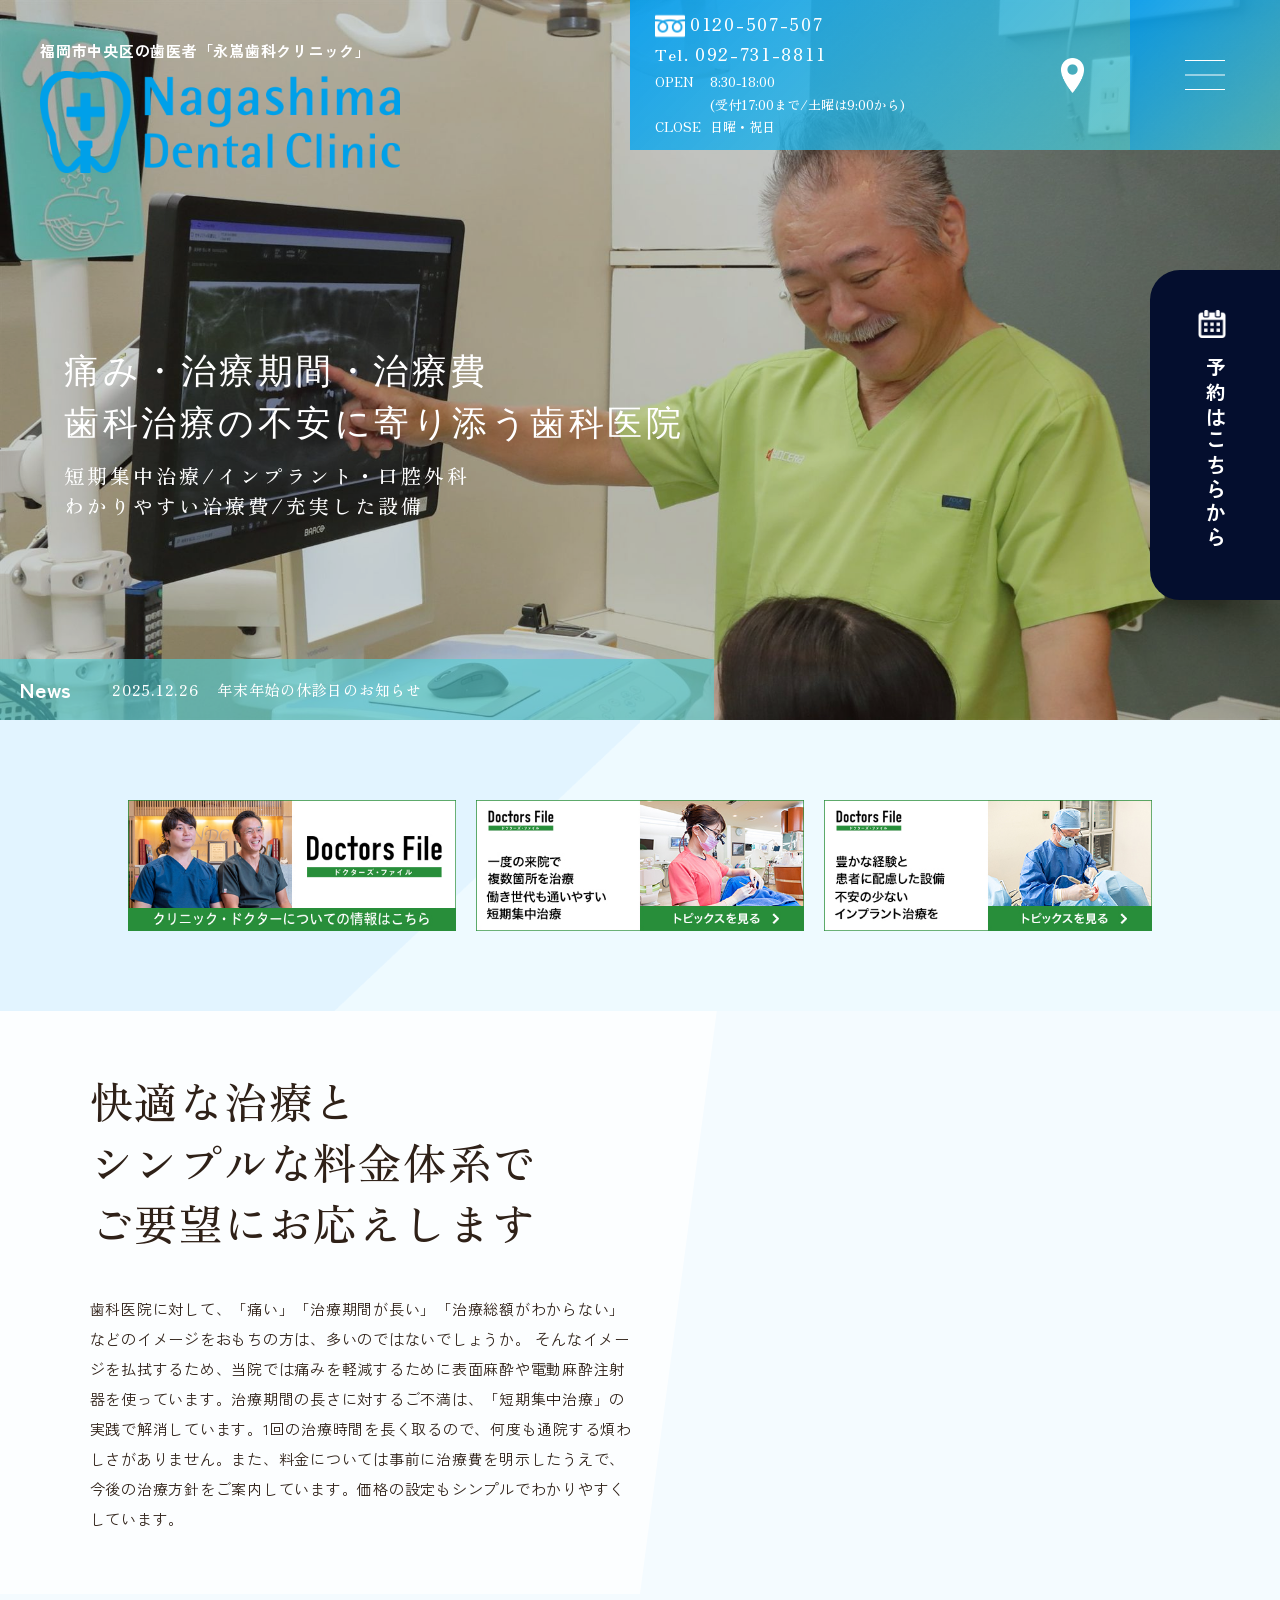
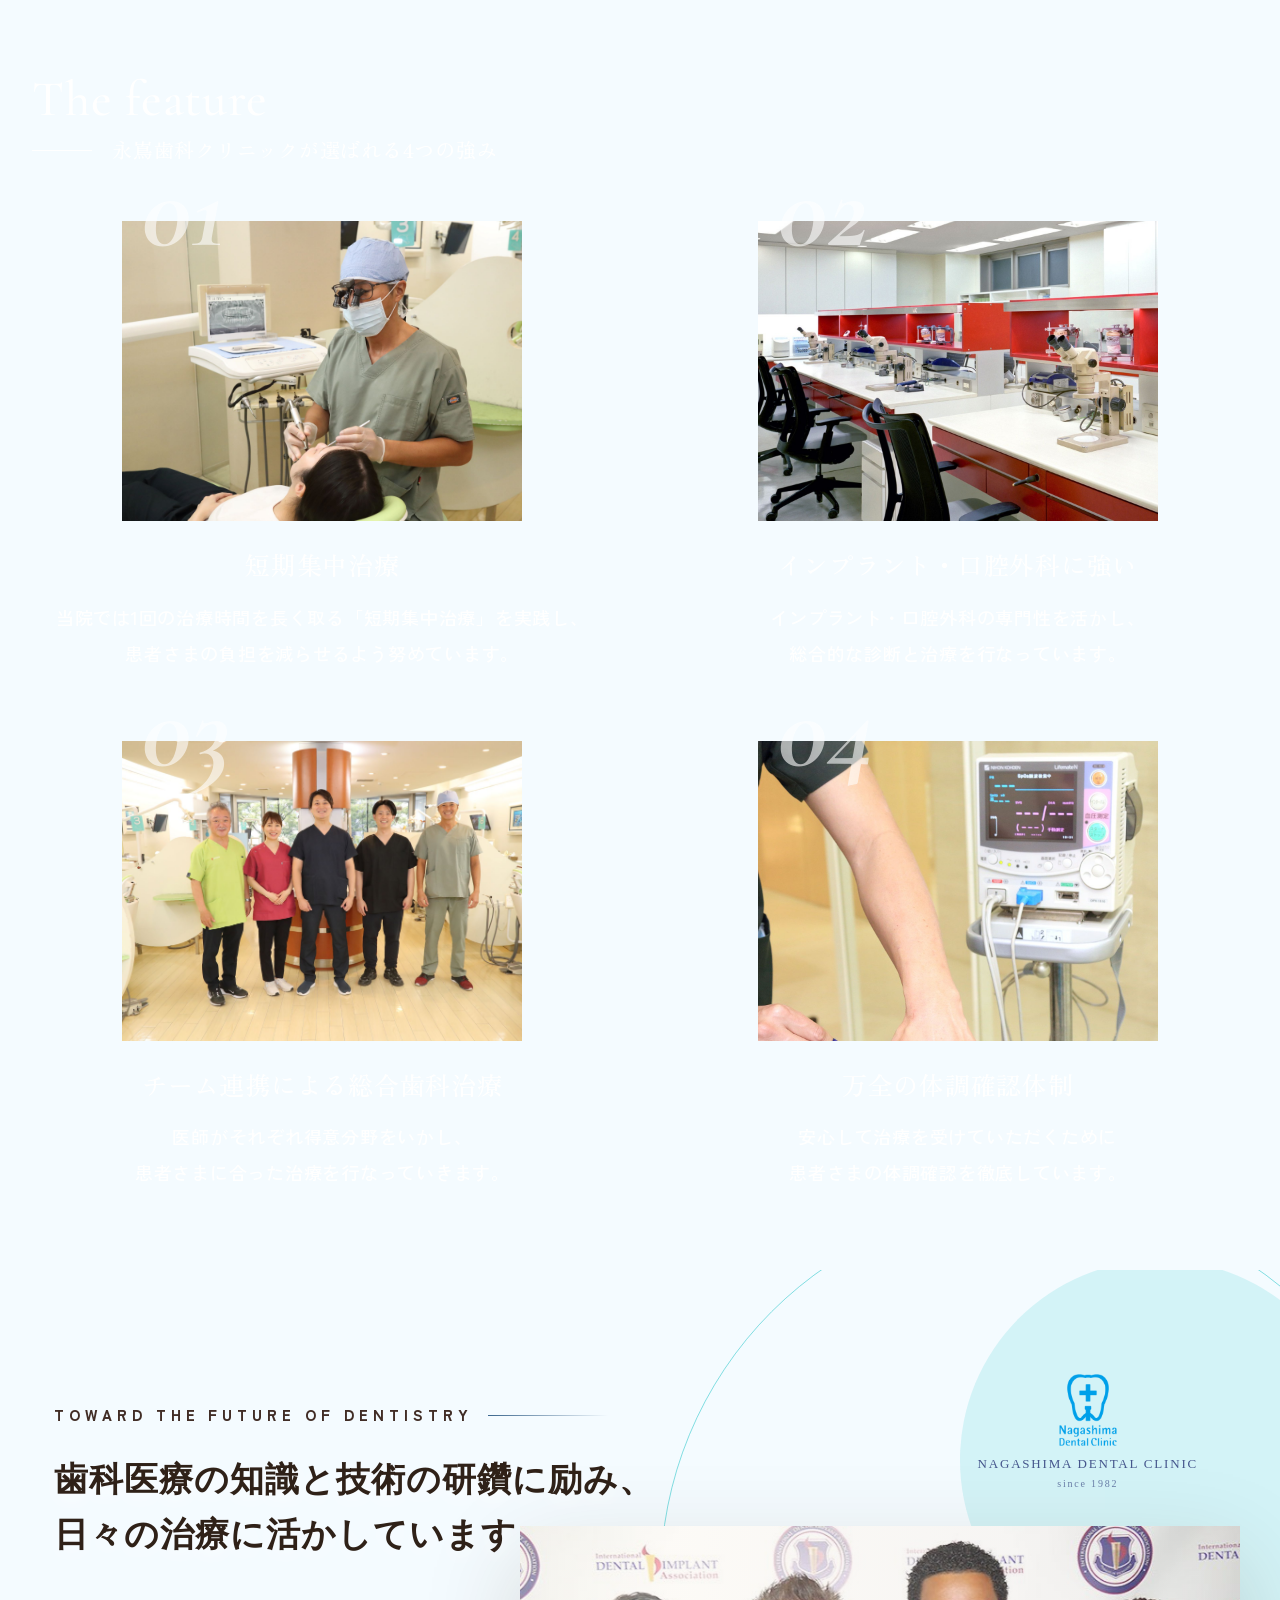
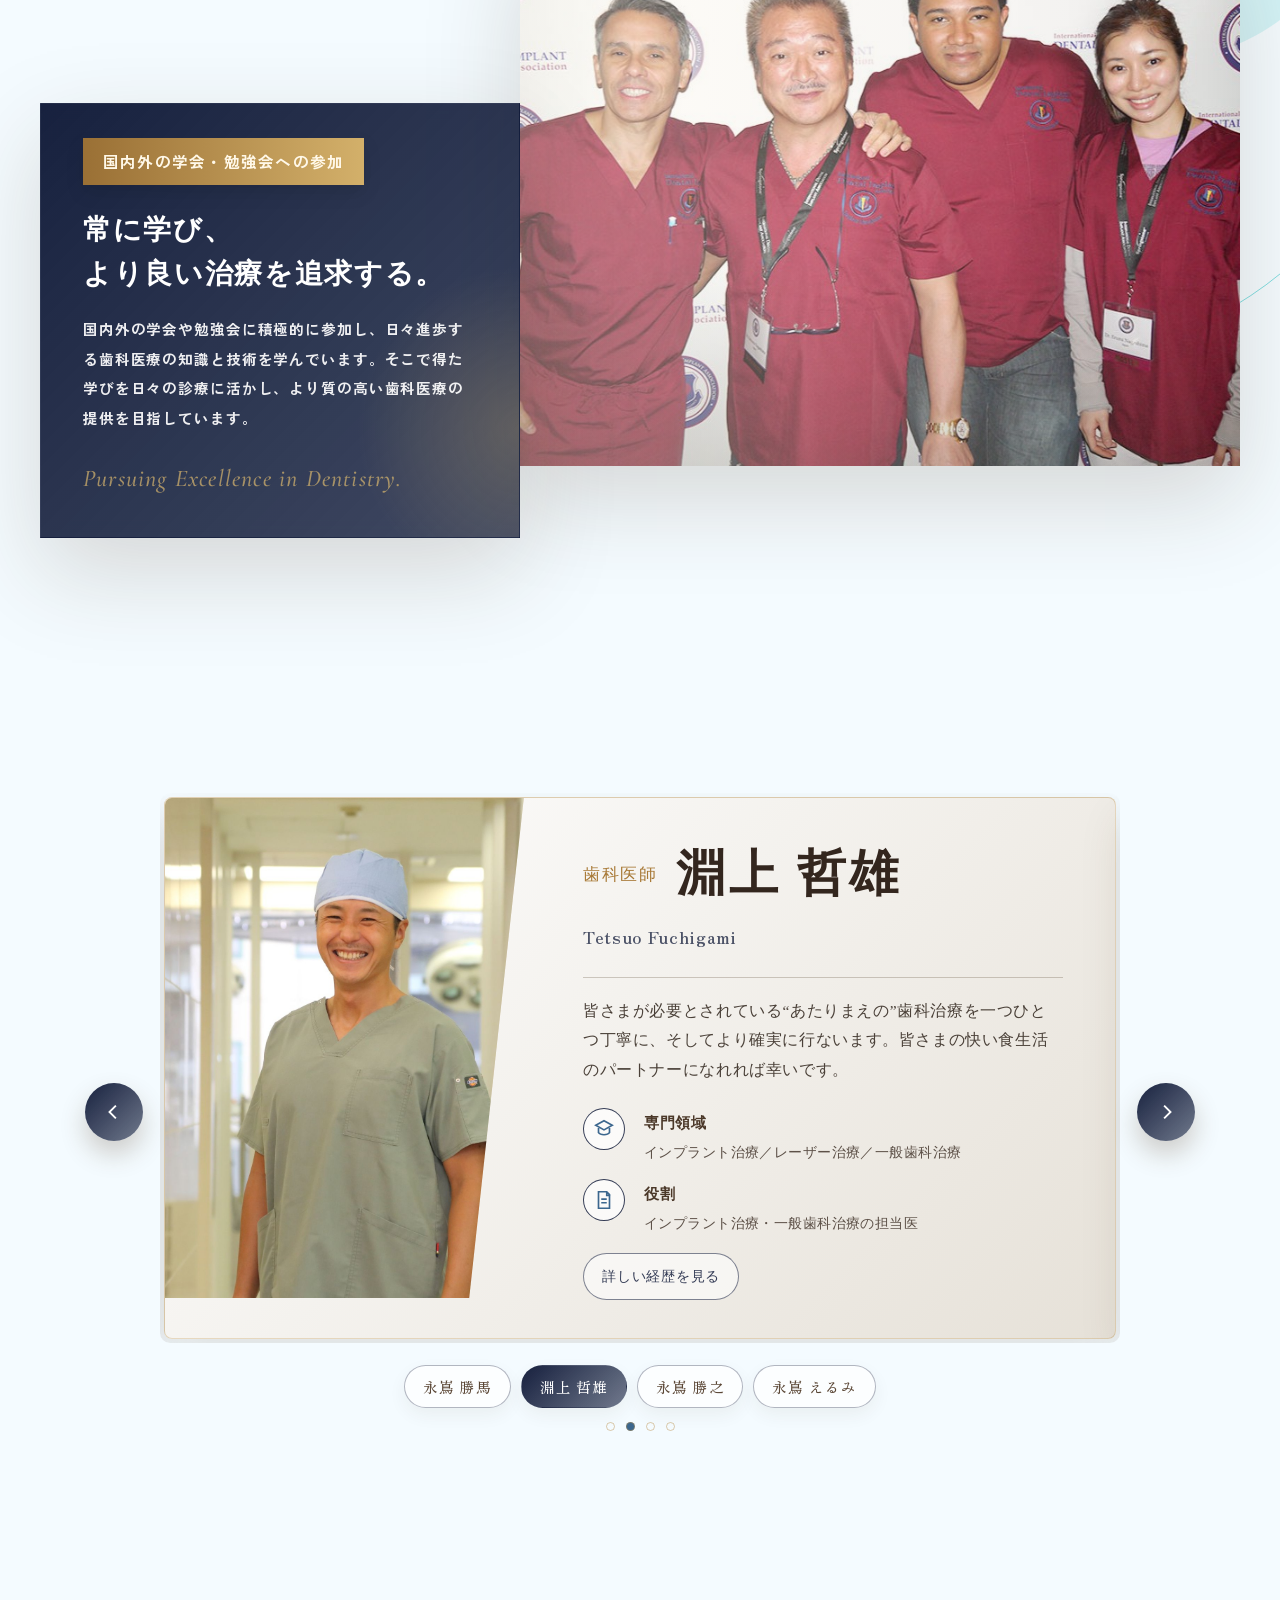
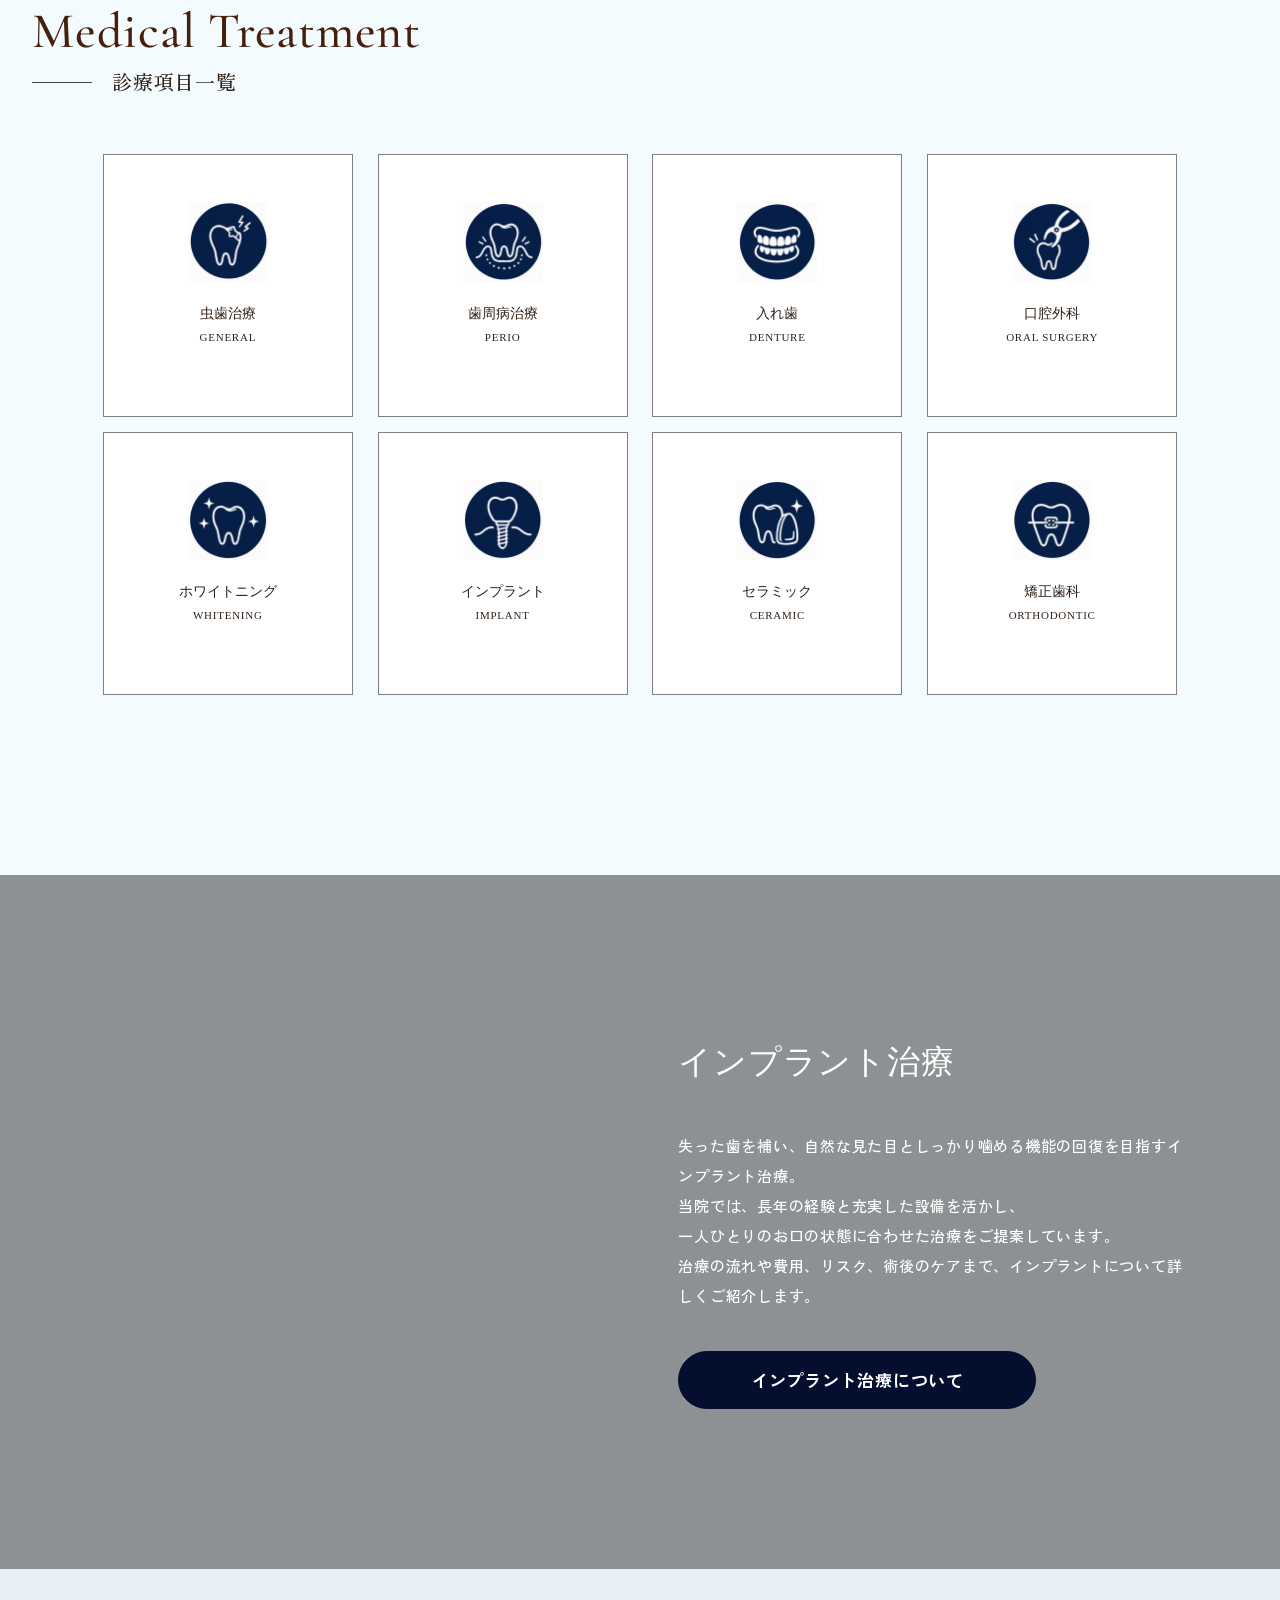
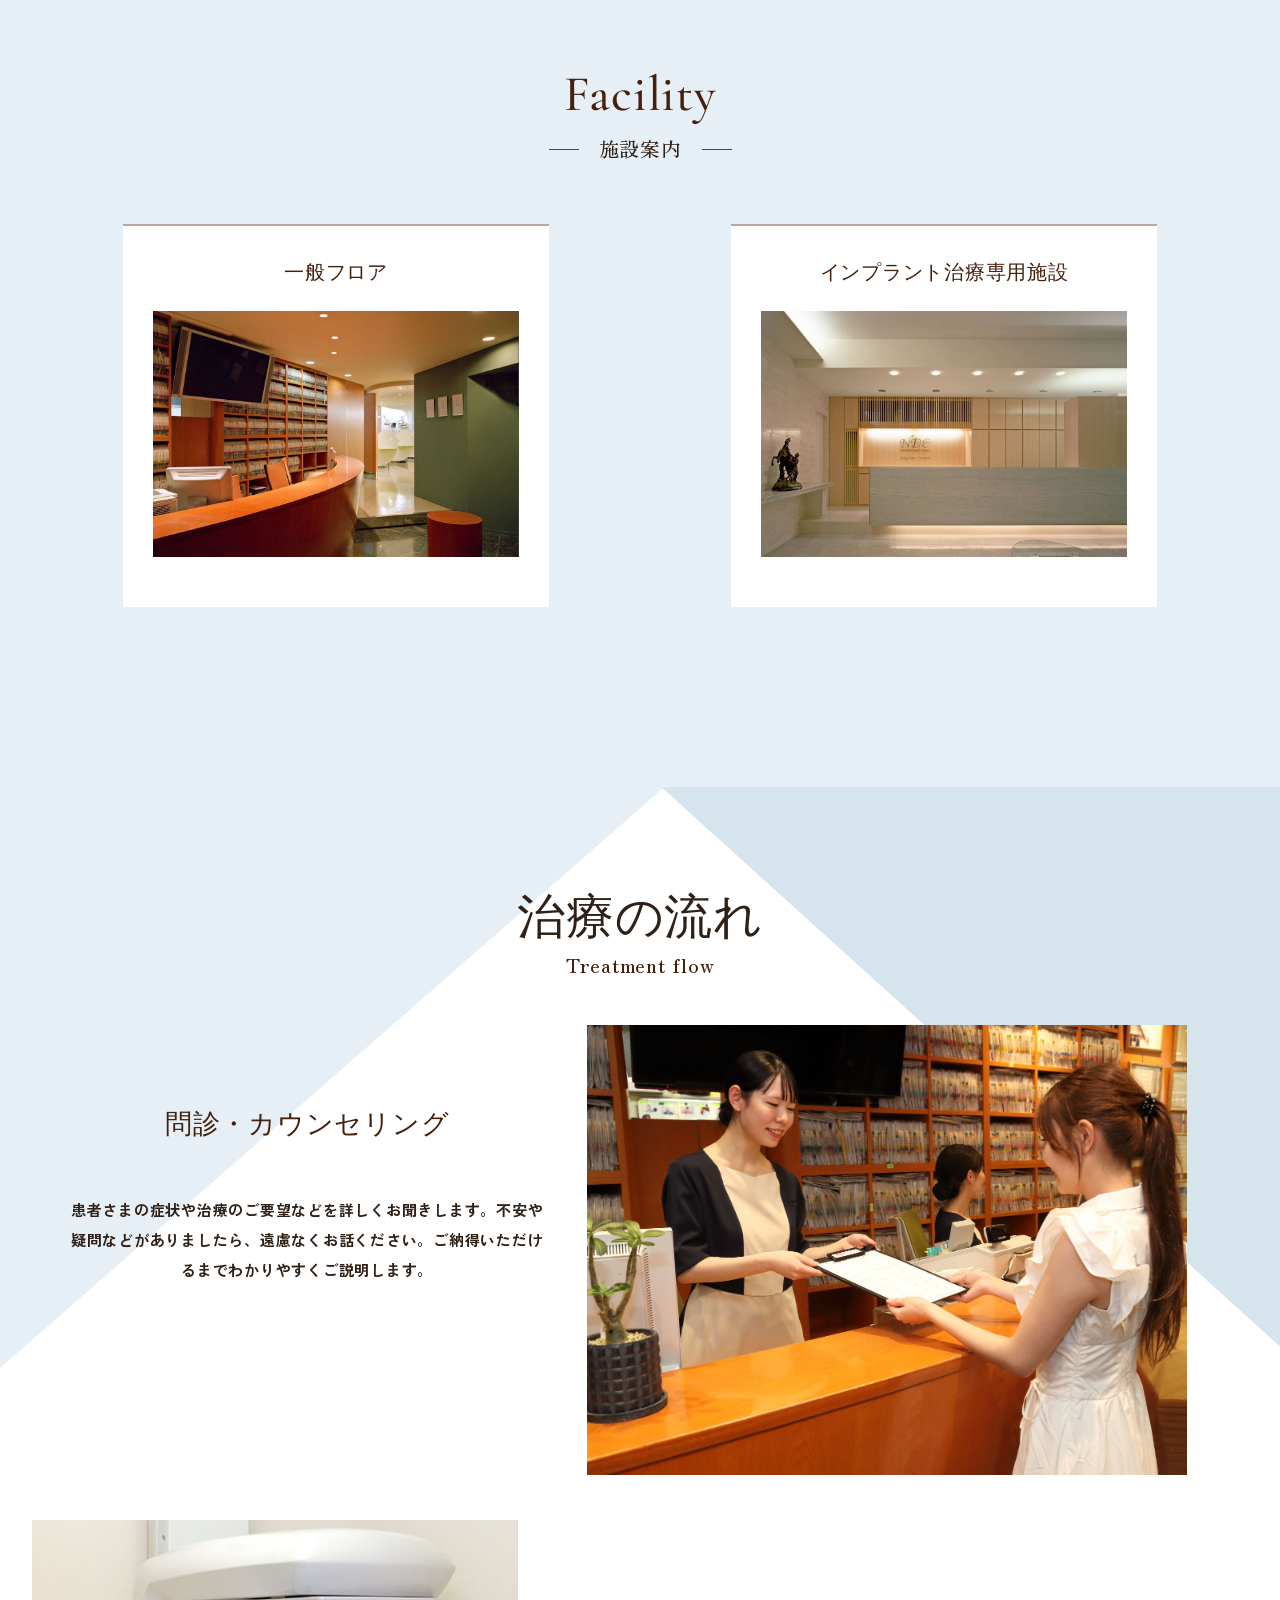
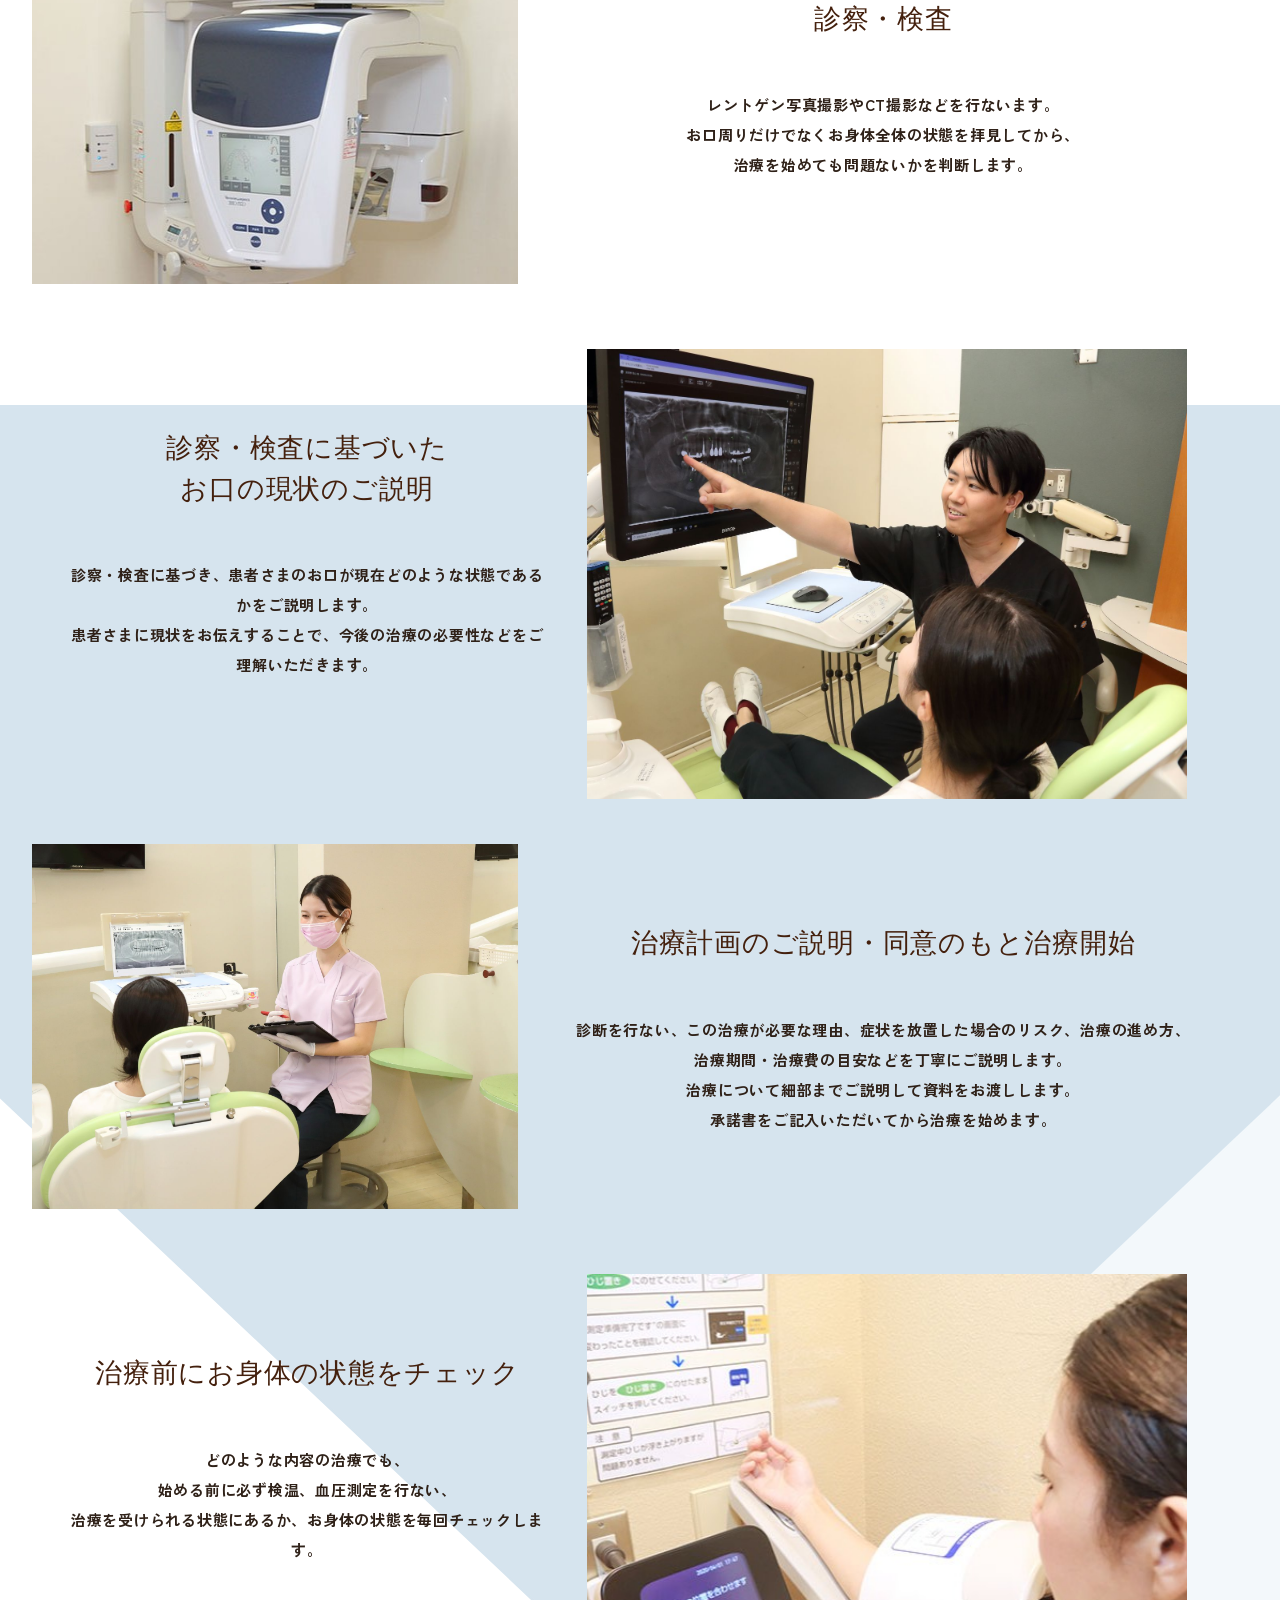
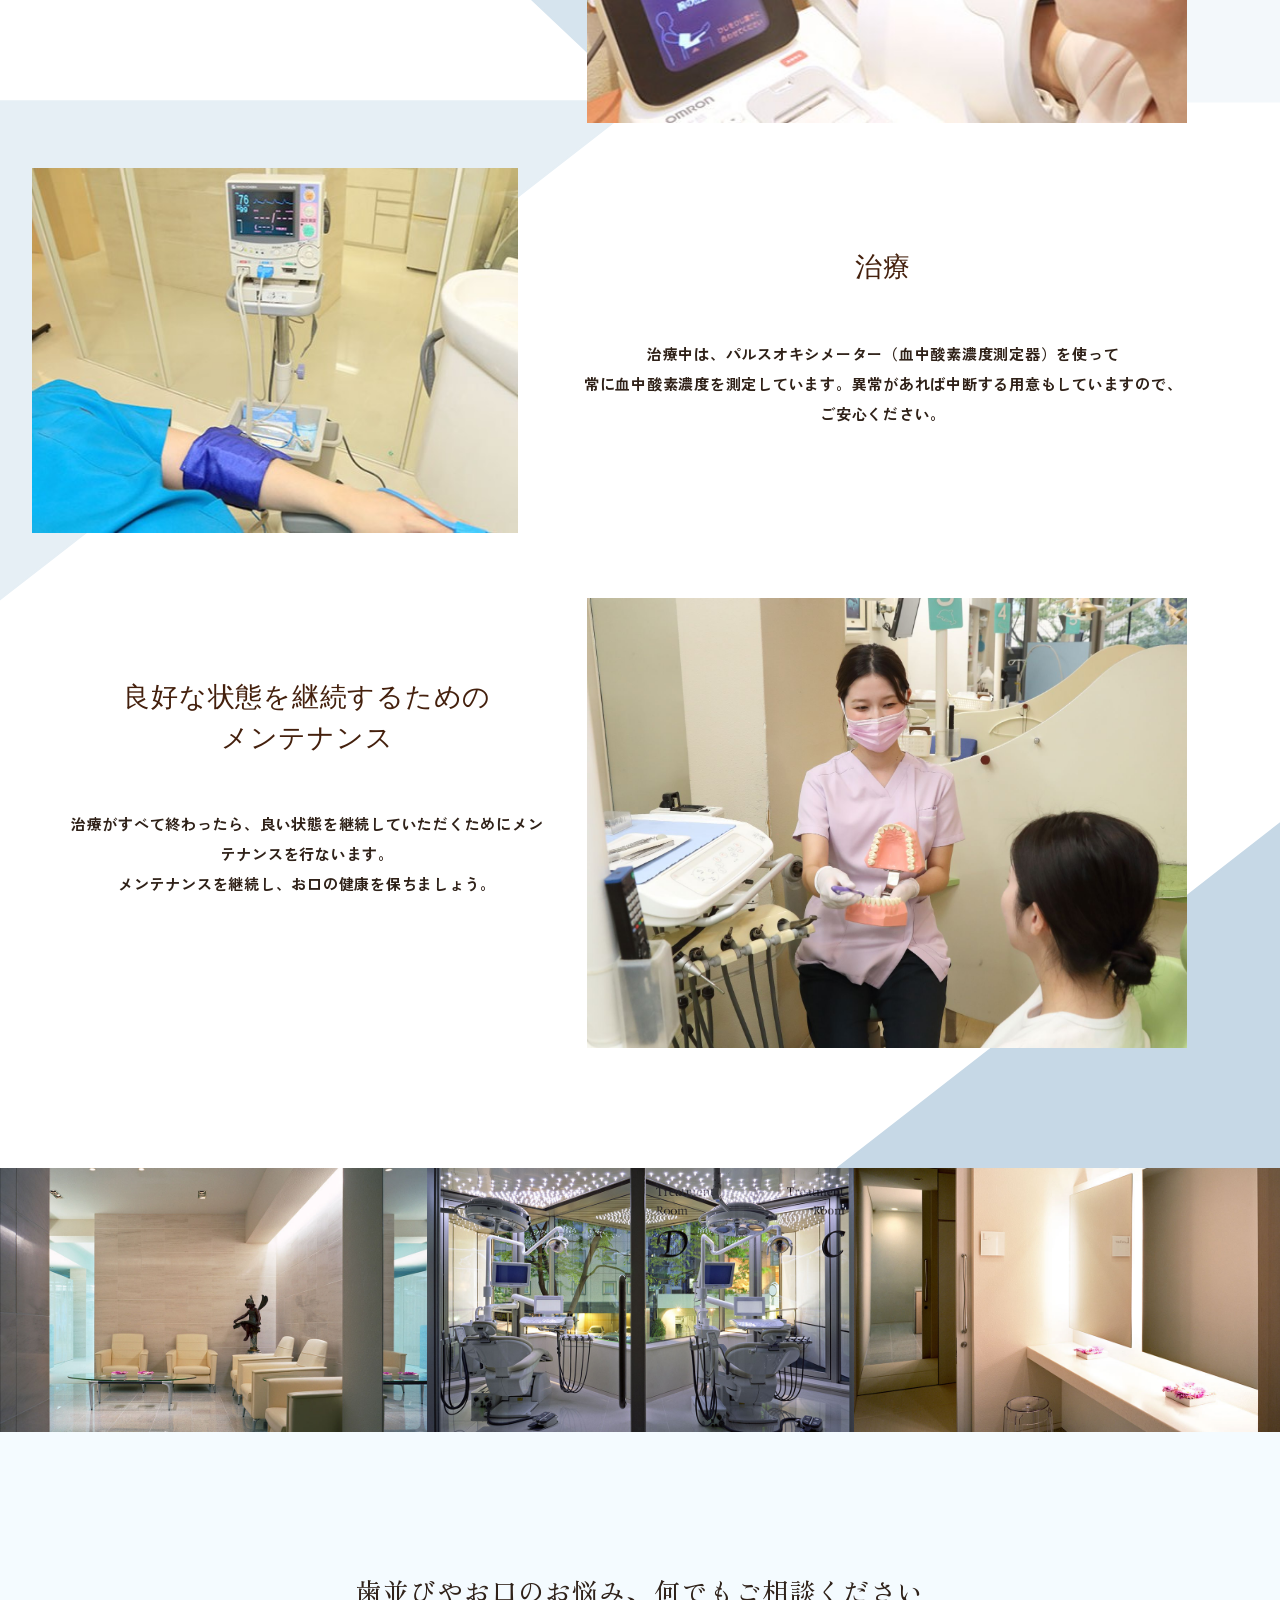
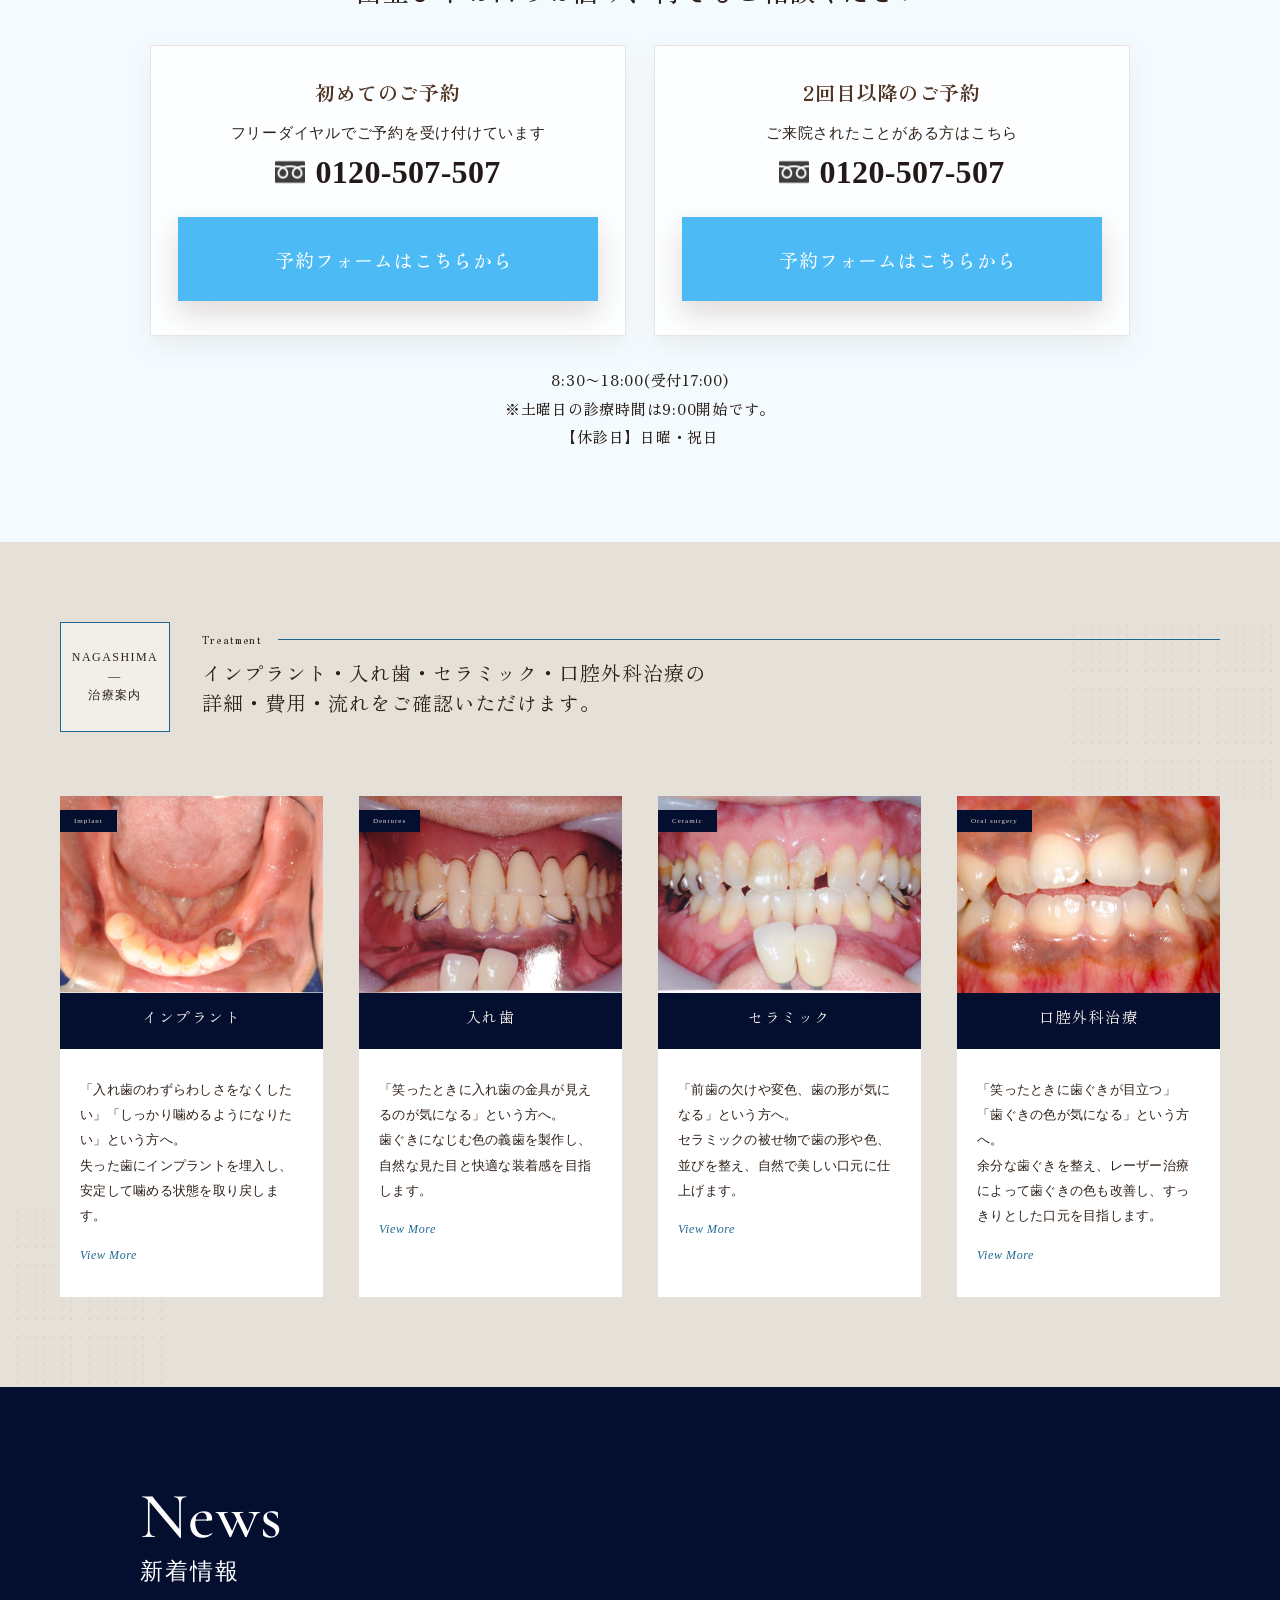
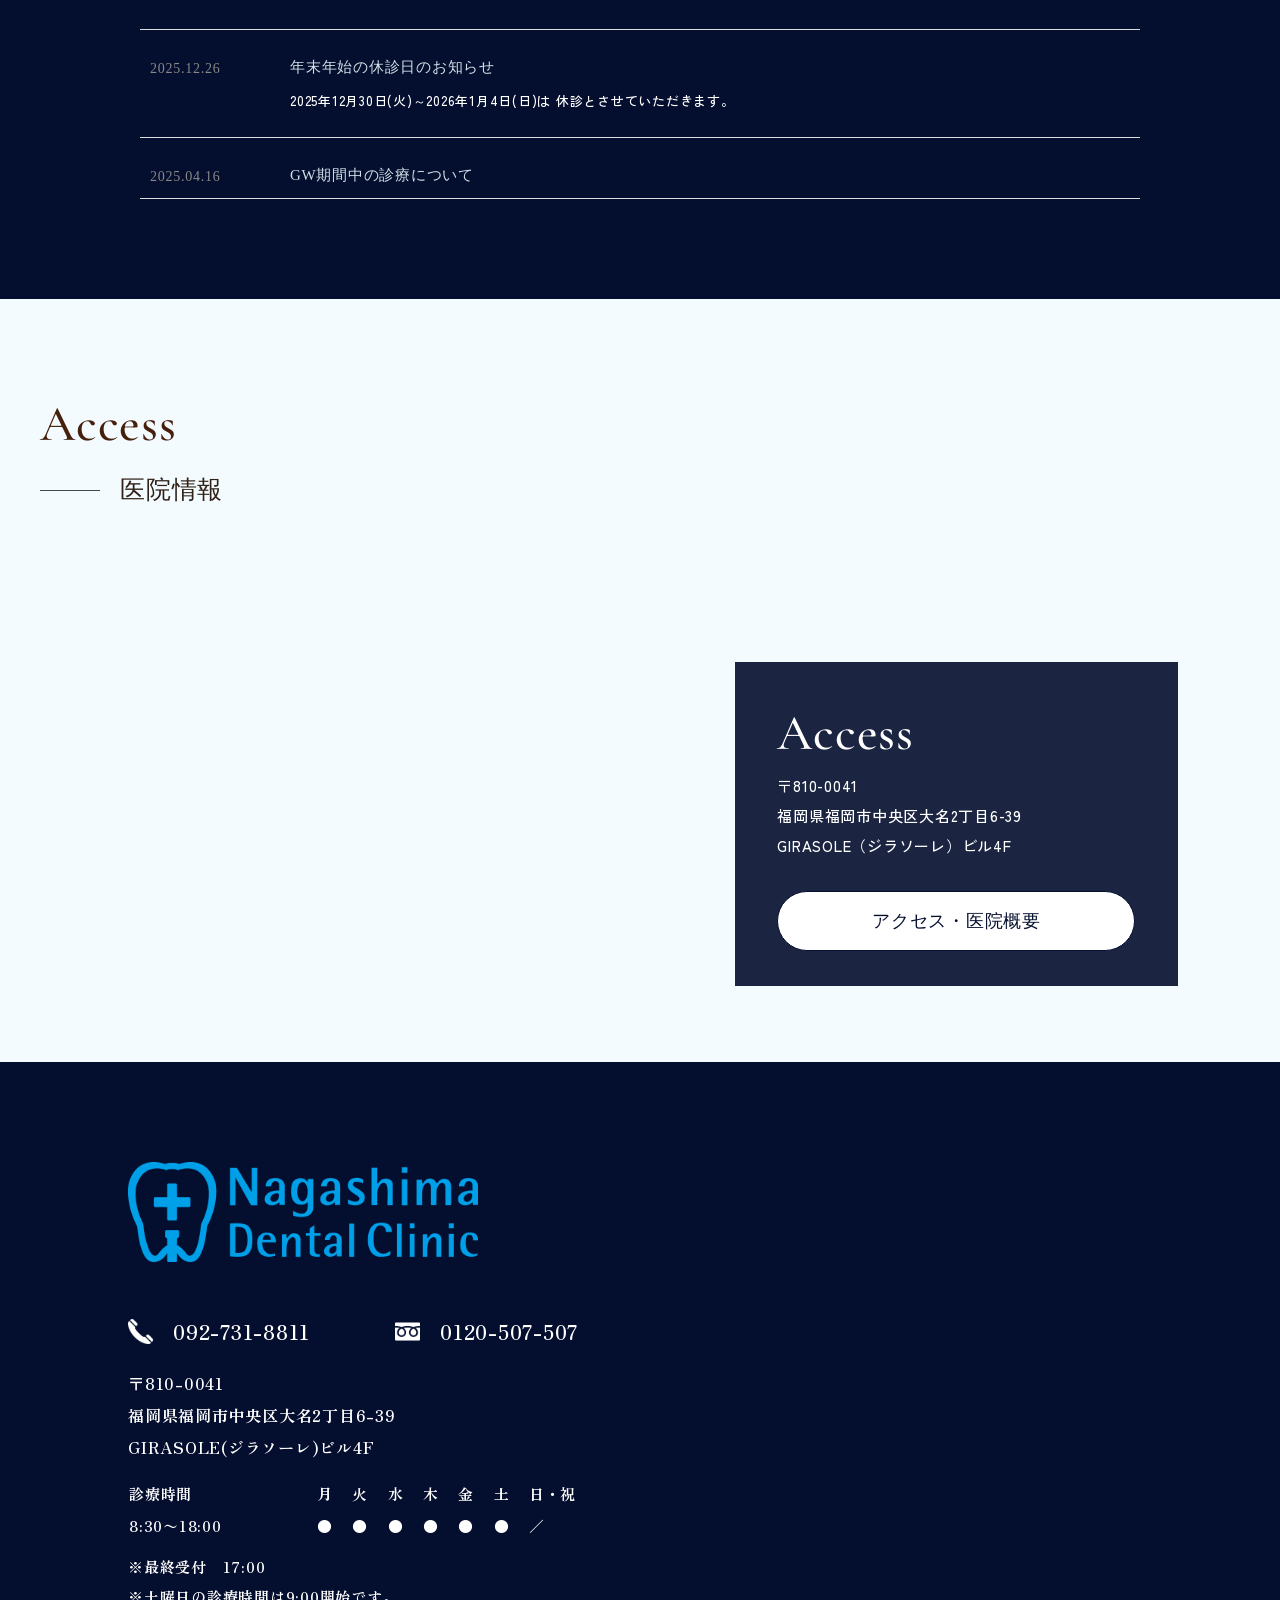
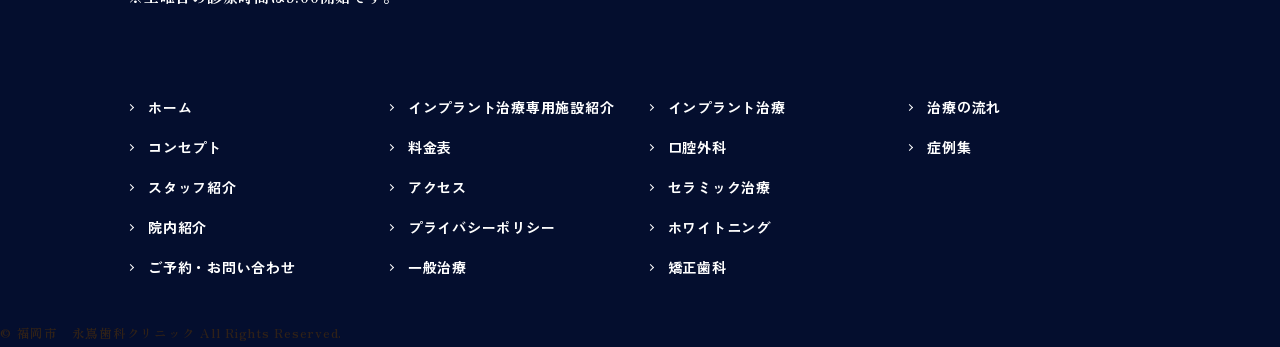
<file: top/index.html>
<!DOCTYPE html>
<html lang="ja">
<head>
<meta charset="UTF-8">

    
<meta name="viewport" content="width=device-width, initial-scale=1.0">
    <title>福岡の歯科・インプラント治療　永嶌歯科クリニック</title>
    <meta name="description" content="福岡・地下鉄「赤坂駅」徒歩1分。永嶌歯科クリニックでは院内に技工所およびインプラント治療の専用施設を完備し、短期集中治療で患者様の負担を軽減する取り組みを行っております。チーム医療の実践で患者さまのご要望に応え、快適な治療とシンプルな料金体系で納得の治療結果へと導きます。休診日：日曜・祝日。">
    <link rel="canonical" href="https://www.ndc-dental.jp/">
    <link rel="icon" href="./img/logo.png">
    <meta property="og:type" content="website">
    <meta property="og:site_name" content="永嶌歯科クリニック">
    <meta property="og:title" content="福岡の歯科・インプラント治療　永嶌歯科クリニック">
    <meta property="og:description" content="福岡・地下鉄「赤坂駅」徒歩1分。インプラント治療の専用施設を完備し、短期集中治療で患者様の負担を軽減する永嶌歯科クリニック。">
    <meta property="og:url" content="https://www.ndc-dental.jp/">
    <meta property="og:image" content="https://www.ndc-dental.jp/img/hero_slide5.jpg">
    <meta property="og:locale" content="ja_JP">
    <meta name="twitter:card" content="summary_large_image">
    <meta name="robots" content="max-image-preview:large">
<link rel="dns-prefetch" href="https://ajax.googleapis.com/">

    <link rel="stylesheet" href="css/style.css">

<!--------- font-------- -->
<link rel="preconnect" href="https://fonts.googleapis.com">
<link rel="preconnect" href="https://fonts.gstatic.com" crossorigin>
<link href="https://fonts.googleapis.com/css2?family=Zen+Old+Mincho&display=swap" rel="stylesheet">
<link href="https://fonts.googleapis.com/css2?family=Cormorant+Garamond:ital,wght@0,300..700;1,300..700&display=swap" rel="stylesheet">
<link href="https://fonts.googleapis.com/css2?family=Zen+Kaku+Gothic+Antique&display=swap" rel="stylesheet">

<!-------------------- JS------------ -->
<link rel="stylesheet" href="./css/slick.css">

</head>


<body>

  <!------------ ヘッダー----------->
   <header class="header">
      <div class="h-container">
          <div class="h-logo"><h1 class="headh1">福岡市中央区の歯医者<br class="sp-only">「永嶌歯科クリニック」</h1><a href="/"><img src="img/f-logo.png" alt="永嶌歯科クリニックロゴ"></a></div>
                
      <ul class="h-contact">
                    <li class="txt">
                      <ul class="fd-ul">
                        <li class="fd-li"><div class="free-dial"><img src="./img/free-dial.png" alt="フリーダイヤル"></div></li>
                        <li> <p><a href="tel:0120507507" class="h-tel"><span class="small">

                        </span>0120-507-507</a></p></li></ul>
                         <p><a href="tel:0927318811" class="h-tel"><span class="small">Tel.</span>092-731-8811</a></p>
                        <dl class="h-time">
                            <dt>OPEN</dt>
                            <dd>8:30-18:00
              <br>(受付17:00まで/土曜は9:00から)
                        
                            </dd>
                            <dt>CLOSE</dt>
                            <dd>日曜・祝日</dd>
                        </dl>
                    </li>
					<li class="btn"><a href="/access/"><img src="./img/map-pin.png" alt="アクセスアイコン"></a></li>
                </ul>
      </div>
   </header>

 <!---------- ハンバーガーメニュー--------->
 <nav class="g-navi">
            <div class="sp-navi">
        <div class="sp-navi-btns">

            <div class="item">
                <a href="tel:0927318811">
                    <span class="img">
                        <img src="./img/sp_tel.png" width="17" height="23" alt="電話アイコン">
                    </span>
                    <span class="ttl">Tel</span>
                </a>
            </div>

            <div class="item">
                <a href="/access/">
                    <span class="img">
                        <img src="./img/sp_access.png" width="18" height="22" alt="accessロゴ">
                    </span>
                    <span class="ttl">Access</span>
                </a>
            </div>

            <div class="item">
                <a href="/">
                    <span class="img">
                        <img src="./img/sp_home.png" width="20" height="20" alt="家アイコン">
                    </span>
                    <span class="ttl">Home</span>
                </a>
            </div>

            <div class="hamburger">
                <span></span>
                <span></span>
                <span></span>
                <span class="ttl">MENU</span>
            </div>

        </div>
            <div class="pc-hamburger hamburger"><span></span><span></span><span></span></div>
            <div class="overlay"></div>
            <div class="sp-navi-contents">

                            <div class="child">
             <ul>
            <li class="hm-about"><a href="/concept/">当院について</a></li>                         
            <li><a href="/concept/">コンセプト</a></li>
            <li><a href="/facility/">院内紹介</a></li>
            <li><a href="/staff/">スタッフ紹介</a></li>
            <li><a href="/facility_implant/">インプラント治療専用施設紹介</a></li>

            <li class="hm-flow"><a href="/flow/">治療の流れ</a></li>
            <li class="hm-treatment"><a href="/general/">診療案内</a></li>
            <li><a href="/general/">一般治療</a></li>
            <li><a href="/surgery/">口腔外科</a></li>
            <li><a href="/whitening/">ホワイトニング</a></li>
            <li><a href="/implant/">インプラント治療</a></li>
            <li><a href="/esthetic/">セラミック治療</a></li>
            <li><a href="/orthodontics/">矯正歯科</a></li>

            <li class="hm-implants"><a href="/implant/">インプラントについて詳しく</a></li>

            <li><a href="/implant/implant-dise/">インプラント周囲炎について</a></li>
            <li><a href="/implant/implant-faq/">インプラントのよくある質問</a></li>
            <li><a href="/implant/implant-care/">インプラント治療後のケア方法</a></li>
            <li><a href="/implant/implant-compare/">インプラントと入れ歯の違いについて</a></li>
            <li><a href="/implant/implant-risk/">インプラントのリスクと副作用</a></li>
            <li><a href="/implant/implant-period/">インプラント治療を含めた歯の治療期間を短く！</a></li>

            <li class="hm-case"><a href="/case/">症例集</a></li>
            <li class="hm-price"><a href="/price/">料金表</a></li>
            <li class="hm-access"><a href="/access/">アクセス</a></li>
            <li class="hm-reserve"><a href="/contact/">ご予約・お問い合わせ</a></li>
            </ul>
                    
            <div class="sp-navi-other">

                        
                    </div>
                </div>
            </div>
        </div>
        </nav>

<!-- 予約ボタン -->

<div class="hero-reserve">
  <a href="/contact/">
    <div class="reserve-warp">
      <i class="reserve-icon">
        <img src="./img/hero-reserve_icon2.png" alt="">
        <p>予約はこちらから</p>
      </i>
    </div>
  </a>
</div>
           

				
  <!--------------hero-------------->
<div class="hero">
    <div class="hero-slider-wrap" style="height: auto;">
        <p class="hero-ttl">
            <span class="en"> 痛み・治療期間・治療費<br class="pc-only">歯科治療の不安に寄り添う歯科医院</span>
            <span class="jp">短期集中治療/インプラント・口腔外科<br>わかりやすい治療費/充実した設備</span>
        </p>

        <!-- ✅ 正しい構造：ulの直下はliのみ -->
        <ul class="hero-slider ">
           <li class="item">
            <picture> 
              <source media="(max-width: 800px)" srcset="./img/hero_slide5_SP.jpg">
            <img src="./img/hero_slide5.jpg" alt="メインビジュアル2">
            </picture>
            </li>

            <li class="item">
            <picture> 
              <source media="(max-width: 800px)" srcset="./img/hero_slide3_SP.jpg">
            <img src="./img/hero_slide3_2.jpg" alt="メインビジュアル3">
            </picture>
            </li>
             
            <li class="item">
            <picture> 
              <source media="(max-width: 800px)" srcset="./img/hero_slide6_SP.jpg">
            <img src="./img/hero_slide6.jpg" alt="メインビジュアル3">
            </picture>
            </li>
                     
            <li class="item">
            <picture> 
              <source media="(max-width: 800px)" srcset="./img/hero_slide4_SP.jpg">
            <img src="./img/hero_slide4.jpg" alt="メインビジュアル1">
            </picture>
            </li>
         

        </ul>


    </div>

    <div class="hero-news">
        <h2 class="ttl">News</h2>
        <ul class="list-top-news">
            <li>
                <time datetime="2025-12-26">2025.12.26</time>
                <a href="#news">年末年始の休診日のお知らせ</a>
            </li>
        </ul>
    </div>
</div>

<section class="sec01">
  <div class="container">
<div class="sec01-layout">

  <a href="https://doctorsfile.jp/h/154101/df/1/" target="_blank" rel="noopener noreferrer"><img src="./img/img_banner01.jpg" alt="ドクターズ・ファイル クリニック・ドクターについての情報はこちら"></a>
   <a href="https://doctorsfile.jp/h/154101/mt/1/" target="_blank" rel="noopener noreferrer"><img src="./img/img_banner02.jpg" alt="ドクターズ・ファイル トピックス 短期集中治療"></a>
    <a href="https://doctorsfile.jp/h/154101/mt/2/" target="_blank" rel="noopener noreferrer"><img src="./img/img_banner03.jpg" alt="ドクターズ・ファイル トピックス"></a>

</div>
</div>
</section>

        <section class="sec02 lazyload">
            <div class="sec02-layout">
                <h2 class="l-ttl">快適な治療と<br>シンプルな料金体系で<br>ご要望にお応えします</h2>
                <p class="l-txt">歯科医院に対して、「痛い」「治療期間が長い」「治療総額がわからない」などのイメージをおもちの方は、多いのではないでしょうか。
そんなイメージを払拭するため、当院では痛みを軽減するために表面麻酔や電動麻酔注射器を使っています。治療期間の長さに対するご不満は、「短期集中治療」の実践で解消しています。1回の治療時間を長く取るので、何度も通院する煩わしさがありません。また、料金については事前に治療費を明示したうえで、今後の治療方針をご案内しています。価格の設定もシンプルでわかりやすくしています。</p>
            </div>
        </section>




        <!---------------- The feature 永嶌歯科クリニックの強み------------>
           <section class="sec04">
            <div class="container02">
                <h2 class="t-ttl01 white"><span class="en">The feature</span><span class="jp">永嶌歯科クリニックが選ばれる4つの強み</span></h2>
                <ul class="sec04-card">

                    <li>
                        <figure class="card-img">
                            <span class="num">01</span>
							<img loading="lazy" src="./img/feature_implants.jpg" alt="短期集中治療">
                        </figure>
                        <h3 class="card-ttl">短期集中治療</h3>
                        <p class="card-txt">当院では1回の治療時間を長く取る「短期集中治療」を実践し、<br>患者さまの負担を減らせるよう努めています。</p>
                    </li>

                                        <li>
                        <figure class="card-img">
                            <span class="num">02</span>
							<img loading="lazy" src="./img/feature05.jpg" alt="インプラント・口腔外科に強い">
                            </figure>
                        <h3 class="card-ttl">インプラント・口腔外科に強い</h3>
                        <p class="card-txt">インプラント・口腔外科の専門性を活かし、<br>総合的な診断と治療を行なっています。</p>
                    </li>

                    <li>
                        <figure class="card-img">
                            <span class="num">03</span>
							<img loading="lazy" src="./img/feature04.jpg" alt="チーム連携による総合歯科治療">
                        </figure>
                        <h3 class="card-ttl">チーム連携による総合歯科治療</h3>
                        <p class="card-txt">医師がそれぞれ得意分野をいかし、<br>患者さまに合った治療を行なっていきます。</p>
                    </li>
                    <li>
                        <figure class="card-img">
                            <span class="num">04</span>
							<img loading="lazy" src="./img/feature03.jpg" alt="万全の体調確認体制">
                        </figure>
                        <h3 class="card-ttl">万全の体調確認体制</h3>
                        <p class="card-txt">安心して治療を受けていただくために<br>患者さまの体調確認を徹底しています。</p>
                    </li>

                </ul>
            </div>
        </section>



        <!------------医師紹介-------------->
		<section class="tm-team" aria-labelledby="tm-team-title" id="doctor">


		  <div class="tm-team__inner">
      

			<div class="tm-team__brand" aria-hidden="true">
			  <img class="tm-team__brand-mark" src="./img/logo.png" alt="永嶌歯科クリニックロゴ">
			  <p class="tm-team__brand-name">NAGASHIMA DENTAL CLINIC</p>
			  <p class="tm-team__brand-since">since 1982</p>
			</div>

			<div class="tm-team__hero">
			  <div class="tm-team__lead">
				<p class="tm-team__eyebrow">TOWARD THE FUTURE OF DENTISTRY</p>
				<h2 class="tm-team__title" id="tm-team-title">歯科医療の知識と技術の研鑽に励み、<br>日々の治療に活かしています</h2>
			  </div>

			  <div class="tm-team__photo-wrap">
				<img class="tm-team__photo" id="tmMainVisualImg" src="./img/doctor1.jpg" alt="永嶌歯科クリニックのスタッフ集合写真">
			  </div>

			  <section class="tm-team__message" aria-label="外部顧問医師・専門家ネットワークの特徴">
				<span class="tm-team__message-badge">国内外の学会・勉強会への参加</span>
				<h3 class="tm-team__message-title">常に学び、<br>より良い治療を追求する。</h3>
				<p class="tm-team__message-text">
				国内外の学会や勉強会に積極的に参加し、日々進歩する歯科医療の知識と技術を学んでいます。そこで得た学びを日々の診療に活かし、より質の高い歯科医療の提供を目指しています。
				</p>
				<p class="tm-team__script">Pursuing Excellence in Dentistry.</p>
			  </section>
			</div>




			<div class="tm-team__slider-section" id="tmSliderSection">
			  <button class="tm-team__nav tm-team__nav--prev" type="button" aria-label="前の医師を見る" id="tmPrevBtn">
				<svg viewBox="0 0 24 24" aria-hidden="true"><path d="M15.4 4.4 7.8 12l7.6 7.6-1.8 1.8L4.2 12l9.4-9.4z"></path></svg>
			  </button>

			  <div class="tm-team__slide-viewport" id="tmSlideViewport" aria-live="polite">
				<div class="tm-team__slide-track" id="tmSlideTrack"></div>
			  </div>

 
			  <button class="tm-team__nav tm-team__nav--next" type="button" aria-label="次の医師を見る" id="tmNextBtn">
				<svg viewBox="0 0 24 24" aria-hidden="true"><path d="m8.6 19.6 7.6-7.6-7.6-7.6 1.8-1.8 9.4 9.4-9.4 9.4z"></path></svg>
			  </button>

			  <div class="tm-team__dots-wrap">
				<div class="tm-team__dots" id="tmDots" aria-label="医師一覧（ドット）"></div>
				<div class="tm-team__name-nav" id="tmNameNav" aria-label="医師名から選ぶ"></div>
			  </div>
			</div>
		  </div>
		</section>
		<script>
            
const doctors = [
  {
    nameJa:'永嶌 勝馬', nameEn:'Katsuma Nagashima', role:'院長',
    photo:'./img/nagashimadr.jpg',
    summary:'医療の基本は、患者さまへの気配り・心配り。歯一本一本の大切さを常に意識し、安心感のある歯科医療の実践を目指しています。',
    focusTitle:'専門領域',
    focusText:'インプラント治療／口腔外科／レーザー治療',
    roleTitle:'役割',
    roleText:'院長として治療方針の統括・インプラント治療の執刀・スタッフの指導',
    career:['1979年 福岡歯科大学 卒業','1982年 永嶌歯科クリニック 開業'],
    groups:[{title:'所属学会・資格等', items:['IDIA（国際口腔インプラント協会） 指導医','福岡歯科大学口腔外科学第2種 専修生','日本先進インプラント医療学会 専門医','Laser Education International Master レーザー専門医','University of California, San Francisco レーザー講習 受講修了','POI／JMM インプラント臨床マイスター','日本歯科鍼灸教育会 歯科鍼灸師']}]
  },
  {
    nameJa:'淵上 哲雄', nameEn:'Tetsuo Fuchigami', role:'歯科医師',
    photo:'./img/fuchigamidr.jpg',
    summary:'皆さまが必要とされている“あたりまえの”歯科治療を一つひとつ丁寧に、そしてより確実に行ないます。皆さまの快い食生活のパートナーになれれば幸いです。',
    focusTitle:'専門領域',
    focusText:'インプラント治療／レーザー治療／一般歯科治療',
    roleTitle:'役割',
    roleText:'インプラント治療・一般歯科治療の担当医',
    career:['2002年 福岡歯科大学 卒業','2002年 永嶌歯科クリニック 勤務'],
    groups:[
      {title:'所属学会・資格等', items:['IDIA（国際口腔インプラント協会） 指導医','日本先進インプラント医療学会 インプラント医療 専門医','Laser Education International Master レーザー専門医','University of California San Francisco レーザー講習 受講修了']}
    ]
  },
  {
    nameJa:'永嶌 勝之', nameEn:'Katsuyuki Nagashima', role:'歯科医師',
    photo:'./img/katsuyukidr.jpg',
    summary:'患者さまへのわかりやすい説明を心がけ、より良い治療を提案させていただきます。口腔のみではなく全身的な疾患を見ることを心がけていますので、いつでもご相談ください。',
    focusTitle:'専門領域',
    focusText:'口腔外科／顎・顔面口腔外科／全身管理',
    roleTitle:'役割',
    roleText:'口腔外科治療の担当医・全身状態を踏まえた治療計画の立案',
    career:['2012年 福岡歯科大学 卒業','2016年 福岡歯科大学医科歯科総合病院 顎・顔面口腔外科講座 大学院卒業 学位取得','2016年 福岡歯科大学医科歯科総合病院 顎・顔面口腔外科講座 助教','2020年 永嶌歯科クリニック 勤務'],
    groups:[
      {title:'所属学会・資格等', items:['日本口腔外科学会 認定医','日本口腔腫瘍学会 所属','日本顎関節症学会 所属','日本顎変形症学会 所属','歯科基礎医学会 所属']}
    ]
  },
  {
    nameJa:'永嶌 えるみ', nameEn:'Erumi Nagashima', role:'歯科医師',
    photo:'./img/erumidr.jpg',
    summary:'国内外の学会・勉強会などに参加し、歯科医療の知識と技術の研鑽に励み、日々の治療に活かしています。',
    focusTitle:'専門領域',
    focusText:'矯正歯科／インプラント治療',
    roleTitle:'役割',
    roleText:'矯正歯科・インプラント治療の担当医',
    career:['2010年 福岡歯科大学 卒業','2010年 福岡歯科大学 成長発達歯学講座 矯正歯学講座 矯正歯科学分野 研修生','2011年 永嶌歯科クリニック 勤務'],
    groups:[
      {title:'所属学会・資格等', items:['IDIA（国際口腔インプラント協会） Master 専門医']}
    ]
  }
];

function esc(str){
  return String(str)
    .replace(/&/g,'&amp;').replace(/</g,'&lt;')
    .replace(/>/g,'&gt;').replace(/"/g,'&quot;').replace(/'/g,'&#039;');
}

function photoHtml(doctor){
  if(doctor.photo){
    return `<img src="${esc(doctor.photo)}" alt="${esc(doctor.nameJa)}">`;
  }
  return `<div class="tm-team__advisor-photo is-empty">${esc(doctor.nameJa)}</div>`;
}

function detailHtml(doctor){
  const career = (doctor.career||[]).map(c=>`<li>${esc(c)}</li>`).join('');
  const groups = (doctor.groups||[]).map(g=>`
    <section>
      <h5 class="tm-team__profile-section-title">${esc(g.title)}</h5>
      <ul class="tm-team__profile-tags">
        ${g.items.map(it=>`<li>${esc(it)}</li>`).join('')}
      </ul>
    </section>
  `).join('');

  return `
    <details class="tm-team__detail">
      <summary class="tm-team__detail-summary">詳しい経歴を見る</summary>
      <div class="tm-team__detail-body">
        <section>
          <h4 class="tm-team__profile-section-title">経歴</h4>
          <ul class="tm-team__profile-list">${career}</ul>
        </section>
        <div>${groups}</div>
      </div>
    </details>
  `;
}

function cardHtml(doctor, idx){
  return `
  <div class="tm-team__slide" data-index="${idx}" aria-hidden="${idx!==0}">
    <article class="tm-team__advisor-card">
      <div class="tm-team__advisor-photo">
        ${photoHtml(doctor)}
      </div>
      <div class="tm-team__advisor-body">
       
        <div class="tm-team__profile-head">
          ${doctor.role ? `<span class="tm-team__profile-role">${esc(doctor.role)}</span>` : ""}
          <h3 class="tm-team__profile-name-ja">${esc(doctor.nameJa)}</h3>
          ${doctor.nameEn ? `<p class="tm-team__profile-name-en">${esc(doctor.nameEn)}</p>` : ''}
        </div>
        <p class="tm-team__summary">${esc(doctor.summary||'専門的な知見と経験をもとに、当院の診療をサポートしています。')}</p>
        <ul class="tm-team__focus-list">
          <li class="tm-team__focus-item">
            <span class="tm-team__focus-icon" aria-hidden="true">
              <svg width="22" height="22" viewBox="0 0 24 24"><path fill="none" stroke="currentColor" stroke-width="1.8" d="m12 3 9 5-9 5-9-5 9-5Zm-6 8v5c2 3 10 3 12 0v-5"/></svg>
            </span>
            <div>
              <span class="tm-team__focus-title">${esc(doctor.focusTitle||'専門領域')}</span>
              <p class="tm-team__focus-text">${esc(doctor.focusText||'専門領域の監修・技術指導')}</p>
            </div>
          </li>
          <li class="tm-team__focus-item">
            <span class="tm-team__focus-icon" aria-hidden="true">
              <svg width="22" height="22" viewBox="0 0 24 24"><path fill="none" stroke="currentColor" stroke-width="1.8" d="M6 3h9l3 3v15H6V3Zm9 0v4h4M9 11h6M9 15h6"/></svg>
            </span>
            <div>
              <span class="tm-team__focus-title">${esc(doctor.roleTitle||'役割')}</span>
              <p class="tm-team__focus-text">${esc(doctor.roleText||'症例相談・治療計画の監修・院内研修のサポート')}</p>
            </div>
          </li>
        </ul>
        ${detailHtml(doctor)}
      </div>
    </article>
  </div>`;
}

const track    = document.getElementById('tmSlideTrack');
const viewport = document.getElementById('tmSlideViewport');
const dotsWrap = document.getElementById('tmDots');
const nameNav  = document.getElementById('tmNameNav');
const prevBtn  = document.getElementById('tmPrevBtn');
const nextBtn  = document.getElementById('tmNextBtn');
const reduceMotion = window.matchMedia('(prefers-reduced-motion: reduce)').matches;

const AUTO_MS = 6000;
let current = 0;
let autoTimer = null;
let isAnimating = false;

track.innerHTML = doctors.map((d,i)=>cardHtml(d,i)).join('');

dotsWrap.innerHTML = doctors.map((_,i)=>
  `<button class="tm-team__dot${i===0?' is-active':''}" type="button" aria-label="${i+1}枚目" data-idx="${i}"></button>`
).join('');

nameNav.innerHTML = doctors.map((d,i)=>
  `<button class="tm-team__name-btn${i===0?' is-active':''}" type="button" data-idx="${i}">${esc(d.nameJa)}</button>`
).join('');

function updateNav(idx){
  [...dotsWrap.children].forEach((el,i)=>el.classList.toggle('is-active',i===idx));
  [...nameNav.children].forEach((el,i)=>el.classList.toggle('is-active',i===idx));
  [...track.children].forEach((el,i)=>el.setAttribute('aria-hidden',String(i!==idx)));
}

function slideTo(idx, instant=false){
  if(isAnimating && !instant) return;
  const next = ((idx%doctors.length)+doctors.length)%doctors.length;
  if(next===current && !instant) return;

  isAnimating = true;
  viewport.classList.add('is-animating');

  track.style.transition = (instant || reduceMotion)
    ? 'none'
    : `transform var(--tm-slide-duration) var(--tm-slide-ease)`;

  track.style.transform = `translateX(-${next*100}%)`;
  current = next;
  updateNav(next);

  const onEnd = ()=>{
    isAnimating = false;
    viewport.classList.remove('is-animating');
    track.removeEventListener('transitionend', onEnd);
  };

  if(instant || reduceMotion){
    isAnimating = false;
    viewport.classList.remove('is-animating');
  } else {
    track.addEventListener('transitionend', onEnd, {once:true});
  }
}

function startAuto(){
  if(reduceMotion || doctors.length<=1) return;
  stopAuto();
  autoTimer = setInterval(()=>slideTo(current+1), AUTO_MS);
}
function stopAuto(){ clearInterval(autoTimer); autoTimer=null; }
function restartAuto(){ stopAuto(); startAuto(); }

let touchStartX = 0;
viewport.addEventListener('touchstart', e=>{ touchStartX=e.touches[0].clientX; stopAuto(); }, {passive:true});
viewport.addEventListener('touchend', e=>{
  const dx = e.changedTouches[0].clientX - touchStartX;
  if(Math.abs(dx)>40){ slideTo(dx<0 ? current+1 : current-1); }
  startAuto();
}, {passive:true});

prevBtn.addEventListener('click',()=>{ slideTo(current-1); restartAuto(); });
nextBtn.addEventListener('click',()=>{ slideTo(current+1); restartAuto(); });

dotsWrap.addEventListener('click',e=>{
  const btn=e.target.closest('.tm-team__dot');
  if(!btn) return;
  slideTo(Number(btn.dataset.idx));
  restartAuto();
});

nameNav.addEventListener('click',e=>{
  const btn=e.target.closest('.tm-team__name-btn');
  if(!btn) return;
  slideTo(Number(btn.dataset.idx));
  restartAuto();
});

viewport.addEventListener('mouseenter', stopAuto);
viewport.addEventListener('mouseleave', startAuto);
viewport.addEventListener('focusin', stopAuto);
viewport.addEventListener('focusout', startAuto);

slideTo(0, true);
startAuto();
</script>


        <section class="sec07">
            <div class="container02">
                <h2 class="t-ttl01"><span class="en">Medical Treatment</span><span class="jp">診療項目一覧</span></h2>
                <ul class="sec07-card">
                    <li>
                        <a href="/general/">
							<figure class="card-img"><img loading="lazy" src="./img/sec07_01.png" alt="虫歯アイコン"></figure>
                            <h4 class="card-ttl"><span class="jp">虫歯治療</span><br>
                                <span class="en">GENERAL</span>
                            </h4>
                        </a>
                    </li>
					<li>
                        <a href="/general/">
							<figure class="card-img"><img loading="lazy" src="./img/sec07_02.png" alt="歯周病アイコン"></figure>
                            <h4 class="card-ttl"><span class="jp">歯周病治療</span><br>
                                <span class="en">PERIO</span>
                            </h4>
                        </a>
                    </li>
                    <li>
                        <a href="/general/">
							<figure class="card-img"><img loading="lazy" src="./img/sec07_03.png" alt="入れ歯アイコン"></figure>
                            <h4 class="card-ttl"><span class="jp">入れ歯</span><br>
                                <span class="en">DENTURE</span>
                            </h4>
                        </a>
                    </li>
                    <li>
                        <a href="/surgery/">
							<figure class="card-img"><img loading="lazy" src="./img/sec07_04.png" alt="口腔外科アイコン"></figure>
                            <h4 class="card-ttl"><span class="jp">口腔外科</span><br>
                                <span class="en">ORAL SURGERY</span>
                            </h4>
                        </a>
                    </li>
                    <li>
                        <a href="/whitening/">
							<figure class="card-img"><img loading="lazy" src="./img/sec07_05.png" width="161" height="160" alt="ホワイトニングアイコン"></figure>
                            <h4 class="card-ttl"><span class="jp">ホワイトニング</span><br>
                                <span class="en">WHITENING</span>
                            </h4>
                        </a>
                    </li>
                    <li>
                        <a href="/implant/">
							<figure class="card-img"><img loading="lazy" src="./img/sec07_06.png" width="161" height="160" alt="インプラントアイコン"></figure>
                            <h4 class="card-ttl"><span class="jp">インプラント</span><br>
                                <span class="en">IMPLANT</span>
                            </h4>
                        </a>
                    </li>
                    <li>
                        <a href="/esthetic/">
							<figure class="card-img"><img loading="lazy" src="./img/sec07_07.png" width="161" height="160" alt="セラミックアイコン"></figure>
                            <h4 class="card-ttl"><span class="jp">セラミック</span><br>
                                <span class="en">CERAMIC</span>
                            </h4>
                        </a>
                    </li>
                    <li>
                        <a href="/orthodontics/">
							<figure class="card-img"><img loading="lazy" src="./img/sec07_08.png" alt="矯正歯科アイコン"></figure>
                            <h4 class="card-ttl"><span class="jp">矯正歯科</span><br>
                                <span class="en">ORTHODONTIC</span>
                            </h4>
                        </a>
                    </li>
                   
                </ul>
            </div>
        </section>



        <section class="sec06 lazyloaded">
            <div class="sec06-layout">
                <h2 class="l-ttl">インプラント治療</h2>
                <p class="l-txt">失った歯を補い、自然な見た目としっかり噛める機能の回復を目指すインプラント治療。<br class="pc-only">当院では、長年の経験と充実した設備を活かし、<br>一人ひとりのお口の状態に合わせた治療をご提案しています。<br> 治療の流れや費用、リスク、術後のケアまで、インプラントについて詳しくご紹介します。
                </p>
                <p class="sp-tac"><a href="/implant/" class="btn-style01">インプラント治療について</a></p>
            </div>
        </section>


        <section class="sec08">
          <div class="container">    
              <h2 class="u-h2"><span class="en">Facility</span><span class="jp">施設案内</span></h2>
              <ul class="list-card-02 column2">
                <li>
                  <h3 class="list-ttl">一般フロア</h3>
                  <figure class="list-img"><img loading="lazy" decoding="async" src="./img/sec08_facility01.jpg" alt="一般フロア"></figure>
                 
                </li>
                <li>
                  <h3 class="list-ttl">インプラント治療専用施設</h3>
                  <figure class="list-img"><img loading="lazy" decoding="async" src="./img/sec08_facility02.jpg" alt="インプラント治療専用施設"></figure>
                  
                </li>
              </ul>
            </div>
        </section>

        <!-------- 料金修正版------- -->
<!-- <section class="point-section">
    <div class="container">
      <div class="price-text2">
    <div class="section-heading2">
          <span class="en">Price</span>
          <h2>料金について</h2></div>
        <p class="price-lead2">
          治療費を事前に明示し、<br>納得いただいてから治療を開始します。</p>

      <div class="point-grid"> -->

        <!-- POINT 1 -->
        <!-- <div class="point-card">
          <div class="icon">
          <img src="./img/price_icon_implant.png" alt="">
          </div>
          <p class="sub-title">インプラント</p>
          <h3 class="main-title">330,000円～</h3>
          <p class="description">（税込）</p>
        </div> -->

        <!-- POINT 2 -->
        <!-- <div class="point-card">
          <div class="icon">
             <img src="./img/price_icon_ceramic.png" alt="">
          </div>
          <p class="sub-title">セラミック</p>
          <h3 class="main-title">44,000円～</h3>
          <p class="description">（税込）</p>
        </div> -->

        <!-- POINT 3 -->
        <!-- <div class="point-card">
          <div class="icon">
             <img src="./img/price_icon_denture.png" alt="">
          </div>
          <p class="sub-title">入れ歯</p>
          <h3 class="main-title">110,000円～</h3>
          <p class="description">（税込）</p>
        </div> -->

        <!-- POINT 4 -->
        <!-- <div class="point-card">
          <div class="icon">
             <img src="./img/price_icon_orthodontics.png" alt="">
          </div>
          <p class="sub-title">矯正</p>
          <h3 class="main-title">330,000円～</h3>
          <p class="description">（税込）</p>
        </div> -->

        <!-- POINT 5 -->
         <!-- <div class="point-card">
          <div class="icon">
           <img src="./img/price_icon_whitening.png" alt="">
         </div>
        <p class="sub-title">ホワイトニング</p>
        <h3 class="main-title">22,000円～</h3>
        <p class="description">（税込）</p>
        </div> -->

      <!-- 6つ目の枠：料金表を見るボタン -->
         <!-- <a href="/price/" class="btn-card">
         <div class="btn-content">
          <span class="btn-text">料金表を見る</span>
          <span class="btn-arrow">→</span>
         </div>
         </a>
        </div>
    </div> -->
        <!-- 支払い方法 -->
    <!-- <div class="payment-box">

      <div class="payment-title">
        <span class="payment-icon">▣</span>
        <p>各種お支払い方法に対応しています</p>
      </div>

      <div class="payment-text">
        <p>
          クレジットカード・電子マネー・QR決済・デンタルローンなど<br>
          各種お支払い方法をご利用いただけます。
        </p>
      </div>

      <a href="/price/#payment" class="payment-link">
        <span>お支払い方法について</span>
        <span>→</span>
      </a>

    </div>
    </div>
  </section> -->


    <section class="sec05">
            <h2 class="t-ttl02"><span class="jp">治療の流れ</span><span class="en">Treatment flow</span></h2>
            <div class="sec05-layout">
                <h3 class="l-ttl">問診・カウンセリング</h3>
				<figure class="l-img"><img loading="lazy" src="./img/sec05_flow1.jpg" width="600" height="567" alt="永嶌歯科クリニックの問診・カウンセリング"></figure>
                <div class="l-desc">
                    <p class="l-txt">患者さまの症状や治療のご要望などを詳しくお聞きします。不安や疑問などがありましたら、遠慮なくお話ください。ご納得いただけるまでわかりやすくご説明します。</p>
                   
                </div>
            </div>
            <div class="sec05-layout reverse">
                <h3 class="l-ttl">診察・検査</h3>
				<figure class="l-img"><img loading="lazy" src="./img/sec05_flow2.jpg" width="600" height="567" alt="永嶌歯科クリニックの診察・検査"></figure>
                <div class="l-desc">
                    <p class="l-txt">レントゲン写真撮影やCT撮影などを行ないます。<br>お口周りだけでなくお身体全体の状態を拝見してから、<br>治療を始めても問題ないかを判断します。</p>
                   
                </div>
            </div>
            <div class="sec05-layout">
                <h3 class="l-ttl">診察・検査に基づいた<br>お口の現状のご説明</h3>
				<figure class="l-img"><img loading="lazy" src="./img/sec05_flow3.jpg" width="600" height="567" alt="永嶌歯科クリニックのお口の現状のご説明"></figure>
                <div class="l-desc">
                    <p class="l-txt">診察・検査に基づき、患者さまのお口が現在どのような状態であるかをご説明します。<br>
患者さまに現状をお伝えすることで、今後の治療の必要性などをご理解いただきます。</p>
                    
                </div>
            </div>
            <div class="sec05-layout reverse">
                <h3 class="l-ttl">治療計画のご説明・同意のもと治療開始</h3>
				<figure class="l-img"><img src="./img/sec05_flow4.jpg" width="600" height="567" alt="永嶌歯科クリニックの治療計画のご説明"></figure>
                <div class="l-desc">
                    <p class="l-txt">診断を行ない、この治療が必要な理由、症状を放置した場合のリスク、治療の進め方、<br>治療期間・治療費の目安などを丁寧にご説明します。<br>治療について細部までご説明して資料をお渡しします。<br>
承諾書をご記入いただいてから治療を始めます。</p>
                  
                </div>
            </div>
                   
                        <div class="sec05-layout">
                <h3 class="l-ttl">治療前にお身体の状態をチェック</h3>
				<figure class="l-img"><img src="./img/sec05_flow05.jpg" width="600" height="567" alt="治療前の体調チェック（検温・血圧測定）"></figure>
                <div class="l-desc">
                    <p class="l-txt">どのような内容の治療でも、<br>始める前に必ず検温、血圧測定を行ない、<br>治療を受けられる状態にあるか、お身体の状態を毎回チェックします。</p>
                  
                </div>
            </div>
                    <div class="sec05-layout reverse">
                <h3 class="l-ttl">治療</h3>
				<figure class="l-img"><img loading="lazy" src="./img/sec05_flow06.jpg" width="600" height="567" alt="永嶌歯科クリニックの治療風景"></figure>
                <div class="l-desc">
                    <p class="l-txt">治療中は、パルスオキシメーター（血中酸素濃度測定器）を使って<br>常に血中酸素濃度を測定しています。異常があれば中断する用意もしていますので、<br>ご安心ください。</p>
                    
                </div>
            </div>

                                    <div class="sec05-layout">
                <h3 class="l-ttl">良好な状態を継続するための<br>メンテナンス</h3>
				<figure class="l-img"><img src="./img/sec05_flow7.jpg" width="600" height="567" alt="永嶌歯科クリニックのメンテナンス"></figure>
                <div class="l-desc">
                    <p class="l-txt">治療がすべて終わったら、良い状態を継続していただくためにメンテナンスを行ないます。<br>メンテナンスを継続し、お口の健康を保ちましょう。</p>
                  
                </div>
            </div>
        </section>    
<section class="sec09">

  <ul class="sec09-slider">
    <li>
      <img src="./img/sec09_slider1.jpg" width="858" height="570" alt="永嶌歯科クリニック">
    </li>

    <li>
      <img src="./img/sec09_slider2.jpg" width="858" height="570" alt="永嶌歯科クリニック">
    </li>

    <li>
      <img src="./img/sec09_slider3.jpg" width="858" height="570" alt="永嶌歯科クリニック">
    </li>

    <li>
      <img src="./img/sec09_slider4.jpg" width="858" height="570" alt="永嶌歯科クリニック">
    </li>

    <li>
      <img src="./img/sec09_slider5.jpg" width="858" height="570" alt="永嶌歯科クリニック">
    </li>
  </ul>
</section>
    		<!--  CTAブロック	 -->
		<section class="cv_area top animation" id="contact">
			<h2>歯並びやお口のお悩み、<br class="sp">何でもご相談ください</h2>
			
			<div class="cv_guide">
			  <div class="cv_card cv_card--tel">
				<p class="cv_card__head">初めてのご予約</p>
				<p class="cv_card__lead1">フリーダイヤルでご予約を受け付けています</p>

				<a href="tel:0120507507" class="tel">
				  <span class="fd-ul2"><span class="fd-li2"><span class="free-dial2"><img src="./img/freedial-black.png" alt="フリーダイヤル"></span></span><span>0120-507-507</span></span>
				</a>
        				<a href="https://www.ndc-dental.jp/contact/first/" target="_blank" rel="noopener noreferrer" class="btn">
				  <i class="icon-mail3"></i>
				  <span>予約フォームはこちらから</span>
				</a>
			  </div>

			  <div class="cv_card cv_card--web">
				<p class="cv_card__head">2回目以降のご予約</p>
				<p class="cv_card__lead2">
					ご来院されたことがある方はこちら	</p>
	<a href="tel:0120507507" class="tel">
				  <span class="fd-ul2"><span class="fd-li2"><span class="free-dial2"><img src="./img/freedial-black.png" alt="フリーダイヤル"></span></span><span>0120-507-507</span></span>
				</a>
				<a href="https://www.ndc-dental.jp/contact/return/" target="_blank" rel="noopener noreferrer" class="btn">
				  <i class="icon-mail3"></i>
				  <span>予約フォームはこちらから</span>
				</a>
			  </div>
			</div>

			<p class="cv_time">
				8:30〜18:00<br class="sp">(受付17:00)<br>
        ※土曜日の診療時間は9:00開始です。<br>
			  【休診日】日曜・祝日
			</p>
		</section>  


<!----------------- 症例 ----------------->
    <section class="ortho-case" id="case">
		  <div class="ortho-case__inner">

			<div class="ortho-case__head">
			  <div class="ortho-case__label">
				<span>NAGASHIMA</span>
				<span>—</span>
				<span>治療案内</span>
			  </div>
			  <div class="ortho-case__titleGroup">
				<p class="ortho-case__sub">Treatment</p>
				<h2 class="ortho-case__title">
				  インプラント・入れ歯・セラミック・口腔外科治療の<br>
				  詳細・費用・流れをご確認いただけます。
				</h2>
			  </div>
			</div>

			<div class="ortho-case__cards">

			  <article class="ortho-caseCard">

				  <div class="ortho-caseCard__image">
					<img src="./img/case_implant.png" alt="インプラント治療">
					<span class="ortho-caseCard__badge">Implant</span>
				  </div>
				  <h3 class="ortho-caseCard__title">インプラント</h3>
				  <div class="ortho-caseCard_box">
					<a href="/implant/" class="ortho-caseCard__link">
					  <div class="ortho-caseCard__body">
						<p class="ortho-caseCard__text">
						「入れ歯のわずらわしさをなくしたい」「しっかり噛めるようになりたい」という方へ。<br>
						失った歯にインプラントを埋入し、安定して噛める状態を取り戻します。
						</p>
						<span class="ortho-caseCard__more">View More</span>
					  </div>
					</a>
				  </div>
			  </article>

			  <article class="ortho-caseCard">

				  <div class="ortho-caseCard__image">
					<img src="./img/case_denture.jpg" alt="入れ歯">
					<span class="ortho-caseCard__badge">Dentures</span>
				  </div>
				  <h3 class="ortho-caseCard__title">入れ歯</h3>
				  <div class="ortho-caseCard_box ma20">
					<a href="/general/" class="ortho-caseCard__link">
					  <div class="ortho-caseCard__body">
						<p class="ortho-caseCard__text">
						  「笑ったときに入れ歯の金具が見えるのが気になる」という方へ。<br>
						  歯ぐきになじむ色の義歯を製作し、自然な見た目と快適な装着感を目指します。
						</p>
						<span class="ortho-caseCard__more">View More</span>
					  </div>
					</a>
				  </div>
			  </article>

			  <article class="ortho-caseCard">
				  <div class="ortho-caseCard__image">
					<img src="./img/case_ceramic.jpg" alt="セラミック治療">
					<span class="ortho-caseCard__badge">Ceramic</span>
				  </div>
				  <h3 class="ortho-caseCard__title">セラミック</h3>
				  <div class="ortho-caseCard_box">
					<a href="/esthetic/" class="ortho-caseCard__link">
					  <div class="ortho-caseCard__body">
						<p class="ortho-caseCard__text">
						  「前歯の欠けや変色、歯の形が気になる」という方へ。<br>
						  セラミックの被せ物で歯の形や色、並びを整え、自然で美しい口元に仕上げます。
						</p>
						<span class="ortho-caseCard__more">View More</span>
					  </div>
					</a>
				  </div>
			  </article>

        <article class="ortho-caseCard">
				  <div class="ortho-caseCard__image">
					<img src="./img/case_surgery.jpg" alt="口腔外科治療">
					<span class="ortho-caseCard__badge">Oral surgery</span>
				  </div>
				  <h3 class="ortho-caseCard__title">口腔外科治療</h3>
				  <div class="ortho-caseCard_box">
					<a href="/surgery/" class="ortho-caseCard__link">
					  <div class="ortho-caseCard__body">
						<p class="ortho-caseCard__text">
						  「笑ったときに歯ぐきが目立つ」「歯ぐきの色が気になる」という方へ。<br>
						  余分な歯ぐきを整え、レーザー治療によって歯ぐきの色も改善し、すっきりとした口元を目指します。
						</p>
						<span class="ortho-caseCard__more">View More</span>
					  </div>
					</a>
				  </div>
			  </article>

			</div>
		  </div>
		</section>

<!------------------新着情報---------------->
<section class="news" id="news">
  <div class="news-inner">

    <div class="news-heading">
      <span>News</span>
      <h2>新着情報</h2>
    </div>

    <div class="news-scroll">

      <article class="news-item">
        <time datetime="2025-12-26">2025.12.26</time>
        <div class="news-content">
          <h3>年末年始の休診日のお知らせ</h3>
          <p>
            2025年12月30日(火)～2026年1月4日(日)は
            休診とさせていただきます。
          </p>
        </div>
      </article>

      <article class="news-item">
        <time datetime="2025-04-16">2025.04.16</time>
        <div class="news-content">
          <h3>GW期間中の診療について</h3>
          <p>
            GW期間中の診療日・休診日についてのお知らせです。
          </p>
        </div>
      </article>

      <article class="news-item">
        <time datetime="2024-12-26">2024.12.26</time>
        <div class="news-content">
          <h3>年末年始の休診日のお知らせ</h3>
          <p>
            年末年始の診療についてのお知らせです。
          </p>
        </div>
      </article>

      <article class="news-item">
        <time datetime="2024-08-28">2024.08.28</time>
        <div class="news-content">
          <h3>台風10号に伴う休診のお知らせ</h3>
          <p>
            台風10号の接近に伴う診療時間変更のお知らせです。
          </p>
        </div>
      </article>

      <article class="news-item">
        <time datetime="2024-08-09">2024.08.09</time>
        <div class="news-content">
          <h3>お盆期間中の診療について</h3>
          <p>
            お盆期間中の診療日についてのお知らせです。
          </p>
        </div>
      </article>

      <article class="news-item">
        <time datetime="2023-03-08">2023.03.08</time>
        <div class="news-content">
          <h3>休診日情報：土曜日含む</h3>
          <p>
            休診日の変更についてのお知らせです。
          </p>
        </div>
      </article>

    </div>

  </div>
</section>

    <section class="sec13">
            <h2 class="t-ttl01"><span class="en">Access</span><span class="jp">医院情報</span></h2>
            <div class="sec13-layout">
                <div class="l-map">
                    <div class="sp-map">
                        <iframe src="https://www.google.com/maps/embed?pb=!1m18!1m12!1m3!1d3323.608066980539!2d130.3910271756967!3d33.5895240733348!2m3!1f0!2f0!3f0!3m2!1i1024!2i768!4f13.1!3m3!1m2!1s0x3541918630b364c1%3A0xa07ce244cb04fd24!2z5rC45baM5q2v56eR44Kv44Oq44OL44OD44Kv!5e0!3m2!1sja!2sjp!4v1787734267197!5m2!1sja!2sjp" width="100%" height="500" style="border:0;" allowfullscreen="" loading="lazy" referrerpolicy="strict-origin-when-cross-origin"></iframe>
                    </div>
                </div>
                <div class="l-desc">
                    <h3 class="l-ttl">Access</h3>
                    <p class="l-txt">	〒810-0041<br>福岡県福岡市中央区大名2丁目6-39<br>GIRASOLE（ジラソーレ）ビル4F</p>
                    <p class="sp-tac"><a href="/access/" class="btn-style01 btn-white">アクセス・医院概要</a></p>
                </div>
            </div>
        </section>

<footer class="footer">
	<div class="f-wrapper">
		<div class="f-item01">
			<p class="f-logo"><a href="/" class="fade"><img src="./img/f-logo.png" alt="永嶌クリニックフッターロゴ"></a></p>
<div class="footer-tel-wrap">

  <div class="footer-tel-item">
    <div class="footer-tel-icon">
      <img src="./img/hero-reserve_icon.png" alt="電話">
    </div>
    <p class="sp-tac">
      <a href="tel:0927318811" class="f-tel">092-731-8811</a>
    </p>
  </div>

  <div class="footer-tel-item">
    <div class="footer-tel-icon2">
      <img src="./img/free-dial.png" alt="フリーダイヤル">
    </div>
    <p class="sp-tac2">
      <a href="tel:0120507507" class="f-tel2">0120-507-507</a>
    </p>
  </div>

</div>
			<p class="f-address">	〒810-0041<br>福岡県福岡市中央区大名2丁目6-39<br>GIRASOLE(ジラソーレ)ビル4F</p>
			<table class="time-table">
				<tbody>
					<tr>
						<th>診療時間</th>
						<th>月</th>
						<th>火</th>
						<th>水</th>
						<th>木</th>
						<th>金</th>
						<th>土</th>
						<th>日・祝</th>
					</tr>
					<tr>
						<td>8:30〜18:00</td>
						<td>●</td>
						<td>●</td>
						<td>●</td>
						<td>●</td>
						<td>●</td>
						<td>●</td>
						<td>／</td>
					</tr>
				</tbody>
			</table>
			<p class="table-txt mbM">※最終受付　17:00</p>
      <p class="table-txt mbM2">※土曜日の診療時間は9:00開始です。</p>
		</div>
	</div>
	<nav class="sitemap">
			<ul>
				<li><a href="/">ホーム</a></li>
				<li><a href="/concept/">コンセプト</a></li>
				<li><a href="/staff/">スタッフ紹介</a></li>
				<li><a href="/facility/">院内紹介</a></li>
				<li><a href="/contact/">ご予約・お問い合わせ</a></li>
				<li><a href="/facility_implant/">インプラント治療専用施設紹介</a></li>
				<li><a href="/price/">料金表</a></li>
				<li><a href="/access/">アクセス</a></li>
				<li><a href="/privacy/">プライバシーポリシー</a></li>
				<li><a href="/general/">一般治療</a></li>
				<li><a href="/implant/">インプラント治療</a></li>
				<li><a href="/surgery/">口腔外科</a></li>
				<li><a href="/esthetic/">セラミック治療</a></li>
				<li><a href="/whitening/">ホワイトニング</a></li>
				<li><a href="/orthodontics/">矯正歯科</a></li>
        <li><a href="/flow/">治療の流れ</a></li>
        <li><a href="/case/">症例集</a></li>
			</ul>
		</nav>
		<p class="copyright"><small>© 福岡市　永嶌歯科クリニック All Rights Reserved.</small></p>
</footer>

<!-- 1. jQuery本体 -->
  <script src="./js/jquery.min.js"></script>

  <!-- 2. Slick本体 -->
  <script src="./js/slick.min.js"></script>

  <!-- 3. スライダーの動作を実行する初期化スクリプト -->
  <script>
    jQuery(document).ready(function($){
      $('.hero-slider').slick({
        autoplay: true,       // 自動再生
        autoplaySpeed: 2900,  // 3秒ごとに切り替え
        dots: true,           // 下部のドットナビを表示
        fade: true,           // フェードで切り替え
        arrows: false         // 左右の矢印ボタンを非表示
      });
    });
  </script>

  <!-- 4. スライダー(sec09)・ハンバーガーメニュー -->
  <script src="./js/script.js"></script>
</body>
</html>
</file>
<file: top/css/style.css>
@charset "UTF-8";

/*-----------------------------------------------------------
1-1. Reset
-----------------------------------------------------------*/
html {
  font-size: 100%;
}

body {
  margin: 0;
  padding: 0;
  line-height: 1;
}

div,
object,
iframe,
h1,
h2,
h3,
h4,
h5,
h6,
p,
blockquote,
pre,
abbr,
address,
cite,
code,
del,
dfn,
img,
ins,
kbd,
q,
samp,
sub,
sup,
var,
b,
dl,
dt,
dd,
ol,
ul,
li,
fieldset,
form,
label,
legend,
caption,
article,
aside,
canvas,
details,
figcaption,
figure,
footer,
header,
hgroup,
menu,
nav,
section,
summary,
mark,
audio,
video,
a {
  margin: 0;
  padding: 0;
  border: 0;
  outline: 0;
  vertical-align: baseline;
  background: transparent;
  font-size: 100%;
  font: inherit;
}

span,
small,
em,
time,
i {
  font-style: normal;
  margin: 0;
  padding: 0;
  border: 0;
  outline: 0;
  vertical-align: baseline;
  background: transparent;
}

a {
  border: medium;
}

sup {
  vertical-align: text-top;
}

sub {
  vertical-align: text-bottom;
}

legend {
  color: #000;
}

h1,
h2,
h3,
h4,
h5,
h6 {
  line-height: 1.5em;
}

main,
article,
aside,
details,
figcaption,
figure,
footer,
header,
hgroup,
menu,
nav,
section,
picture {
  display: block;
}

ul{
  list-style: none;
}

li {
  list-style: none;
}

blockquote,
q {
  quotes: none;
}

blockquote:before,
blockquote:after,
q:before,
q:after {
  content: "";
  content: none;
}

input,
textarea,
select {
  font-family: inherit;
  font-size: inherit;
  font-weight: inherit;
}

input,
select {
  vertical-align: middle;
}

abbr[title],
dfn[title] {
  cursor: help;
}

del {
  text-decoration: line-through;
}

ins {
  font-style: oblique;
  text-decoration: none;
}

mark {
  background: transparent;
  font-style: normal;
}

img {
  vertical-align: top;
}

table {
  border-collapse: collapse;
  border-spacing: 0;
  width: 100%;
}

*,
*::before,
*::after {
  -webkit-box-sizing: border-box;
  box-sizing: border-box;
}

::-moz-selection {
  background: #d4dcd6;
}

::selection {
  background: #d4dcd6;
}

/*-----------------------------------------------------------
body
-----------------------------------------------------------*/
img {
  max-width: 100%;
  height: auto;
 
}

body,
html {
  width: 100%;
  height: 100%;
}

body {
  background:rgba(234,249,255,0.5);
  color: #333;
font-family: "Zen Kaku Gothic Antique", sans-serif;
  font-weight: 500;
  font-size: 15px;
  line-height: 2;
  letter-spacing: 0.05em;
  -webkit-text-size-adjust: 100%;
}

.body-wrapper {
  background:rgba(234,249,255,0.5);
}

a {
  color: inherit;
  text-decoration: none;
}

.link {
  color: #44200d;
  text-decoration: underline;
}

.link:hover {
  text-decoration: none;
}

a[href^=tel] {
  cursor: default;
}

.sp_only {
	display:none;
}
@media screen and (max-width: 768px){
	.sp_only {
		display:block;
	}
}

/*-----------------------------------------------------------
header
-----------------------------------------------------------*/
.header {
  position: absolute;
  left: 0;
  top: 0;
  z-index: 100;
  width: 100%;
  box-sizing: border-box;
}
/* .header h1 {
  font-size: 15px;
  color: #fff;
  font-weight: bold;
  margin: 10px;
  width: auto;
  min-width: 0;
  font-family: "Zen Kaku Gothic Antique", sans-serif;
} */

/* PC用の調整 */
.header h1 {
    font-size: 15px;
    color: #fff;
    font-weight: bold;
    margin: 0 0 8px 0; /* 余白を微調整 */
    width: 100%;       /* ロゴ幅に合わせていっぱいに広げる */
    font-family: "Zen Kaku Gothic Antique", sans-serif;
}

/* スマホ用の調整 (800px以下) */
@media screen and (max-width: 800px) and (min-width: 0px) {
    .header h1 {
        font-size: 11px;     /* 横幅に収まるようサイズを少し縮める */
        margin: 0 0 5px 0;   /* 余白の調整 */
        line-height: 1.3;    /* 改行時の行間調整 */
        white-space: nowrap; /* 1行で収めたい場合は追加（折り返したい場合は削除） */
    }
}

/* PC表示（801px以上）：改行を無効化（非表示） */
.sp-only {
    display: none;
}

/* スマホ表示（800px以下）：改行を有効化（表示） */
@media screen and (max-width: 800px) {
    .sp-only {
        display: inline; /* または display: block; */
    }
}



.header .h-container {
  display: flex;
  gap: 0;
  max-width: 100%;
  box-sizing: border-box;
}



.h-logo {
  width: 400px;
  padding: 40px 0 0 40px;
  box-sizing: border-box;
}


.h-contact {
 background: linear-gradient(135deg,rgba(2, 157, 240,0.9), rgba(81, 208, 213,0.7));
  display: -webkit-box;
  display: -ms-flexbox;
  display: flex;
  -webkit-box-align: center;
  -ms-flex-align: center;
  align-items: center;
  -webkit-box-pack: justify;
  -ms-flex-pack: justify;
  justify-content: space-between;
  padding: 0 40px 0 25px;
  margin-right:150px;
  margin-left: auto;
  width: 500px;
  min-width:0px;
  height: 150px;
}

.fd-ul{display:flex;}

.h-contact .free-dial{width:30px;}

.h-contact .txt {
  -webkit-box-flex: 1;
  -ms-flex: 1;
  flex: 1;
  margin-right: 40px;
}

.h-contact .btn {
  width: 35px;
}

.h-tel {
  color: #fff;
  font-family: "Zen Old Mincho", serif;
  font-size: 17px;
  line-height: 1;
  letter-spacing: 0.1em;
}

.h-tel .small {
  font-size: 16px;
  margin-right: 5px;
}

.h-time {
  color: #fff;
  font-family: "Zen Old Mincho", serif;
  font-size: 13px;
  line-height: 1.75;
}

.h-time dt {
  width: 55px;
  float: left;
}

.h-time dd {
  padding-left: 55px;
}


.h-time {
  line-height: 1.5;
  font-size: 11px;
  letter-spacing: 0;
}


ul{list-style: none;}
.body-wrapper {
  background: #f2f2f2;
}





.hero-reserve{
  position: fixed;
    top:30%;
    right: 0;
    bottom: 430px;
    z-index: 201;
    transition: .2s;
    box-sizing: border-box;
  height:330px;
width:130px;
background-color:rgb(4,14,46);
border-radius: 30px 0 0 30px;}

@media screen and (max-width: 800px) and (min-width: 0px){
  .hero-reserve{top:55%;}
}

.reserve-wrap{
    display: flex;
    flex-direction: column;
    align-items: center;
    height:330px;
    width:100px;
}


.reserve-icon {
    display: inline-block;
    width: 28px;
    flex-shrink: 0;
    margin: 0 0 15px 0;
}

.reserve-icon img{margin-top: 40px;
 margin-left:48px;}

 @media screen and (max-width: 800px) and (min-width: 0px){
  .reserve-icon img{
    margin-top:40%;
 margin-left:100%;}
 }

.hero-reserve p {
  writing-mode: vertical-rl;
  letter-spacing: 0.2em;
     color:#FFF;
    font-family: "Zen Kaku Gothic Antique", sans-serif;
     margin-top:20px;
     margin-left:45px;
     height: 200px;
     font-size: 20px;
     font-weight:700;

}

/*------------ ハンバーガーメニュー--------- */
.sp-navi-btns {
    display: none;
}

.pc-hamburger.hamburger {
    background: linear-gradient(135deg,rgba(2, 157, 240,0.9), rgba(81, 208, 213,0.7));
    cursor: pointer;
    display: block;
    position: fixed;
    top: 0;
    right: 0;
    width: 150px;
    height: 150px;
    -webkit-transition: 0.5s;
    transition: 0.5s;
    z-index: 2000;
}

.pc-hamburger.hamburger span {
    background: #fff;
    position: absolute;
    left: 50%;
    width: 40px;
    height: 1px;
    -webkit-transform: translateX(-50%);
    transform: translateX(-50%);
    -webkit-transition: 0.4s;
    transition: 0.4s;
}

.pc-hamburger.hamburger span:nth-of-type(1) {
    top:40%;
}

.pc-hamburger.hamburger span:nth-of-type(2) {
    top: 50%;
    -webkit-transform: translate(-50%, -50%);
    transform: translate(-50%, -50%);
}

.pc-hamburger.hamburger span:nth-of-type(3) {
    bottom:40%;
}

.sp-navi-contents {
    pointer-events: none;
    visibility: hidden;
    position: fixed;
    top: 0;
    right: 0;
    width: 50vw;
    height: 100vh;
    -webkit-transition: 0.5s;
    transition: 0.5s;
    opacity: 0;
    z-index: 1000;
    background: #E6F8FF;
    font-family: "Cormorant Garamond", serif;
    font-weight: 600;
    color:#4a4443;
    padding: 8vw 5vw;
    width: 50%;
    height: 100%;
    overflow-y: auto;
    transform: translateX(100%);
}



.sp-navi-list {
  display: flex;
  flex-direction: column;
  flex-wrap: wrap;
  height: 650px; /* ★重要：左右に分かれるための全体の高さを指定 */
}

/* 症例集以降を右列に送る指定 */
.sp-navi-list > li.hm-case {
  margin-top: auto; /* または次の列へ押し出す */
}

/* ハンバーガーメニュー内のすべてのリンク文字のサイズを変更 */
.sp-navi-contents .child ul li {
  font-size:14px;

}

.sp-navi-list>li {
    padding: 0 0 30px;
    -webkit-column-break-inside: avoid;
    -moz-column-break-inside: avoid;
    break-inside: avoid;
}

.sp-navi-list>li>a {
    color: #fff;
    display: block;
    font-family: "Zen Old Mincho", serif;
    font-size: 10px;
    line-height: 1;
    text-decoration: none;
    -webkit-transition: 0.2s;
    transition: 0.2s;
}

.sp-navi-list .child>ul>li>a {
    display: inline-block;
    color: #665f5c;
    font-family: "Zen Old Mincho", serif;
    font-size: 10px;
    -webkit-transition: 0.2s;
    transition: 0.2s;
}

/* 親項目（当院について、治療の流れ 等） */
.sp-navi-contents .child ul li.hm-about a,
.sp-navi-contents .child ul li.hm-flow a,
.sp-navi-contents .child ul li.hm-implants a,
.sp-navi-contents .child ul li.hm-case a,
.sp-navi-contents .child ul li.hm-price a,
.sp-navi-contents .child ul li.hm-access a,
.sp-navi-contents .child ul li.hm-reserve a {
  font-size: 17px;
  font-weight: bold; /* 親項目だけ太字にする場合 */
}

/* 子項目（コンセプト、院内紹介、スタッフ紹介 等） */
.sp-navi-contents .child ul li:not([class]) a {
  font-size: 13px; /* 少し小さめにする場合 */
  color: #666;      /* 文字色も少し薄くしたい場合 */
  line-height:0.8;
}



.sp-navi-other {
    display: -webkit-box;
    display: -ms-flexbox;
    display: flex;
    -webkit-box-align: center;
    -ms-flex-align: center;
    align-items: center;
}

.sp-navi-other .item {
    width: 50%;
}

.h-time {
    color: #fff;
    font-family: "Zen Old Mincho", serif;
    font-size: 13px;
    line-height: 1.75;
}

.h-time dt {
    width: 55px;
    float: left;.navi-btn {
        display: -webkit-box;
        display: -ms-flexbox;
        display: flex;
        -webkit-box-align: center;
        -ms-flex-align: center;
        align-items: center;
    }
}

.h-time dd {
    padding-left: 55px;
}

.navi-btn {
    display: -webkit-box;
    display: -ms-flexbox;
    display: flex;
    -webkit-box-align: center;
    -ms-flex-align: center;
    align-items: center;
}

.navi-btn .btn01 {
    display: block;
    width: 60px;
}

.navi-btn .btn02 {
    display: block;
    width: 200px;
}

/* ==========================================
   1. メニュー全画面固定（画面外スクロール防止）
========================================== */
.sp-navi-contents {
  position: fixed;
  top: 0;
  right: 0;
  width: 45%;
  height: 100vh; /* 画面の高さいっぱいに固定 */
  height: 100dvh; /* スマホのアドレスバー考慮 */
  box-sizing: border-box;
  padding: 80px 40px 40px; /* ハンバーガーボタンと被らないよう上部に余白 */
  overflow-y: auto; /* 万が一溢れた場合のみメニュー内だけスクロール */
  z-index: 998;
  
  /* 表示切り替えの基本設定 */
  opacity: 0;
  visibility: hidden;
  transition: all 0.3s ease;
}

.sp-navi-contents.active,
.sp-navi-contents.is-active {
  opacity: 1;
  visibility: visible;
}

/* 背景を固定して背面スクロールを防止 */
body.is-fixed {
  overflow: hidden;
}

/* ==========================================
   2. PC表示時の2列配置（症例集で折り返し）
========================================== */
@media screen and (min-width: 801px) {
  .sp-navi-contents .child > ul {
    display: grid;
    /* 2列（均等）にする */
    grid-template-columns: 1fr 1fr; 
    /* 上から下へ配置させる */
    grid-auto-flow: column; 
    /* 左列に入れる行数を18行に指定（「当院について」〜「…治療期間を短く！」まで） */
    grid-template-rows: repeat(13, auto); 
    gap: 12px 40px; /* 上下・左右の余白 */
    list-style: none;
    padding: 0;
    margin: 0;
  }

  /* 「症例集」を右列の1行目に指定 */
  .sp-navi-contents .child > ul > li.hm-implants {
    grid-column: 2;
    grid-row: 1;
  }
}

/* ==========================================
   3. スマホ表示時（1列縦並び）
========================================== */
@media screen and (max-width: 800px) {
  .sp-navi-contents .child > ul {
    display: block;
    list-style: none;
    padding: 0;
    margin: 0;
  }

  .sp-navi-contents .child > ul > li {
    margin-bottom: 12px;
  }
}

/*------------- レスポンシブ　ハンバーガーメニュー ----------- */
@media screen and (max-width: 800px) and (min-width: 0px) {
    .sp-navi-btns {
        display: -webkit-box;
        display: -ms-flexbox;
        display: flex;
        background: #fff;
        border: 1px solid #44200d;
        position: fixed;
        bottom: 0;
        left: 0;
        width: 100%;
        height: 65px;
        z-index: 10000;
    }
}

@media screen and (max-width: 800px) and (min-width: 0px) {
    .sp-navi-btns {
        display: -webkit-box;
        display: -ms-flexbox;
        display: flex;
        background: #fff;
        border: 1px solid #44200d;
        position: fixed;
        bottom: 0;
        left: 0;
        width: 100%;
        height: 65px;
        z-index: 10000;
    }
}

@media screen and (max-width: 800px) and (min-width: 0px) {
    .sp-navi-btns .item a {
        display: -webkit-box;
        display: -ms-flexbox;
        display: flex;
        -webkit-box-orient: vertical;
        -webkit-box-direction: normal;
        -ms-flex-direction: column;
        flex-direction: column;
        -webkit-box-pack: end;
        -ms-flex-pack: end;
        justify-content: flex-end;
        -webkit-box-align: center;
        -ms-flex-align: center;
        align-items: center;
        color: #44200d;
        text-decoration: none;
        height: 100%;
        padding: 10px 0;
    }
}

@media screen and (max-width: 800px) and (min-width: 0px) {
    .sp-navi-btns .item .img {
        display: block;
        margin-bottom: 10px;
    }
}

@media screen and (max-width: 800px) and (min-width: 0px) {
    .sp-navi-btns .item .img img {
        -o-object-fit: contain;
        object-fit: contain;
        height: 15px;
    }
}

@media screen and (max-width: 800px) and (min-width: 0px) {
    .sp-navi-btns .item .img img {
        -o-object-fit: contain;
        object-fit: contain;
        height: 15px;
    }
}

@media screen and (max-width: 800px) and (min-width: 0px) {
    .sp-navi-btns .item .ttl {
        display: block;
        line-height: 1;
    }
}

@media screen and (max-width: 800px) and (min-width: 0px) {
    .sp-navi-btns .item {
        border-right: 1px solid #44200d;
        font-size: 10px;
        font-family: "Cormorant Garamond", serif;
        line-height: 1;
        letter-spacing: 0;
        text-align: center;
        white-space: nowrap;
    }
}

@media screen and (max-width: 800px) and (min-width: 0px) {
    .sp-navi-btns div {
        -webkit-box-flex: 1;
        -ms-flex: 1;
        flex: 1;
        position: relative;
    }
}

@media screen and (max-width: 800px) and (min-width: 0px) {
    .sp-navi-btns .hamburger {
        background: linear-gradient(135deg,rgba(2, 157, 240,0.9), rgba(81, 208, 213,0.7));
        cursor: pointer;
        position: relative;
        display: -webkit-box;
        display: -ms-flexbox;
        display: flex;
        -webkit-box-pack: center;
        -ms-flex-pack: center;
        justify-content: center;
        -webkit-box-align: end;
        -ms-flex-align: end;
        align-items: flex-end;
        padding-bottom: 10px;
    }
}

@media screen and (max-width: 800px) and (min-width: 0px) {
    .sp-navi-btns .hamburger span:not(.ttl) {
        background: #fff;
        position: absolute;
        left: 50%;
        width: 22px;
        height: 1px;
        -webkit-transform: translateX(-50%);
        transform: translateX(-50%);
        -webkit-transition: 0.4s;
        transition: 0.4s;
    }
}

@media screen and (max-width: 800px) and (min-width: 0px) {
    .sp-navi-btns .hamburger span:not(.ttl):nth-of-type(1) {
        top: 20px;
    }
}

@media screen and (max-width: 800px) and (min-width: 0px) {
    .sp-navi-btns .hamburger span:not(.ttl):nth-of-type(2) {
        top: 26px;
    }
}

@media screen and (max-width: 800px) and (min-width: 0px) {
    .sp-navi-btns .hamburger span:not(.ttl):nth-of-type(3) {
        top: 32px;
    }
}

@media screen and (max-width: 800px) and (min-width: 0px) {
    .sp-navi-btns .hamburger .ttl {
        display: block;
        color: #fff;
        font-family: "Cormorant Garamond", serif;
        font-size: 10px;
        line-height: 1;
        letter-spacing: 0;
        text-align: center;
    }
}

@media screen and (max-width: 800px) and (min-width: 0px) {
    .pc-hamburger.hamburger {
        display: none;
    }
}

@media screen and (max-width: 800px) and (min-width: 0px) {
    .sp-navi-contents {
        padding: 50px 20px 150px;
        width: 100%;
    }
}

@media screen and (max-width: 800px) and (min-width: 0px) {
    .sp-navi-list {
        margin: 0 0 20px;
        -webkit-column-count: 1;
        -moz-column-count: 1;
        column-count: 1;
    }
}

@media screen and (max-width: 800px) and (min-width: 0px) {
    .sp-navi-list>li {
        padding: 15px 0;
        border-bottom: 1px solid #6f5c54;
    }
}

@media screen and (max-width: 800px) and (min-width: 0px) {
    .sp-navi-list>li.sp-dropdown {
        position: relative;
    }
}
@media screen and (max-width: 800px) and (min-width: 0px) {
    .sp-navi-list>li {
        padding: 15px 0;
        border-bottom: 1px solid #6f5c54;
    }
}

@media screen and (max-width: 800px) and (min-width: 0px) {
    .sp-navi-other {
        display: block;
    }
}

@media screen and (max-width: 800px) and (min-width: 0px) {
    .sp-navi-other {
        display: block;
    }
}

@media screen and (max-width: 800px) and (min-width: 0px) {
    .sp-tac {
        text-align: center !important;
    }
}

/* ハンバーガーJS用 */
/* JSで active（または is-active）クラスがついた時の表示スタイル */
.sp-navi-contents.active,
.sp-navi-contents.is-active {
  opacity: 1;
  visibility: visible;
  pointer-events: auto;
  transform: translateX(0);
}

/* オーバーレイ背景（背景を薄暗くする場合） */
.overlay {
  position: fixed;
  top: 0;
  left: 0;
  width: 100vw;
  height: 100vh;
 
  opacity: 0;
  visibility: hidden;
  transition: 0.5s;
  z-index: 999;
}

.overlay.active,
.overlay.is-active {
  opacity: 1;
  visibility: visible;
}



/* ハンバーガーボタンが開いている時のバツ印アニメーション */
.pc-hamburger.hamburger.active span:nth-of-type(1) {
  top: 50%;
  transform: translate(-50%, -50%) rotate(45deg);
}
.pc-hamburger.hamburger.active span:nth-of-type(2) {
  opacity: 0;
}
.pc-hamburger.hamburger.active span:nth-of-type(3) {
  top: 50%;
  transform: translate(-50%, -50%) rotate(-45deg);
}


/*---------------- レスポンシブFV ----------------- */
@media screen and (max-width: 800px) and (min-width: 0px) {
    .h-contact {
        display: none;
    }
}




/*-----------------------------------------------------------
hero
-----------------------------------------------------------*/
.hero {
  position: relative;
}

.hero-slider-wrap {
  position: relative;
}

.hero-slider .item {
  background: rgba(49, 70, 74, 0.26);
}

.hero-slider .item img {
  width: 100%;
  mix-blend-mode: multiply;
}
.slick-dots {
    display: none !important;
}



.hero-ttl {
  color: #fff;
  line-height: 1.5;
  position: absolute;
  left: 5%;
  top: 48%;
  z-index: 50;
}

@media screen and (max-width: 800px) and (min-width: 0px){
.hero-ttl{
 top: 58%; 
}
}

.hero-ttl .en {
  display: block;
  font-family: "Cormorant Garamond", serif;
  font-size: 35px;
  letter-spacing: 0.1em;
  margin-bottom: 10px;
}

@media screen and (max-width: 800px) and (min-width: 0px){
  .hero-ttl .en{
   font-size: 26px; 
  }
}

.hero-ttl .jp {
  display: block;
  font-family: "Zen Old Mincho", serif;
  font-size: 20px;
  letter-spacing: 0.15em;
  line-height:1.5;
}

@media screen and (max-width: 800px) and (min-width: 0px){
  .hero-ttl .jp{
   font-size: 15px; 
  }
}

.hero-bnr {
	position: fixed;
/* 	top: 50%; */
	right: 0;
	bottom: 10px;
	z-index: 200;
	transition: .2s;
}

.hero-bnr a {
  background: #FFF;
  color: #333;
  display: flex;
  align-items: center;
  padding: 15px 25px;
  width: 400px;
  transform: translateX(310px);
  transition: .5s;
  border-radius: 10px 0 0 10px;
}

.hero-bnr a+a {
  margin-top: 10px;
}

.hero-bnr a:hover {
  transform: translateX(0);
}

.hero-bnr a .ico {
  display: inline-block;
  width: 40px;
  margin-right: 30px;
}

.hero-bnr a .ico img {
  width: 50px;
}

.hero-bnr a .desc {
  flex: 1;
}

.hero-bnr a .ttl {
  border: 1px solid #333;
  font-family: "Zen Old Mincho", serif;
  font-size: 16px;
  padding: 5px 30px;
  line-height: 1.5;
  display: block;
  text-align: center;
}

.hero-bnr a.bnr-youtube {
  background: #FF0000;
  color: #fff;
}

.hero-bnr a.bnr-youtube .ttl {
  border-color: #fff;
}

.hero-news {
  background: rgba(81, 208, 213,0.6);
  display: -webkit-box;
  display: -ms-flexbox;
  display: flex;
  -webkit-box-align: center;
  -ms-flex-align: center;
  align-items: center;
  padding: 20px;
  line-height: 1;
  max-width: 714px;
  width: 100%;
  position: absolute;
  left: 0;
  bottom: 0;
}

@media screen and (max-width: 800px) and (min-width: 0px) {
    .hero-news {
        display: block;
        line-height: 1;
        max-width: 100%;
        width: 100%;
        position: static;
    }
}

.hero-news .ttl {
  color: #fff;
font-family: "Zen Kaku Gothic Antique", sans-serif;
font-weight: 600;
  font-size: 21px;
  line-height: 1;
  margin-right: 40px;
  white-space: nowrap;
}

.hero-news a {
  -webkit-transition: 0.5s;
  transition: 0.5s;
}

.hero-news a:hover {
  opacity: 0.5;
}

.list-top-news {
  font-size: 14px;
}

.list-top-news li {
  display: -webkit-box !important;
  display: -ms-flexbox !important;
  display: flex !important;
  text-align: left;
  min-width: 0;
  color: #fff;
  font-family: "Zen Old Mincho", serif;
  font-size: 15px;
}

.list-top-news time {
  display: inline-block;
  width: 75px;
  margin-right: 30px;
}

.list-top-news a {
  display: inline-block;
  overflow: hidden;
  text-overflow: ellipsis;
  white-space: nowrap;
  max-width: 400px;
}

.list-top-news a:hover {
  text-decoration: underline;
}

/*-----------------------------------------------------------
【共通設定】top contents
-----------------------------------------------------------*/
.top-contents {
  font-size: 17px;
}

.container {
  margin: 0 auto;
  max-width: 1024px;
  width: 100%;
}

.container.narrow {
  max-width: 750px;
}

.container02 {
  margin: 0 auto;
  max-width: 1270px;
  width: 95%;
}

.t-ttl01 {
  margin-bottom: 60px;
}

.t-ttl01 .en {
  display: block;
  color: #44200d;
  font-family: "Cormorant Garamond", serif;
  font-size: 50px;
  margin-bottom: 30px;
  line-height: 1;
}

.t-ttl01 .jp {
  display: -webkit-box;
  display: -ms-flexbox;
  display: flex;
  -webkit-box-align: center;
  -ms-flex-align: center;
  align-items: center;
  font-family: "Zen Old Mincho", serif;
  font-size: 25px;
}

.t-ttl01 .jp:before {
  content: "";
  background: #474748;
  width: 80px;
  height: 1px;
  margin-right: 20px;
}

.t-ttl01.white .en {
  color: #fff;
}

.t-ttl01.white .jp {
  color: #fff;
}

.t-ttl01.white .jp:before {
  background: #fff;
}

.t-ttl02 {
  text-align: center;
  margin-bottom: 50px;
}

.t-ttl02 .jp {
  display: block;
  font-family: "Zen Old Mincho", serif;
  font-size: 48px;
  margin-bottom: 25px;
}



.t-ttl02 .en {
  display: block;
  color: #44200d;
  font-family: "Cormorant Garamond", serif;
  font-size: 20px;
  line-height: 1;
}

/*-----------------------------------------------------------
top contents
-----------------------------------------------------------*/
.top-contents {
  font-size: 17px;
}

.container {
  margin: 0 auto;
  max-width: 1024px;
  width: 100%;
}

.container.narrow {
  max-width: 750px;
}

.container02 {
  margin: 0 100;
  max-width: 1270px;
  width: 95%;
}

.t-ttl01 {
  margin-bottom: 60px;
}

.t-ttl01 .en {
  display: block;
  color: #44200d;
font-family: "Cormorant Garamond", serif;
  font-size:50px;
  margin-bottom:15px;
  line-height: 1;
}

.t-ttl01 .jp {
  display: -webkit-box;
  display: -ms-flexbox;
  display: flex;
  -webkit-box-align: center;
  -ms-flex-align: center;
  align-items: center;
   font-family: "Zen Old Mincho", serif;
  font-size: 20px;
}

.t-ttl01 .jp:before {
  content: "";
  background: #474748;
  width: 60px;
  height: 1px;
  margin-right: 20px;
}

.t-ttl01.white .en {
  color: #fff;
}

.t-ttl01.white .jp {
  color: #fff;
}

.t-ttl01.white .jp:before {
  background: #fff;
}

.t-ttl02 {
  text-align: center;
  margin-bottom: 50px;
}

.t-ttl02 .jp {
  display: block;
    font-family: "Zen Old Mincho", serif;
  font-size: 48px;
  margin-bottom: 25px;
}

.t-ttl02 .en {
  display: block;
  color: #44200d;
 font-family: "Cormorant Garamond", serif;
  font-size: 20px;
  line-height: 1;
}


/* ---------sec01--------- */

.sec01{
  padding:80px 0;
    background: url(../img/sec01_png1.png) no-repeat left top / 50% auto;
  background-color: rgba(234,249,255,0.5);}

 .sec01 .container {
    margin: 0 auto;
    max-width: 1024px;
    width: 100%;
}

.sec01 .sec01-layout{
  display: flex;
    justify-content: center;
    align-items: center;
    gap: 20px;}

.sec01 .sec01-layout img{    width: 100%;
    height: auto;}

@media screen and (max-width: 800px) and (min-width: 0px) {
    .sec01 {
        padding: 50px 0;
    }
}

@media screen and (max-width: 800px) and (min-width: 0px) {
    .container {
        width: 90%;
    }
}

@media screen and (max-width: 800px) {
    .sec01-layout {
        flex-direction: column;
    }
}

@media screen and (max-width: 800px) {
    .sec01-layout img {
        width: 100%;
    }
}

/*sec02*/
.sec02 {
  min-height: 45.5vw;
  padding: 60px 0;
  -webkit-box-sizing: border-box;
  box-sizing: border-box;
  display: -webkit-box;
  display: -ms-flexbox;
  display: flex;
  -webkit-box-align: center;
  -ms-flex-align: center;
  align-items: center;
}

/* 上層にテキスト背後の白いパネル（sec02_overlay.svg）、下層に写真（固定・パララックス） */
.sec02 {
  background-image:
    url("../img/sec02_overlay.svg"),
    url("../img/sec02_bg_.jpg");

  background-repeat:
    no-repeat,
    no-repeat;

  background-position:
    center bottom,
    right center;

  /* パネルはセクションの高さいっぱいに引き伸ばす（幅が変わっても途切れない） */
  background-size:
    100% 100%,cover;

  background-attachment:
    scroll,
    fixed;
}
/* スマホ: 写真は画面に固定した層（::before）をセクション範囲で切り抜いて見せる
   （background-attachment: fixed は iOS 非対応のため使わない） */
@media screen and (max-width: 800px) and (min-width: 0px) {
  .sec02 {
    position: relative;
    z-index: 0;
    min-height: 0;
    padding: 70px 0;
    display: block;
    background: none;
    -webkit-clip-path: inset(0);
    clip-path: inset(0);
  }

  .sec02::before {
    content: "";
    position: fixed;
    top: 0;
    left: 0;
    width: 100%;
    height: 100vh;
    height: 100lvh;
    background: url("../img/sec02_bg_sp.png") no-repeat center center / cover;
    z-index: -1;
    pointer-events: none;
  }
}

/* テキストは左配置（写真の顔が右上にあるため） */
.sec02 .sec02-layout {
  margin: 0 auto 0 7vw;
  width: 43vw;
  font-family: "Zen Kaku Gothic Antique", sans-serif;
  font-weight:400;
}

/* スマホ: テキスト背後の白パネル（右下の角を斜めにカット） */
@media screen and (max-width: 800px) and (min-width: 0px) {
    .sec02 .sec02-layout {
        position: relative;
        margin: 0 auto;
        width: 88%;
        padding: 32px 22px 36px;
        background: rgba(255, 255, 255, 0.85);
        -webkit-clip-path: polygon(0 0, 100% 0, 100% calc(100% - 28px), calc(100% - 28px) 100%, 0 100%);
        clip-path: polygon(0 0, 100% 0, 100% calc(100% - 28px), calc(100% - 28px) 100%, 0 100%);
    }
}

.sec02 .sec02-layout .l-ttl {
  font-family: "Zen Old Mincho", serif;
  font-weight:500;
  font-size: 3.4vw;
  line-height: 1.4;
  text-shadow: 0 0 8px #fff, 0 0 16px #fff;
  margin-bottom: 40px;
}

.sec02 .sec02-layout .l-txt {
  text-shadow: 0 0 6px #fff, 0 0 12px #fff;
}

@media screen and (max-width: 800px) and (min-width: 0px) {
  .sec02 .sec02-layout .l-ttl {
        font-size: 24px;
        margin: 0 0 30px;
        padding: 0;
        text-align: center;
    }
}

@media screen and (max-width: 800px) and (min-width: 0px) {
    .sec02 .sec02-layout .l-txt {
      font-size:15px;
      text-align: left;
      text-shadow: none;
    }
}



_:lang(x)+_:-webkit-full-screen-document,
.sec02 {
  background-attachment: scroll, scroll;
}


/*-----------sec04-----------*/
.sec04 {
  background-image: 
    linear-gradient(rgba(4,14,46, 0.8), rgba(4,14,46, 0.7)), 
    url(../img/feature_bg.jpg);                                

  background-repeat: no-repeat;
  background-position: center top;
  background-size: cover;
  background-attachment: fixed; /* Parallax（固定）効果 */
  padding:80px 0;
}

@media screen and (max-width: 800px) and (min-width: 0px) {
    .sec04 {
        
        padding: 50px 0;
        background-attachment: scroll, scroll, scroll;
    }
}
  

@media screen and (max-width: 800px) and (min-width: 0px) {
    .container02 {
        width: 90%;
    }
}

.sec04-card {
  display: -ms-grid;
  display: grid;
  -ms-grid-columns: 1fr 80px 1fr 55px 1fr;
  grid-template-columns: repeat(2, 1fr);
  gap: 70px 55px;
}

@media screen and (max-width: 800px) and (min-width: 0px) {
    .sec04-card {
        -ms-grid-columns: 1fr 20px 1fr;
        grid-template-columns: repeat(2, 1fr);
        gap: 40px 20px;
    }
}

/* 1. 親要素（カードの枠）の幅や高さを指定 */
.card-img {
  width: 100%;       /* 親要素（カード全体の枠）に合わせて伸縮 */
  max-width: 470px;  /* 広がりすぎないよう最大幅を指定（デザインに合わせて調整） */
  margin: 0 auto;    /* 中央寄せ（必要に応じて） */
}

.sec04-card .card-img {
    position: relative;
    margin-bottom: 25px;
    width: 100%;
    max-width: 400px;
}

.card-img {
    position: relative;
    width: 100%;
    max-width: 400px;
    margin: 0 auto 25px;
}


.sec04-card .card-img .num {
  color: #fff;
font-family: "Cormorant Garamond", serif;
  font-size: 110px;
  font-weight: bold;
  font-style: italic;
  line-height: 1;
  opacity: 0.6;
  position: absolute;
  left: 20px;
  top: -0.6em;
  z-index: 5;
}

@media screen and (max-width: 768px){
.sec04-card .card-img .num{
  font-size:75px;
}
}

.sec04-card .card-ttl {
  color: #fff;
    font-family: "Zen Old Mincho", serif;
  font-size:25px;
  margin-bottom: 15px;
  text-align:center;
}

.sec04-card .card-txt {
  color: #fff;
    text-align:center;
     font-size: 18px;
     font-family: "Zen Kaku Gothic Antique", sans-serif;
}

@media screen and (max-width: 800px) and (min-width: 0px) {
    .sec04-card .card-img {
        margin-bottom: 20px;
    }
}

@media screen and (max-width: 800px) and (min-width: 0px) {
    .sec04-card .card-ttl {
        font-size: 17px;
        margin-bottom: 15px;
    }
}

@media screen and (max-width: 800px) and (min-width: 0px) {
    .sec04-card .card-txt {
        font-size: 13px;
    }
}

@media screen and (max-width: 768px) {
    .pc-only {
        display: none;
    }
}

@media screen and (max-width: 768px){.sec04 .t-ttl01 .jp{line-height:1.5;}}


/*----------医師紹介ブロック------------ */


:root{
      --tm-ivory:#f8f3ea;
      --tm-ivory2:#fffaf2;
      --tm-cream:#f2eadc;
      --tm-greige:#dfd2bf;
      --tm-taupe:#b7a082;
      --tm-brown:#2f2118;
      --tm-brown2:#4b3425;
      --tm-brown3:#6e4f35;
      --tm-gold:#3C678E;
      --tm-gold2:#d4b36e;
      --tm-line:rgba(158,121,66,.26);
      --tm-white:rgba(255,255,255,.82);
      --tm-shadow:0 18px 45px rgba(77,53,26,.10);
      --tm-shadow-lg:0 34px 90px rgba(65,42,19,.17);

      --tm-slide-duration:.55s;
      --tm-slide-ease:cubic-bezier(.77,0,.175,1);
    }

    *{box-sizing:border-box;}
    html{font-size:62.5%;}
    body{
      margin:0;
      color:var(--tm-brown);
      font-family:var(--tm-font-sans);
      background:rgba(234,249,255,0.5);

    }
    img{display:block;max-width:100%;}

    .tm-team{
      position:relative;
      padding:100px 0 100px;
    }

    .tm-team::before{
      content:"";
      position:absolute;
      top:-70px;
      right:-140px;
      width:760px;
      height:760px;
      border:1px solid rgba(81, 208, 213,.7);
      border-radius:50%;
      z-index:-1;
    }

    /* .tm-team::after{
      content:"";
      position:absolute;
      inset:0;
      z-index:-1;
      opacity:.42;
      background:
        linear-gradient(120deg, transparent 0 42%, rgba(185,140,69,.08) 42.2% 42.7%, transparent 43% 100%),
        repeating-linear-gradient(108deg, rgba(117,87,54,.04) 0 1px, transparent 1px 18px);
      pointer-events:none;
    } */

.tm-team {
  position: relative;
  overflow: hidden;
}

.tm-team::after {
  content: "";
  position: absolute;
  width: 400px;
  height: 400px;
  border-radius: 50%;
  background: rgba(81, 208, 213, 0.2);

  top: -10px;
  right: -80px;

  z-index: 0;
  pointer-events: none;
}

.tm-team > * {
  position: relative;
  z-index: 1;
}

.tm-team {
  position: relative;
  overflow: hidden;
}


.tm-team__inner{
  width:min(1320px, calc(100% - 80px));
  margin:0 auto;
  position:relative;
    }

.tm-team__brand{
 position:absolute;
 top:4px;
right:42px;
text-align:center;
color:#45568c;
z-index:5;
letter-spacing:.12em;
font-family:var(--tm-font-serif);
    }

.tm-team__brand-mark{
  width:72px;
  height:auto;
  margin:0 auto 8px;
  display:block;
    }

.tm-team__brand-name{
      margin:0;
      font-size:1.3rem;
      line-height:1.5;
    }

.tm-team__brand-since{
      margin:0;
      font-size:1rem;
      opacity:.75;
    }

.tm-team__hero{
      position:relative;
      padding-top:30px;
    }

.tm-team__lead{
      position:relative;
      z-index:4;
      width:min(640px, 55%);
      padding-left:14px;
    }

.tm-team__eyebrow{
      margin:0 0 24px;
      display:flex;
      align-items:center;
      gap:15px;
      font-family:var(--tm-font-serif);
      font-size:1.5rem;
      letter-spacing:.33em;
      color:#412D26;
      font-weight:600;
      font-family: "Zen Kaku Gothic Antique", sans-serif;
      font-weight: 800;
    }

.tm-team__eyebrow::after{
      content:"";
      width:120px;
      height:1px;
      background:linear-gradient(90deg,var(--tm-gold),transparent);
    }

.tm-team__title{
      margin:0;
      font-family: "Cormorant Garamond", serif;
      color:#2f2118;
		font-size: clamp(2.5rem, 6.4vw, 3.4rem);
      line-height:1.6;
      font-weight:600;
      letter-spacing:.03em;
      text-shadow:0 6px 18px rgba(255,255,255,.7);
    }


.tm-team__subtitle{
      margin:26px 0 0;
      color:#9a6b2f;
      font-size:2rem;
      line-height:1.8;
      font-weight:700;
      letter-spacing:.06em;
      font-family:var(--tm-font-serif);
    }

.tm-team__photo-wrap{
      position:absolute;
      top:156px;
      right:0;
      width:60%;
      height:auto;
      z-index:2;
      /* border-radius:220px 0 0 0; */
      overflow:hidden;
      box-shadow:var(--tm-shadow-lg);
      background:#ddd;
    }

    .tm-team__photo-wrap::after{
      content:"";
      position:absolute;
      inset:0;
      background: linear-gradient(90deg, rgb(247 241 230 / 37%) 0%, rgba(247, 241, 230, .34) 23%, rgba(40, 25, 12, .06) 100%), linear-gradient(180deg, transparent 62%, rgba(41, 25, 11, .18));
      pointer-events:none;
    }

    .tm-team__photo{
      width:100%;
      height:auto;
      display:block;
    }

    .tm-team__message{
      position:relative;
      z-index:4;
      margin-top:140px;
      width:40%;
      min-height:338px;
      padding:34px 42px 34px;
      color:#fff;
      background:linear-gradient(135deg, rgba(4, 14, 46,.92), rgba(4, 14, 46,.75));
      border:1px solid rgba(4, 14, 46,.15);
      box-shadow:var(--tm-shadow-lg);
      backdrop-filter:blur(8px);
    }

    .tm-team__message::before{
      content:"";
      position:absolute;
      inset:0;
      border-radius:inherit;
      background:radial-gradient(circle at 100% 75%, rgba(212,179,110,.26), transparent 28%);
      pointer-events:none;
    }

    .tm-team__message-badge{
      display:inline-block;
      position:relative;
      z-index:1;
      margin-bottom:24px;
      padding:8px 20px;
      color:#fff8e8;
      background:linear-gradient(90deg,#9a7035,#d3b06a);
      font-size:1.55rem;
      letter-spacing:.08em;
      box-shadow:0 8px 18px rgba(0,0,0,.12);
      font-family: "Zen Kaku Gothic Antique", sans-serif;
      font-weight: 600;
    }

    .tm-team__message-title{
      position:relative;
      z-index:1;
      margin:0 0 18px;
  font-family: "Cormorant Garamond", serif;
      font-size: clamp(2.8rem, 3.2vw, 2.4rem);
      line-height:1.55;
      font-weight:600;
      letter-spacing:.06em;
    }

    .tm-team__message-text{
      position:relative;
      z-index:1;
      margin:0;
      font-size:1.45rem;
      line-height:2.05;
      letter-spacing:.06em;
      color:rgba(255,255,255,.92);
      font-family: "Zen Kaku Gothic Antique", sans-serif;
      font-weight: 600;
    }

    .tm-team__script{
      position:relative;
      z-index:1;
      margin-top:22px;
      color:rgba(212,179,110,.72);
      font-size:2.4rem;
      font-family: "Cormorant Garamond", serif;
      font-weight: 500;
      font-style:italic;
      letter-spacing:.05em;
    }

    .tm-team__feature-box{
      position:relative;
      z-index:3;
      margin-top:0;
      display:grid;
      grid-template-columns:repeat(4,1fr);
      border:1px solid var(--tm-line);
      border-radius:0 24px 24px 24px;
      overflow:hidden;
      background:rgba(255,253,248,.78);
      box-shadow:0 22px 55px rgba(77,53,26,.08);
      backdrop-filter:blur(8px);
    }

    .tm-feature{
      position:relative;
      min-height:230px;
      padding:44px 34px 32px;
      border-right:1px solid rgba(185,140,69,.21);
      background:linear-gradient(180deg, rgba(255,255,255,.74), rgba(247,241,230,.62));
    }
    .tm-feature:last-child{border-right:none;}
    .tm-feature__num{
      position:absolute;
      top:16px;
      left:24px;
      font-family:var(--tm-font-serif);
      font-size:6.4rem;
      line-height:1;
      color:rgba(60, 103, 142,.16);
      font-style:italic;
    }
    .tm-feature__icon{
      width:54px;
      height:54px;
      margin:0 0 18px;
      color:var(--tm-gold);
    }
    .tm-feature__title{
      margin:0 0 13px;
      font-family:var(--tm-font-serif);
      color:#4a3425;
      font-size:2.45rem;
      font-weight:600;
      letter-spacing:.05em;
    }
    .tm-feature__text{
      margin:0;
      color:#4f463d;
      font-size:1.58rem;
      line-height:1.9;
      letter-spacing:.04em;
    }

    .tm-team__promise{
      position:relative;
      z-index:2;
      margin:48px auto 34px;
      text-align:center;
      font-family:var(--tm-font-serif);
      color:#8b652f;
      font-size:clamp(2.6rem, 3vw, 4.2rem);
      line-height:1.55;
      letter-spacing:.08em;
    }
    .tm-team__promise::after{
      content:"";
      display:block;
      width:42px;
      height:12px;
      margin:12px auto 0;
      border-bottom:1px solid rgba(185,140,69,.55);
      border-radius:50%;
    }

    .tm-team__slider-section{
      position:relative;
      z-index:2;
      width:min(1110px, 100%);
      margin:0 auto;
      margin-top:180px;
      padding: 75px;
    }

    .tm-team__slide-viewport{
      overflow:hidden;
      position:relative;
      border-radius:10px;
    }

    .tm-team__slide-track{
      display:flex;
      align-items:stretch;
      transition:transform var(--tm-slide-duration) var(--tm-slide-ease);
      will-change:transform;
    }

    .tm-team__slide{
      flex:0 0 100%;
      min-width:0;
      padding:4px;
      display:flex;
    }

    .tm-team__advisor-card{
      position:relative;
      width:100%;
      min-height:335px;
      padding:0;
      display:grid;
      grid-template-columns:390px 1fr;
      overflow:hidden;
      border:1px solid rgba(185,140,69,.34);
      border-radius:8px;
   background: linear-gradient(135deg, #FFFFFF 0%, #e6e1d8 100%);
      box-shadow:0 20px 45px rgba(77,53,26,.13);
    }

    .tm-team__advisor-card::before{
      content:"";
      position:absolute;
      inset:0;

    }

    .tm-team__advisor-photo{
      position:relative;
      overflow:hidden;
      min-height:335px;
      height:500px;
      align-self:start;
      clip-path:polygon(0 0, 92% 0, 78% 100%, 0 100%);
      background:#eadfcd;
    }

    .tm-team__advisor-photo img{
      width:100%;
      height:100%;
      object-fit:cover;
      object-position:center top;
    }

    /* 医師ごとの写真位置調整（data-index は doctors 配列の順番） */
    [data-index="0"] .tm-team__advisor-photo img{ object-position:center top; }  /* 久保田 衛 */
    [data-index="1"] .tm-team__advisor-photo img{ object-position:center top; }  /* 相宮 秀俊 */
    [data-index="2"] .tm-team__advisor-photo img{ object-position:center top; }  /* 西 恭宏 */
    [data-index="3"] .tm-team__advisor-photo img{ object-position:center top; }  /* 新井 孝男 */
    [data-index="4"] .tm-team__advisor-photo img{ object-position:center top; }  /* 今西 直人 */
    [data-index="5"] .tm-team__advisor-photo img{ object-position:center top; }  /* 重永 応樹 */

    .tm-team__advisor-photo.is-empty{
      display:grid;
      place-items:center;
      color:#9d7b45;
      font-family:var(--tm-font-serif);
      font-size:1.7rem;
      letter-spacing:.08em;
      background:
        radial-gradient(circle at 50% 30%, rgba(255,255,255,.8), transparent 28%),
        linear-gradient(180deg,#f4eadb,#d9c6aa);
    }

    .tm-team__advisor-body{
      position:relative;
      z-index:1;
      padding:50px 52px 38px 28px;
      display:flex;
      flex-direction:column;
      justify-content:center;
    }

    .tm-team__profile-role{
      display:block;
      margin:0 0 10px;
      color:#a87936;
      font-family:var(--tm-font-serif);
      font-size:1.7rem;
      letter-spacing:.1em;
    }

    .tm-team__profile-head{
      display:flex;
      align-items:flex-end;
      gap:18px;
      flex-wrap:wrap;
      padding-bottom:16px;
      border-bottom:1px solid rgba(94,76,55,.28);
    }

    .tm-team__profile-name-ja{
      margin:0;
      font-family: "Cormorant Garamond", serif;
      color:#33261e;
      font-size:4.9rem;
      line-height:1.1;
      font-weight:600;
      letter-spacing:.08em;
    }

    .tm-team__profile-name-en{
      margin:0 0 7px;
      color:rgba(4, 14, 46, 0.7);
    font-family: "Zen Old Mincho", serif;
      font-size:1.7rem;
      font-weight: 600;
      letter-spacing:.04em;
    }

    .tm-team__summary{
      margin:18px 0 24px;
      color:#4a4038;
      font-size:1.55rem;
      line-height:1.9;
      letter-spacing:.04em;
    }

    .tm-team__focus-list{
      display:grid;
      gap:14px;
      margin:0;
      padding:0;
      list-style:none;
    }

    .tm-team__focus-item{
      display:grid;
      grid-template-columns:48px 1fr;
      gap:13px;
      align-items:start;
    }

    .tm-team__focus-icon{
      width:42px;
      height:42px;
      display:grid;
      place-items:center;
      border:1px solid rgba(4, 14, 46,0.8);
      border-radius:50%;
      color:var(--tm-gold);
      background:rgba(255,255,255,.72);
    }

    .tm-team__focus-title{
      display:block;
      margin-bottom:3px;
      font-weight:700;
      color:#4b3829;
      font-size:1.5rem;
      letter-spacing:.04em;
    }

    .tm-team__focus-text{
      margin:0;
      color:#5d5148;
      font-size:1.43rem;
      line-height:1.65;
      letter-spacing:.03em;
    }

    .tm-team__detail{
      margin-top:18px;
    }

    .tm-team__detail-summary{
      display:inline-flex;
      align-items:center;
      justify-content:center;
      min-width:140px;
      padding:9px 18px;
      border:1px solid rgba(4, 14, 46,0.5);
      border-radius:999px;
      color:rgba(4, 14, 46,0.8);
      background:rgba(255,255,255,.55);
      font-size:1.35rem;
      cursor:pointer;
      list-style:none;
    }
    .tm-team__detail-summary::-webkit-details-marker{display:none;}

    .tm-team__detail-body{
      margin-top:16px;
      padding-top:16px;
      border-top:1px solid rgba(185,140,69,.18);
      display:grid;
      grid-template-columns:1fr 1fr;
      gap:20px;
    }

    .tm-team__profile-section-title{
      margin:0 0 8px;
      color:#8b652f;
      font-size:1.45rem;
      letter-spacing:.08em;
    }

    .tm-team__profile-list,
    .tm-team__profile-tags{
      margin:0;
      padding:0;
      list-style:none;
      display:grid;
      gap:6px;
    }

    .tm-team__profile-list li,
    .tm-team__profile-tags li{
      position:relative;
      padding-left:14px;
      color:#554a42;
      font-size:1.32rem;
      line-height:1.6;
    }
    .tm-team__profile-list li::before,
    .tm-team__profile-tags li::before{
      content:"・";
      position:absolute;
      left:0;
      top:0;
      color:var(--tm-gold);
    }

    .tm-team__nav{
      position:absolute;
      top:50%;
      transform:translateY(-50%);
      width:58px;
      height:58px;
      border:none;
      border-radius:50%;
      background: linear-gradient(135deg, rgba(4, 14, 46, .92), rgba(4, 14, 46, .55));
      color:#fff;
      box-shadow:0 13px 26px rgba(76,50,22,.23);
      cursor:pointer;
      display:grid;
      place-items:center;
      z-index:3;
      transition:transform .2s ease, filter .2s ease;
    }
    .tm-team__nav:hover{
      transform:translateY(-50%) scale(1.05);
      filter:brightness(1.08);
    }
    .tm-team__nav--prev{left:0;}
    .tm-team__nav--next{right:0;}
    .tm-team__nav svg{
      width:18px;
      height:18px;
      fill:currentColor;
    }

    .tm-team__dots-wrap{
      margin-top:22px;
      display:flex;
      flex-direction:column-reverse;
      align-items:center;
      gap:14px;
    }

    .tm-team__dots{
      display:flex;
      gap:11px;
      justify-content:center;
    }

    .tm-team__dot{
      width:9px;
      height:9px;
      border:1px solid rgba(185,140,69,.45);
      border-radius:50%;
      background:transparent;
      padding:0;
      cursor:pointer;
    }
    .tm-team__dot.is-active{
      background:var(--tm-gold);
    }

    .tm-team__name-nav{
      display:flex;
      justify-content:center;
      gap:10px;
      flex-wrap:wrap;
    }

    .tm-team__name-btn{
      min-width:94px;
      padding:10px 18px;
      border:1px solid rgba(4, 14, 46, .3);
      border-radius:999px;
      background:rgba(255,255,255,.72);
      color:#5a4635;
      font-family: "Zen Old Mincho", serif;      
      font-weight:500;
      font-size:1.45rem;
      letter-spacing:.06em;
      cursor:pointer;
      box-shadow:0 7px 18px rgba(75,49,24,.06);
      transition:background .2s, color .2s, transform .2s;
    }

    .tm-team__name-btn:hover{
      transform:translateY(-1px);
      background:#fff;
    }

    .tm-team__name-btn.is-active{
      color:#fff;
         background: linear-gradient(135deg, rgba(4, 14, 46, .92), rgba(4, 14, 46, .55));
      border-color:transparent;
    }

    .tm-team__slide-viewport.is-animating .tm-team__slide{
      pointer-events:none;
    }

/*------------------ 医師紹介レスポンシブ------------- */

@media (max-width: 767px) {
    .tm-team {
        padding: 34px 0 46px;
    }
}

@media (max-width: 767px) {
    .tm-team::before {
        width: 420px;
        height: 420px;
        right: -180px;
    }
}

@media (max-width: 767px) {
    .tm-team__inner {
        width: min(100% - 28px, 720px);
    }
}

@media (max-width: 960px) {
    .tm-team__brand {
        display: none;
    }
}

@media (max-width: 960px) {
    .tm-team__brand {
        display: none;
    }
}

@media (max-width: 960px) {
    .tm-team__lead {
        width: 100%;
        padding-left: 0;
    }
}

@media (max-width: 767px) {
    .tm-team__eyebrow {
        font-size: 1.42rem;
        gap: 14px;
        letter-spacing: .22em;
        margin-bottom: 18px;
    }
}

@media (max-width: 767px) {
    .tm-team__eyebrow::after {
        width: 64px;
    }
}

@media (max-width: 767px) {
    .tm-team__eyebrow::after {
        width: 64px;
    }
}

@media (max-width: 480px) {
    .tm-team__title {
        font-size: 2rem;
    }
}



@media (max-width: 960px) {
    .tm-team__photo-wrap {
        position: relative;
        top: auto;
        right: auto;
        width: 100%;
        margin-top: 28px;
        /* border-radius: 150px 16px 16px 16px; */
    }
}

@media (max-width: 480px) {
    .tm-team__message {
        padding: 22px 18px;
    }
}

@media (max-width: 767px) {
    .tm-team__message {
        width: 100%;
        margin: -46px 0 0;
        padding: 25px 24px 26px;
        border-radius: 18px;
    }
}

@media (max-width: 480px) {
    .tm-team__message-badge {
        font-size: 1.32rem;
    }
}

@media (max-width: 480px) {
    .tm-team__message-title {
        font-size: 2rem;
    }
}

@media (max-width: 767px) {
    .tm-team__message-text {
        font-size: 1.3rem;
    }
}

/*------------------ 医師紹介スライドSP版 -----------------*/
@media (max-width: 767px) {
    .tm-team__slider-section {
        padding: 0 0 68px;
    }
}

@media (max-width: 767px) {
    .tm-team__nav--prev {
        left: calc(50% - 52px);
    }
}

@media (max-width: 767px) {
    .tm-team__nav {
        width: 44px;
        height: 44px;
        top: auto;
        bottom: 0;
        transform: none;
    }
}

@media (max-width: 767px) {
    .tm-team__advisor-card {
        grid-template-columns: 1fr;
    }
}

@media (max-width: 767px) {
    .tm-team__advisor-card {
        grid-template-columns: 1fr;
    }
}

@media (max-width: 767px) {
    .tm-team__nav {
        width: 44px;
        height: 44px;
        top: auto;
        bottom: 0;
        transform: none;
    }
}

@media (max-width: 767px) {
    .tm-team__nav--next {
        right: calc(50% - 52px);
    }
}
@media (max-width: 767px) {
    .tm-team__nav {
        width: 44px;
        height: 44px;
        top: auto;
        bottom: 0;
        transform: none;
    }
}

@media (max-width: 480px) {
    .tm-team__advisor-photo {
        min-height: 100%;
        height: 100%;
    }
}
@media (max-width: 480px) {
    .tm-team__advisor-photo img {
        width: 60%;
        margin: auto;
    }
}
@media (max-width: 767px) {
    .tm-team__advisor-body {
        padding: 28px 24px 30px;
    }
}

@media (max-width: 767px) {
    .tm-team__profile-head {
        gap: 8px 12px;
    }
}

@media (max-width: 767px) {
    .tm-team__profile-head {
        gap: 8px 12px;
    }
}

@media (max-width: 767px) {
    .tm-team__profile-name-ja {
        font-size: 3.6rem;
    }
}

/*------------------ 医師紹介 タブレット版（801〜1100px）：PC と同じ構成を 1440px 基準の比率で縮小 -----------------*/
@media screen and (min-width: 801px) and (max-width: 1100px) {
    /* --- 上段：見出し・集合写真・メッセージ（PC と同じ重なり構成） --- */
    .tm-team { padding: 6.9vw 0; }                                          /* 100 */
    .tm-team::before { width: 52.8vw; height: 52.8vw; top: -4.9vw; right: -9.7vw; }
    .tm-team::after  { width: 27.8vw; height: 27.8vw; right: -5.6vw; }
    .tm-team__brand { display: block; right: 2.9vw; }                       /* 960px 以下の非表示を解除 */
    .tm-team__brand-mark { width: 5vw; margin-bottom: 0.55vw; }             /* 72 */
    .tm-team__brand-name { font-size: max(10px, 0.9vw); }
    .tm-team__hero { padding-top: 2.1vw; }                                  /* 30 */
    .tm-team__lead { width: 55%; padding-left: 1vw; }                       /* 960px 以下の 100% を戻す */
    .tm-team__eyebrow { font-size: max(12px, 1.04vw); gap: 1vw; margin-bottom: 1.7vw; letter-spacing: .25em; }
    .tm-team__eyebrow::after { width: 8.3vw; }                              /* 120 */
    .tm-team__title { font-size: clamp(20px, 2.36vw, 34px); }               /* 34 */
    .tm-team__photo-wrap {                                                  /* 960px 以下の relative を戻す */
        position: absolute;
        top: 10.8vw;                                                        /* 156 */
        right: 0;
        width: 60%;
        margin-top: 0;
    }
    .tm-team__message {
        margin-top: 9.7vw;                                                  /* 140 */
        width: 40%;
        min-height: 23.5vw;                                                 /* 338 */
        padding: 2.4vw 2.9vw;                                               /* 34 / 42 */
    }
    .tm-team__message-badge { font-size: max(11px, 1.08vw); padding: 0.55vw 1.4vw; margin-bottom: 1.7vw; }
    .tm-team__message-title { font-size: max(17px, 1.94vw); margin-bottom: 1.25vw; }   /* 28 */
    .tm-team__message-text  { font-size: max(11px, 1vw); line-height: 1.9; }
    .tm-team__script { font-size: max(14px, 1.67vw); margin-top: 1.5vw; }   /* 24 */

    /* --- 下段：医師スライド（写真 390px | 本文 の 2 カラムを維持） --- */
    .tm-team__slider-section { margin-top: 12.5vw; padding: 5.2vw; }        /* 180 / 75 */
    .tm-team__advisor-card { grid-template-columns: 27vw 1fr; min-height: 0; }   /* 390 */
    .tm-team__advisor-photo { height: 34.7vw; min-height: 0; }              /* 500 */
    .tm-team__advisor-body { padding: 3.5vw 3.6vw 2.6vw 1.9vw; }            /* 50 52 38 28 */
    .tm-team__profile-role { font-size: max(11px, 1.18vw); margin-bottom: 0.7vw; }
    .tm-team__profile-head { gap: 1.25vw; padding-bottom: 1.1vw; }
    .tm-team__profile-name-ja { font-size: max(26px, 3.4vw); }              /* 49 */
    .tm-team__profile-name-en { font-size: max(11px, 1.18vw); margin-bottom: 0.5vw; }
    .tm-team__summary { font-size: max(11px, 1.08vw); line-height: 1.8; margin: 1.25vw 0 1.7vw; }
    .tm-team__focus-list { gap: 1vw; }
    .tm-team__focus-item { grid-template-columns: max(28px, 3.3vw) 1fr; gap: 0.9vw; }
    .tm-team__focus-icon { width: max(28px, 2.9vw); height: max(28px, 2.9vw); }
    .tm-team__focus-icon svg { width: max(14px, 1.5vw); height: max(14px, 1.5vw); }
    .tm-team__focus-title { font-size: max(11px, 1.04vw); }
    .tm-team__focus-text  { font-size: max(11px, 1vw); }
    .tm-team__detail { margin-top: 1.25vw; }
    .tm-team__detail-summary { font-size: max(11px, 0.94vw); padding: 0.6vw 1.25vw; min-width: 9.7vw; }
    .tm-team__nav { width: max(40px, 4vw); height: max(40px, 4vw); }        /* 58 */
    .tm-team__nav svg { width: max(12px, 1.25vw); height: max(12px, 1.25vw); }
    .tm-team__dots-wrap { margin-top: 1.5vw; gap: 1vw; }
    .tm-team__name-btn { font-size: max(11px, 1vw); padding: 0.7vw 1.25vw; min-width: 6.5vw; }
}


/* ========================================
  TOP追加ブロック：高度な自費診療
========================================= */
.private-care-section {
  position: relative;
  overflow: hidden;
  padding: 0 0 90px;
  background:
    linear-gradient(180deg, rgba(255,255,255,0.94) 0%, rgba(252,249,243,0.98) 55%, #fbf7ef 100%);
  color: #3c3028;

}

.private-care-section::before {
  content: "";
  position: absolute;
  inset: 0;
  background-image:
    radial-gradient(rgba(161, 125, 77, 0.08) 1px, transparent 1px);
  background-size: 18px 18px;
  opacity: 0.45;
  pointer-events: none;
}

.private-care-section * {
  box-sizing: border-box;
}

.private-care-inner {
  position: relative;
  z-index: 1;
  width: min(1200px, 92%);
  margin: 0 auto;
}


  .sec07 {
    padding-bottom: 180px;
    background-color:linear-gradient(135deg, #F8FDFF 0%, rgba(234, 249, 255, 0.5) 48%, rgba(217, 251, 244, 0.5) 100%);
  }

  .sec07.container02 {
    margin: 0 auto;
    max-width: 1270px;
    width: 95%;
}

  .sec07-card {
    margin: 0 -1% -15px;
    display: flex;
    flex-wrap: wrap;
    justify-content: center;
  }

  .sec07-card li {
    margin: 0 1% 15px;
  
  }

  .sec07-card a {
    width:250px;
  padding: 47px 20px;
  height: 100%;
  background: #fff;
  border: 1px solid #7f7f7e;
  display: block;
  }

 .sec07-card .card-img {
    margin: 0 auto 20px;
    width: 80px;
    transition: transform 0.5s ease;
}

.sec07-card .card-img:hover {
    transform: scale(1.2);
}

.sec07-card .card-ttl{
  display: block;
  margin-block-start: 1.33em;
  margin-block-end: 1.33em;
  margin-inline-start: 0px;
  margin-inline-end: 0px;
  text-align: center;}

 .sec07-card .card-ttl .jp {
    font-size: 14px;
    -webkit-font-feature-settings: "palt";
    font-feature-settings: "palt";
    letter-spacing: 0;
    margin-bottom: 5px;
  }

.sec07-card .card-ttl .en {
    font-size: 11px;
  }

  /*----------------診療項目SP版--------------*/

   @media screen and (max-width: 800px) and (min-width: 0px){
  .sec07{padding-bottom: 100px;}
   }

  @media screen and (max-width: 800px) and (min-width: 0px) {
    .container02 {
        width: 90%;
    }
}

  @media screen and (max-width: 800px) and (min-width: 0px) {
    .t-ttl01 .en {
        font-size: 40px;
        margin-bottom: 10px;
    }
}

@media screen and (max-width: 800px) and (min-width: 0px){
  .t-ttl01 .jp:before{
    display:none;
  }
}

@media screen and (max-width: 800px) and (min-width: 0px) {
    .t-ttl01 .jp {
        font-size: 18px;
        display: block;
    }
}

@media screen and (max-width: 800px) and (min-width: 0px) {
    .sec07-card {
        margin: 0 -1% -15px;
    }
}

@media screen and (max-width: 800px) and (min-width: 0px) {
    .sec07-card li {
        margin: 0 1% 15px;
        width: 48%;
    }
}

@media screen and (max-width: 800px) and (min-width: 0px) {
    .sec07-card a {
        padding: 20px 15px;
        height: 100%;
        width:160px;
    }
}



  /* ========================================
   PRICE
======================================== */

.price-section {
  padding: 120px 80px;
  background-color: rgba(234, 249, 255, 0.5);
}

.price-inner {
  max-width: 1200px;
  margin: 0 auto;
}


/* ========================================
   メイン
======================================== */

.price-main {
  display: grid;
  grid-template-columns: 1fr 0.85fr;
  gap: 70px;
  align-items: center;
}


/* ========================================
   見出し
======================================== */

.section-heading {
  margin-bottom: 45px;
}

.section-heading .en {
  display: block;
  margin-bottom:2px;
  font-family: "Cormorant Garamond", serif;
  font-size: 60px;
  line-height:1.2;
}

.section-heading h2 {
  margin: 0;
  font-family: "Cormorant Garamond", serif;
  font-size: 25px;
  font-weight: 600;
  letter-spacing: 0.12em;
  color: #222;
}

.section-heading h2:before {
    content: "";
    background: rgb(71, 71, 72);
    width: 30px;
    height: 1px;
    margin-right: 20px;
}


/* ========================================
   リード文
======================================== */

.price-lead {
  margin: 0 0 25px;
  font-family: serif;
  font-size: 32px;
  line-height: 1.9;
  letter-spacing: 0.08em;
  color: #817264;

}

.price-description {
  max-width: 650px;
  margin: 0 0 15px;
  font-size: 14px;
  line-height: 2.1;
  letter-spacing: 0.04em;
  color: #555;
}

.price-description2{
  text-align: center;
    font-size: 14px;
    line-height: 2.1;
    letter-spacing: 0.04em;
    color: #555;}

/* ========================================
   料金一覧
======================================== */

.price-list {
  display: grid;
  grid-template-columns: repeat(5, 1fr);
  margin-bottom: 45px;
}

.price-item {
  position: relative;
  text-align: center;
  border-right: 1px solid #d5d0c9;
}

.price-item:first-child {
  border-left: none;
}

.price-item:last-child {
  border-right: none;
}


/* アイコン */

.price-icon {
  height: 80px;
  margin-bottom: 15px;
}

.price-icon img {
  width: 100%;
  height:90%;
  object-fit: contain;
}


/* 項目名 */

.price-name {
  margin: 0 0 10px;
  font-size: 13px;
  letter-spacing: 0.05em;
  color: #333;
}


/* 金額 */

.price-value {
  margin: 0;
  font-size: 17px;
  font-weight: 500;
  letter-spacing: 0.02em;
  color: #222;
}

.price-value span {
  font-size: 12px;
  font-weight: 400;
}

.price-item small {
  display: block;
  margin-top: 5px;
  font-size: 10px;
  color: #777;
}


/* ========================================
   料金表ボタン
======================================== */

.price-button {
  width: 340px;
}

.price-button a {
  display: flex;
  align-items: center;
  justify-content: space-between;

  padding: 18px 25px;

  border: 1px solid rgba(4,14,46,0.7) ;

  color: #766858;
  text-decoration: none;

  font-family: serif;
  font-size: 15px;
  letter-spacing: 0.12em;

  transition: all 0.3s ease;
}

.price-button a:hover {
  background:rgba(4,14,46,0.9);
  color: #fff;
}

.price-button .arrow {
  font-size: 20px;
  transition: transform 0.3s ease;
}

.price-button a:hover .arrow {
  transform: translateX(5px);
}


/* ========================================
   右側画像
======================================== */

.price-image {
  width: 100%;
  height: 600px;
  overflow: hidden;
}

.price-image img {
  width: 100%;
  height: 100%;
  object-fit: cover;
}


/* ========================================
   支払い方法
======================================== */

.payment-box {
  display: grid;
  grid-template-columns: 1fr 1.4fr auto;
  align-items: center;

  margin-top: 45px;
  padding: 28px 45px;

  background: #f3f1ed;
}


/* 左側 */

.payment-title {
  display: flex;
  align-items: center;
  gap: 15px;
}

.payment-title p {
  margin: 0;
  font-size: 14px;
  letter-spacing: 0.05em;
}

.payment-icon {
  font-size: 22px;
}


/* 中央 */

.payment-text p {
  margin: 0;
  font-size: 12px;
  line-height: 1.8;
  color: #555;
}


/* リンク */

.payment-link {
  display: flex;
  align-items: center;
  gap: 25px;

  padding-left: 40px;

  border-left: 1px solid #d2cec8;

  color: #555;
  font-size: 12px;
  letter-spacing: 0.08em;
  text-decoration: none;

  white-space: nowrap;
}

.payment-link:hover {
  opacity: 0.6;
}


/* ========================================
   タブレット
======================================== */

@media screen and (max-width: 1000px) {

  .price-main {
    grid-template-columns: 1fr;
    gap: 50px;
  }

  .price-image {
    height: 450px;
    order: -1;
  }

  .price-list {
    grid-template-columns: repeat(5, 1fr);
  }

  .payment-box {
    grid-template-columns: 1fr;
    gap: 20px;
  }

  .payment-link {
    padding-left: 0;
    border-left: none;
  }

}


/* ---------------料金について　SP版-------------- */

@media screen and (max-width: 767px) {

  .price-section {
    padding: 70px 20px;
  }

  .section-heading {
    margin-bottom: 30px;
  }

  .section-heading .en {
    font-size: 50px;
    text-align: center;
  }

  .section-heading h2 {
    font-size: 16px;
    text-align: center;
  }


  /* リード */

  .price-lead {
    font-size: 17px;
    line-height: 1.8;
    text-align: center;
  }

  .price-description {
    font-size: 13px;
    line-height: 2;
    text-align: center;
  }


  /* 画像 */

  .price-image {
    height: 300px;
  }


  /* 料金一覧 */

  .price-list {
    grid-template-columns: repeat(2, 1fr);
    gap: 25px 0;
  }

  .price-item {
    padding: 5px 10px;
  }

  .price-item:nth-child(2) {
    border-right: none;
  }

  .price-item:nth-child(3) {
    border-left: none;
  }

  .price-item:nth-child(5) {
    grid-column: 1 / 3;
    border-right: none;
  }


  /* ボタン */

  .price-button {
    width: 100%;
  }


  /* 支払い */

  .payment-box {
    padding: 25px 20px;
  }

  .payment-title p {
    font-size: 13px;
  }

  .payment-text p {
    font-size: 11px;
  }

  .payment-link {
    justify-content: space-between;
    width: 100%;
  }

}


/*-------- 料金修正版-------- */


/* ========================================
   見出し
======================================== */

.point-section .container{
  max-width:850px;
}

.section-heading2 {
  margin-bottom: 45px;
}

.section-heading2 .en {
  display: block;
  margin-bottom:2px;
  font-family: "Cormorant Garamond", serif;
  font-size: 60px;
  line-height:1.2;
  text-align: center;
}

.section-heading2 h2 {
  margin: 0;
  font-family: "Cormorant Garamond", serif;
  font-size: 25px;
  font-weight: 600;
  letter-spacing: 0.12em;
  color: #222;
  text-align: center;
}

.section-heading2 h2:before {
    content: "";
    background: rgb(71, 71, 72);
    width: 30px;
    height: 1px;
    margin-right: 20px;
}


/* ========================================
   リード文
======================================== */

.price-lead2 {
  margin: 0 0 25px;
  font-family: serif;
  font-size: 28px;
  line-height: 1.9;
  letter-spacing: 0.08em;
  color: #817264;
  text-align: center;
  
  /* 白い光彩をつけて可読性を高める */
  text-shadow: 
    0 0 6px rgba(255, 255, 255, 0.9),
    0 0 12px rgba(255, 255, 255, 0.8);
}
/* 全体の基本設定 */
.point-section {
  padding: 60px 20px;
  /* ▼ お好きな背景画像を指定（画像のような明るい店内写真など） */
  background-image: url(../img/price_yoko.jpg);
  background-size: cover;
  background-position: center;
  background-repeat: no-repeat;
  background-color: rgba(255, 255, 255, 0.15);
  background-blend-mode: overlay;
}

.container {
  max-width:1000px;
  margin: 0 auto;
}

/* 3列並びのグリッドレイアウト */
.point-grid {
  display: grid;
  grid-template-columns: repeat(3, 1fr);
  gap: 20px;
  margin-bottom: 70px;
}

.point-card {
  /* ▼ 不透明の白(#ffffff)から、80%〜90%不透明の白(rgba)に変更 */
  background-color: rgba(255, 255, 255, 0.7); 
  
  /* すりガラスのようなおしゃれなボカシ効果を入れたい場合（現代のWEBデザインでよく使われます） */
  backdrop-filter: blur(5px);
  -webkit-backdrop-filter: blur(5px);

  border: 1px solid rgba(255, 255, 255, 0.6); /* 枠線も少し透けさせると綺麗です */
  padding: 40px 20px 30px;
  text-align: center;
  display: flex;
  flex-direction: column;
  align-items: center;
}

/* アイコン領域 */
.icon {
  width: 80px;
  height: 80px;
  margin-bottom: 20px;
  display: flex;
  align-items: center;
  justify-content: center;
}

/* アイコン画像の仮表示用（実際の画像を使う際は <img> を指定してください） */
.icon img {
  max-width: 100%;
  height: auto;
}

.icon-placeholder {
  font-size: 24px;
  color: #666;
}

/* サブタイトル（上の小さな文字） */
.sub-title {
  font-size: 1.7rem;
  color: #888888;
  margin-bottom: 8px;
}

/* メインタイトル */
.main-title {
  font-size: 1.45rem;
  font-weight: bold;
  color: #4a5d6e; /* 画像に近い柔らかいネイビー系カラー */
  margin-bottom: 16px;
  letter-spacing: 0.05em;
}

/* 説明文 */
.description {
  font-size: 1.1rem;
  color: #666666;
  line-height: 1.6;
}

/* レスポンシブ対応（スマホ表示時は1列にする） */
@media (max-width: 768px) {
  .point-grid {
    grid-template-columns: 1fr;
    gap: 16px;
  }
  
  .point-card {
    padding: 30px 15px;
  }
}

/* 料金表を見るボタン（カード型） */
.btn-card {
  display: flex;
  justify-content:center;
  align-items: center;
  padding: 0 24px;
  
  /* カードと同じ高さを確保（高さ固定または中央配置） */
  min-height: 100%;
  
  /* 透明背景と枠線（枠線デザイン） */
  background: rgb(4, 14, 46);
  border: 0px solid #555555;
  border-radius: 0; /* 四角いデザイン */
  
  /* テキスト設定 */
  color: #fff;
  text-decoration: none;
  font-size: 0.95rem;
  font-weight: 500;
  
  /* アニメーション用 */
  transition: all 0.3s ease;

  font-size:17px;
font-family: "Cormorant Garamond", serif;
}

.btn-card:hover{color:rgb(118, 104, 88);
background:#e6e1d8;}

.btn-card:hover{.arrow {
  transform: translateX(5px);
}}



/* 矢印アイコンのスタイル */
.btn-arrow {
  font-size: 1.1rem;
  transition: transform 0.3s ease;
}

.btn-card:hover .btn-arrow {
  transform: translateX(5px); /* ホバー時に矢印が少し右に動く */
}



  /*-----------sec06-------------*/
.sec06 {
  padding: 160px 0;
}

.sec06.lazyloaded {
  background: -webkit-gradient(linear, left top, left bottom, from(rgba(40, 40, 40, 0.5)), to(rgba(40, 40, 40, 0.5))), url(../img/implant_bg.jpg) no-repeat center top/cover;
  background: linear-gradient(rgba(40, 40, 40, 0.5), rgba(40, 40, 40, 0.5)),url(../img/implant_bg.jpg) no-repeat center top/cover;
  background-attachment: scroll, fixed;
}

_:lang(x)+_:-webkit-full-screen-document,
.sec06 {
  background-attachment: scroll, scroll, scroll;
}

.sec06-layout {
  margin: 0 7vw 0 auto;
  width: 40vw;
}

@media screen and (max-width: 800px) and (min-width: 0px) {
    .sec06-layout {
        margin: 0 auto;
        width: 90%;
    }
}

.sec06-layout .l-ttl {
  color: #fff;
font-family: "Cormorant Garamond", serif;
  font-size: 2.6vw;
  line-height: 1.7;
  margin-bottom: 40px;
}

@media screen and (max-width: 800px) and (min-width: 0px) {
    .sec06-layout .l-ttl {
        font-size: 28px;
        margin-bottom: 30px;
        text-align: center;
    }
}

@media screen and (max-width: 768px) {
    .pc-only {
        display: none;
    }
}

.sec06-layout .l-txt {
  font-family: "Zen Kaku Gothic Antique", sans-serif;
  color: #fff;
  margin-bottom: 40px;
}

@media screen and (max-width: 800px) and (min-width: 0px) {
    .sec06-layout .l-txt {
        margin-bottom: 50px;
        text-align: center;
    }
}


.sec06 .btn-style01{display: inline-block;
    border: 1px solid rgb(4, 14, 46);
    background: rgb(4, 14, 46);
    border-radius: 100px;
    color: #fff;
    font-family: "Zen Kaku Gothic Antique", sans-serif;
    font-weight:700;
    font-size: 17px;
    padding: 11px 70px;
    text-align: center;
    -webkit-transition: 0.2s;
    transition: 0.2s;
    min-width: 358px;
}

.sec06 .btn-style01:hover{background-color: #FFFFFF;
color:rgb(4, 14, 46);}


  /* ----------------sec08------------ */

  .sec08{background-color:#e6eff5;}

  .sec08 .container {
    margin: 0 auto;
    padding-bottom: 150px;
    max-width: 1270px;
    width: 95%;
  }
 @media screen and (max-width: 800px) and (min-width: 0px) {
   .sec08 .container {
        width: 90%;
        padding-bottom: 80px;
    }
}

.sec08 .u-h2{
    text-align: center;
    padding-top: 100px;
    margin-bottom: 60px;
}

 @media screen and (max-width: 800px) and (min-width: 0px){
  .sec08 .u-h2{
      padding-top: 60px;
      margin-bottom: 40px;
  }
}

.sec08 .u-h2 .en {
    display: block;
    color: #44200d;
    font-family: "Cormorant Garamond", serif;
    font-size: 50px;
    line-height: 1;
    margin: 0 0 15px;
}

@media screen and (max-width: 800px) and (min-width: 0px) {
.sec08 .u-h2 .en{
        font-size: 40px;
        margin-bottom: 10px;
        letter-spacing: 0;
    }
}

.sec08 .u-h2 .jp{
    display: flex;
    -webkit-box-align: center;
    -ms-flex-align: center;
    align-items: center;
    -webkit-box-pack: center;
    -ms-flex-pack: center;
    justify-content: center;
    font-family: "Zen Old Mincho", serif;
    font-size: 20px;
    line-height: 1.5;
  }

@media screen and (max-width: 800px) and (min-width: 0px) {
.sec08 .u-h2 .jp{
        font-size: 18px;
        letter-spacing: 0;
    }
}

.sec08 .u-h2 .jp::before,
.sec08 .u-h2 .jp::after{
    content: "";
    background: #474748;
    width: 30px;
    height: 1px;
}

.sec08 .u-h2 .jp::before{margin-right: 20px;}
.sec08 .u-h2 .jp::after{margin-left: 20px;}

@media screen and (max-width: 800px) and (min-width: 0px){
  .sec08 .u-h2 .jp::before,
  .sec08 .u-h2 .jp::after{display:none;}
}


.sec08 .list-card-02 {
    display: -webkit-box;
    display: -ms-flexbox;
    display: flex;
    -ms-flex-wrap: wrap;
    flex-wrap: wrap;
    -webkit-box-pack: justify;
    -ms-flex-pack: justify;
    justify-content: space-around;
  }

@media screen and (max-width: 800px) and (min-width: 0px) {
.sec08  .list-card-02 {
        display: block;
    }
}

.sec08 .list-card-02.column2 li{
    padding: 30px;
    margin-top: 0;
    margin-bottom: 30px;
    width: 35%;
}

@media screen and (max-width: 800px) and (min-width: 0px) {
  .sec08 .list-card-02.column2 li {
        padding: 20px 15px;
        margin-top: 0;
        width: 100%;
    }
}

.sec08 .list-card-02>li {
    background: #fff;
    border-top: 2px solid #b8a79e;
}

.sec08 .list-card-02 .list-ttl {
    color: rgb(68, 32, 13);
    font-family: "Cormorant Garamond", serif;
    font-size: 20px;
    text-align: center;
    margin-bottom: 20px;
    line-height: 1.75;
}

.list-card-02 .list-img {
    text-align: center;
    margin-bottom: 20px;
}

img {
    display: block;
    max-width: 100%;
}

/* --------------------sec05----------------- */

.sec05 {
    background: #f3f8fb url(../img/sec05_bg.svg) no-repeat center top / cover;
    padding: 120px 0;
  }

.sec05 .sec05-layout {
    display: -ms-grid;
    display: grid;
    -ms-grid-columns: 40% 60%;
    grid-template-columns: 40% 60%;
    -ms-grid-rows: auto 1fr;
    grid-template-rows: auto 1fr;
    margin: 0 0 0 auto;
    max-width: 1600px;
    width: 95%;
}

@media screen and (max-width: 800px) and (min-width: 0px) {
    .sec05 .sec05-layout {
        display: block;
        margin: 0 auto;
        width: 90%;
    }
}
  .sec05 .sec05-layout+.sec05-layout {
    margin-top: 45px !important;
  }



  .sec05 .sec05-layout .l-ttl {
    -ms-grid-row: 1;
    -ms-grid-row-span: 1;
    -ms-grid-column: 1;
    -ms-grid-column-span: 1;
    grid-area: 1 / 1 / 2 / 2;
    color: #44200d;
  font-family: "Cormorant Garamond", serif;
    font-size: 2.5vw;
    margin:80px 0;
    padding-top: 70px;
}

@media screen and (max-width: 800px) and (min-width: 0px) {
    .sec05 .sec05-layout .l-ttl {
        font-size: 20px;
        margin-bottom: 20px;
        padding-top: 0;
        text-align: center;
    }
}

@media screen and (max-width: 800px) and (min-width: 0px) {
    .t-ttl02 {
        margin-bottom: 35px;
        text-align: center;
    }
}

.sec05 .sec05-layout.reverse .l-ttl {    grid-area: 1 / 2 / 2 / 3;}

  .sec05 .t-ttl02 {
    text-align: center;
    margin-bottom: 50px;
}

.sec05 .t-ttl02 .jp {
    display: block;
   font-family: "Cormorant Garamond", serif;
    font-size: 48px;
    margin-bottom: 25px;
}

@media screen and (max-width: 800px) and (min-width: 0px) {
 .sec05 .t-ttl02 .jp {
        font-size: 32px;
        margin-bottom: 15px; }
}

.sec05 .t-ttl02 .en {
    display: block;
    color: #44200d;
   font-family: "Zen Old Mincho", serif;
    font-size: 20px;
    line-height: 1;
}

@media screen and (max-width: 800px) and (min-width: 0px) {
 .sec05 .t-ttl02 .en {
        font-size: 20px;
    }
}

.sec05 .sec05-layout .l-img {
    -ms-grid-row: 1;
    -ms-grid-row-span: 2;
    -ms-grid-column: 2;
    -ms-grid-column-span: 1;
    grid-area: 1 / 2 / 3 / 3;
    margin: 0 0 0 5%;
}

@media screen and (max-width: 800px) and (min-width: 0px) {
    .sec05 .sec05-layout .l-img {
        margin: 0 0 20px;
    }
}

.sec05 .sec05-layout.reverse .l-img{    grid-area: 1 / 1 / 3 / 2;
    margin: 0 5% 0 0;}

.sec05 .sec05-layout .l-desc{grid-area: 3 / 1 / 2 / 2;}

.sec05 .sec05-layout.reverse .l-desc{grid-area: 2 / 2 / 3 / 3;}

  .sec05 .sec05-layout .l-ttl {
    font-size: 27px;
    margin-bottom: 20px;
    padding-top: 0;
    text-align: center;
  }

   @media screen and (max-width: 800px) and (min-width: 0px){
    .sec05 .sec05-layout .l-ttl{
      font-size: 20px;
    }
   }

  .sec05 .sec05-layout .l-txt {
    margin:30px 0;
    font-family: "Zen Kaku Gothic Antique", sans-serif;
    font-weight: 600;
     text-align: center;
     font-size: 15px;
  }

  @media screen and (max-width: 800px) and (min-width: 0px) {
    .sec05 .sec05-layout .l-txt {
        margin-bottom: 30px;
    }
}

  .sec05 .sec05-layout.reverse {
    margin: 0 auto;
  }

  @media screen and (max-width: 800px) and (min-width: 0px) {
    .sec05 .sec05-layout.reverse {
        margin: 0 auto;
    }
}

  .sec05 .sec05-layout.reverse .l-img {
    margin: 0 0 20px;
  }

  @media screen and (max-width: 800px) and (min-width: 0px) {
    .sp-tac {
        text-align: center !important;
    }
}

@media screen and (max-width: 800px) and (min-width: 0px) {
    .btn-style01 {
        display: block;
        background: #44200d url("data:image/svg+xml,%3Csvg xmlns=%27http://www.w3.org/2000/svg%27 viewBox=%270 0 24 24%27%3E%3Cpath fill=%27none%27 stroke=%27%23fff%27 stroke-width=%272%27 d=%27M9 5l7 7-7 7%27/%3E%3C/svg%3E") no-repeat right 15px center / 15px;
        font-size: 16px;
        padding: 10px 35px;
        min-width: 0;
        width: 100%;
    }
}

.sec09 {
  position: relative;
}

.sec09 .sec09-ttl {
  color: rgb(255, 255, 255);
  font-family: "Cormorant Garamond", serif;
  font-size: 190px;
  line-height: 1;
  opacity: 0.7;
  position: absolute;
  right: 70px;
  bottom: -35px;
  z-index: 50;
}

.sec09-slider {
  margin: 0;
  padding: 0;
}

.sec09-slider li {
  list-style: none;
}

.sec09-slider img {
  display: block;
  width: 100%;
  height: auto;
}

@media screen and (max-width: 768px) {
    .sec09-slider li {
        width: 150px !important;
        aspect-ratio: 858 / 570;
    }

    .sec09-slider li img {
        width: 100%;
        height: 100%;
        object-fit: cover;
    }
}

li {
    list-style: none;
}

.sec09 .sec09-slider img {
    width: 100%;
}
 
/* CTAブロック */
.cv_area {
  width: 100%;
/*   min-height: 760px; */
  padding: 100px 20px 90px;
  position: relative;
  overflow: hidden;
  text-align: center;
  background:
  
    linear-gradient(180deg, rgba(rgb(4,14,46),0.5)  0%, rgba(234,249,255,1)  100%);
  background-size: auto 100%, cover;
}

/* 上部装飾 */
/* .cv_area::before {
  content: "";
  position: absolute;
  top: -140px;
  left: -120px;
  width: 900px;
  height: 320px;
  background: rgba(194, 220, 242, 0.24);
  border-radius: 50%;
}

.cv_area::after {
  content: "";
  position: absolute;
  top: -40px;
  right: 180px;
  width: 180px;
  height: 180px;
  background: rgba(194, 220, 242, 0.3);
  border-radius: 50%;
  box-shadow:
    180px -20px 0 0 rgba(160, 109, 74, 0.16),
    330px 30px 0 0 rgba(160, 109, 74, 0.12);
} */

.cv_area h2 {
  position: relative;
  z-index: 2;
  margin: 0;
  padding: 40px 0 36px;
  font-size: 2.6rem;
  line-height: 1.45;
  font-weight: 500;
  font-family: "Zen Old Mincho", serif;
  color: #2f221a;
  letter-spacing: 0.04em;
}

.cv_area .tag {
  position: relative;
  z-index: 2;
  width: 430px;
  height: 62px;
  margin: 0 auto 36px;
  display: flex;
  justify-content: center;
  align-items: center;
  background: rgba(219, 245, 235, 0.16);
  color: #fff;
  font-size: 1.7rem;
  line-height: 1;
  border-radius: 2px;
  font-style: normal;
  letter-spacing: 0.08em;
}

/* 2カラム導線 */
.cv_guide {
  position: relative;
  z-index: 2;
  max-width: 980px;
  margin: 0 auto;
  display: grid;
  grid-template-columns: 1fr 1fr;
  gap: 28px;
  align-items: stretch;
}

.cv_card {
  background: rgba(255, 255, 255, 0.72);
  border: 1px solid rgba(122, 84, 57, 0.15);
  box-shadow: 0 10px 24px rgba(97, 64, 42, 0.08);
  padding: 32px 24px 34px;
  text-align: center;
  backdrop-filter: blur(2px);
}

.cv_card__head {
  margin: 0 0 10px;
  font-size: 2rem;
  line-height: 1.5;
  font-weight: 700;
  font-family: "Zen Old Mincho", serif;
  color: #4f3424;
  display: block;
}

.cv_card__lead {
  margin: 0 0 22px;
  font-size: 1.5rem;
  line-height: 1.8;
  font-family: "Zen Old Mincho", serif;
  color: #4a3a31;
  display: block;
}

 .fd-ul2.btn{margin-top: 60px;}

/* 電話 */
.cv_area .tel {
  position: relative;
  z-index: 2;
  display: inline-flex;
  align-items: center;
  justify-content: center;
  text-decoration: none;
  color: #231916;
  line-height: 1;
  margin-top: 8px;
}

.cv_area .tel .icon-tel {
  font-size: 4.4rem;
  margin-right: 12px;
  color: #3f2a1f;
}

.cv_area .tel span {
  display: inline-block;
  font-size: 3.2rem;
  font-weight: 600;
  letter-spacing: 0.01em;
  font-family: "Times New Roman", serif;
}

.fd-ul2{justify-content: space-between;}

.free-dial2{width:40px;}
.free-dial2 img{padding-right:10px;}
.cv_area .tel .fd-ul2{display:flex;align-items:center;justify-content:center;}
.cv_area .tel .fd-li2,
.cv_area .tel .free-dial2{display:block;font-size:0;line-height:0;}
.cv_area .tel .free-dial2 img{display:block;width:40px;}
/* WEBボタン */
.cv_area .btn {
  position: relative;
  z-index: 2;
  width: 100%;
  max-width: 420px;
  height: 84px;
  margin: 0 auto;
  display: flex;
  justify-content: center;
  align-items: center;
    background:rgba(2, 157, 240, 0.7);
  color: #fff;
  text-decoration: none;
  transition: 0.3s ease;
  box-shadow: 0 12px 28px rgba(90, 58, 39, 0.18);
  margin-top:20px;
}

.cv_area .btn:hover {
 background:rgba(81, 208, 213, 0.8);
  transform: translateY(-2px);
}

.cv_area .btn .icon-mail3 {
  font-size: 2.4rem;
  margin-right: 12px;
  color: #fff;
}

.cv_area .btn span {
  font-size: 1.9rem;
  line-height: 1;
  letter-spacing: 0.04em;
  color: #fff;
  font-family: "Zen Old Mincho", serif;
}

/* 診療時間 */
.cv_time {
  position: relative;
  z-index: 2;
  margin: 30px 0 0;
  font-size: 1.5rem;
  line-height: 1.9;
  font-family: "Zen Old Mincho", serif;
  color: #2b201a;
}

/* 汎用のp指定はやめる */
.cv_area p {
  display: block;
}

/* PC/SP改行制御 */
.sp {
  display: none;
}
.pc {
  display: inline;
}

/* タブレット */
@media screen and (max-width: 1200px) {
  .cv_area {
    min-height: 680px;
    background-size: 430px auto, cover;
    background-position: right bottom, center;
  }

  .cv_guide {
    max-width: 820px;
    gap: 20px;
  }

  .cv_card {
    padding: 26px 18px 28px;
  }

  .cv_area h2 {
    font-size: 2.2rem;
  }

  .cv_card__head {
    font-size: 1.7rem;
  }

  .cv_card__lead {
    font-size: 1.3rem;
  }

  .cv_area .tel span {
    font-size: 2.6rem;
  }
}

/* スマホ */
@media screen and (max-width: 740px) {
  .sp {
    display: block;
  }
  .pc {
    display: none;
  }

  .cv_area {
    min-height: auto;
	  padding: 50px 16px 10vw;
    background: linear-gradient(180deg, #efe4d7 0%, #eadccf 100%);
    background-size: cover;
  }

  .cv_area::before {
    top: -70px;
    left: -80px;
    width: 480px;
    height: 170px;
  }

  .cv_area::after {
    top: -20px;
    right: 40px;
    width: 90px;
    height: 90px;
    box-shadow:
      95px -10px 0 0 rgba(160, 109, 74, 0.16),
      170px 10px 0 0 rgba(160, 109, 74, 0.12);
  }

  .cv_area h2 {
    padding: 18px 0 18px;
    font-size: 1.8rem;
    line-height: 1.7;
  }

  .cv_area .tag {
    width: 250px;
    height: 38px;
    margin-bottom: 20px;
    font-size: 1rem;
  }

  .cv_guide {
    grid-template-columns: 1fr;
    gap: 16px;
  }

  .cv_card {
    padding: 20px 14px 22px;
  }

  .cv_card__head {
    font-size: 1.4rem;
    margin-bottom: 6px;
  }
	.cv_card__lead {
		font-size: 1rem;
    margin-bottom: 14px;
    line-height: 1.7;
  }

  .cv_area .tel .icon-tel {
    font-size: 2.6rem;
    margin-right: 8px;
  }

  .cv_area .tel span {
    font-size: 2.3rem;
  }

  .cv_area .btn {
    width: 100%;
    max-width: 100%;
    height: 58px;
  }

  .cv_area .btn .icon-mail3 {
    font-size: 1.6rem;
    margin-right: 8px;
  }

  .cv_area .btn span {
    font-size: 1.4rem;
  }

  .cv_time {
    margin-top: 20px;
    font-size: 1.2rem;
    line-height: 1.8;
  }
}

/*------------------------------ 症例ブロック ------------------------------*/

  .ortho-case {
    position: relative;
    overflow: hidden;
    background:#e6e1d8;
    padding: 80px 0 90px;
    font-family: "Zen Old Mincho", "Yu Mincho", serif;
  }
  .ortho-case::before,
  .ortho-case::after {
    content: "";
    position: absolute;
    background-image: radial-gradient(rgba(167,70,19,0.10) 1px, transparent 1px);
    background-size: 9px 9px;
    pointer-events: none;
  }
  .ortho-case::before {
    width: 220px; height: 220px;
    left: -50px; bottom: -40px;
  }
  .ortho-case::after {
    width: 260px; height: 180px;
    right: -40px; top: 80px;
  }
  .ortho-case__inner {
    width: min(1160px, calc(100% - 48px));
    margin: 0 auto;
    position: relative;
    z-index: 1;
  }
  .ortho-case__head {
    margin-bottom: 64px;
    display: grid;
    grid-template-columns: 110px 1fr;
    gap: 32px;
    align-items: end;
  }
  .ortho-case__label {
    border: 1px solid rgb(29, 103, 143);
    width: 110px;
    height: 110px;
    display: flex;
    flex-direction: column;
    align-items: center;
    justify-content: center;
    font-family: "Times New Roman", serif;
    color: var(--s-brown-mid);
	  font-size: 1.2rem;
    letter-spacing: 0.12em;
    line-height: 1.6;
    background: rgba(255,255,255,0.45);
  }
  .ortho-case__titleGroup {}
  .ortho-case__sub {
    display: flex;
    align-items: center;
    gap: 16px;
    margin-bottom: 8px;
    color: var(--s-brown-accent);
    font-size: 1rem;
    letter-spacing: 0.12em;
  }
  .ortho-case__sub::after {
    content: "";
    flex: 1;
    height: 1px;
    background:rgb(29, 103, 143);
  }

  .ortho-case__title {
    margin: 0 0 14px;
    color: var(--s-brown-dark);
    font-weight: 400;
    font-size: clamp(1.3rem, 2.2vw, 2.0rem);
    line-height: 1.5;
    letter-spacing: 0.05em;
  }

  @media screen and (max-width: 767px) {
   .ortho-case__title {
        font-size: 17px;
        line-height: 1.8;
        text-align: center;
    }
}

  .ortho-case__lead {
    margin: 0;
    color: var(--s-text-mid);
    line-height: 2;
    letter-spacing: 0.03em;
    font-family: "Noto Sans JP", sans-serif;
  }

    @media screen and (max-width: 767px) {
   .ortho-case__lead {
        line-height: 2;
        text-align: center;
    }
}

  .ortho-case__cards {
    display: grid;
    grid-template-columns: repeat(4, 1fr);
    gap: 36px;
  }
  .ortho-caseCard {
    background: #fff;
    position: relative;
  }
  .ortho-caseCard__link {
    display: block;
    color: inherit;
    text-decoration: none;
  }
  .ortho-caseCard__image {
    aspect-ratio: 4/3;
    overflow: hidden;
    background: var(--s-beige);
    position: relative;
  }
  .ortho-caseCard__image img {
    width: 100%;
    height: 100%;
    object-fit: cover;
    display: block;
    transition: transform 0.55s ease;
  }
  .ortho-caseCard__link:hover .ortho-caseCard__image img {
    transform: scale(1.04);
  }
  .ortho-caseCard__badge {
    position: absolute;
    top: 14px;
    left: 0;
     background:rgb(4,14,46);
    color: #e8d8cc;
    font-family: "Times New Roman", serif;
    font-size: 0.7rem;
    letter-spacing: 0.14em;
    padding: 4px 14px;
  }
  .ortho-caseCard__body {
    padding: 0;
  }
  .ortho-caseCard__title {
    margin: 0;
    background:rgb(4,14,46);
    color: #f2ede9;
    text-align: center;
    font-family: "Zen Old Mincho", "Yu Mincho", serif;
	  font-size: 1.5rem;
    font-weight: 400;
    line-height: 1.5;
    padding: 13px 16px;
    letter-spacing: 0.1em;
    position: relative;
  }
  .ortho-caseCard__title::after {
    content: "";
    display: block;
    width: 24px;
    height: 1px;
    background: var(--s-brown-accent);
    margin: 6px auto 0;
  }
  .ortho-caseCard_box {
    background: #fff;
    padding: 10px 0;
}

  .ortho-caseCard__text {
    margin: 18px 20px 14px;
    color: var(--s-text-mid);
	  font-size: 1.3rem;
    line-height: 1.95;
    letter-spacing: 0.02em;
    font-family: "Noto Sans JP", sans-serif;
  }
  .ortho-caseCard__more {
    display: flex;
    align-items: center;
    gap: 8px;
    margin: 0 20px 20px;
    color:rgb(29, 103, 143);
    font-family: "Times New Roman", serif;
    font-style: italic;
	  font-size: 1.2rem;
    letter-spacing: 0.05em;
  }
  .ortho-caseCard__more::after {
    content: "";
    flex: 1;
    height: 1px;
    background: var(--s-brown-accent);
    opacity: 0.4;
  }
  .ortho-caseCard__link:hover .ortho-caseCard__title {
    background: var(--s-brown-accent);
  }
  .twentytwenty {
  width: 100%;
  max-width: 800px;
  margin: 40px auto;
}

.twentytwenty img {
  width: 100%;
  height: auto;
  display: block;
}
.ortho-caseCard__image--dummy {
  position: relative;
  background:
    linear-gradient(135deg, rgba(255,255,255,0.45) 0%, rgba(255,255,255,0.08) 100%),
    repeating-linear-gradient(
      -45deg,
      #e6dfda 0,
      #e6dfda 14px,
      #ddd4ce 14px,
      #ddd4ce 28px
    );
}

.ortho-caseCard__dummy {
  position: absolute;
  inset: 0;
  display: flex;
  flex-direction: column;
  align-items: center;
  justify-content: center;
  color: var(--s-brown-dark);
  text-align: center;
  padding: 20px;
}

.ortho-caseCard__dummySmall {
  display: inline-block;
  font-family: "Times New Roman", serif;
  font-size: 0.8rem;
  letter-spacing: 0.18em;
  color: var(--s-brown-accent);
  margin-bottom: 12px;
}

.ortho-caseCard__dummyMain {
  display: inline-block;
  font-family: "Zen Old Mincho", "Yu Mincho", serif;
  font-size: 1.5rem;
  letter-spacing: 0.16em;
  line-height: 1.6;
}

.ortho-caseCard__image--dummy::after {
  content: "";
  position: absolute;
  inset: 14px;
  border: 1px solid rgba(68, 32, 13, 0.18);
  pointer-events: none;
}
  @media (max-width: 900px) {
    .ortho-case__cards {
      grid-template-columns: 1fr;
      gap: 28px;
    }
    .ortho-case__head {
      grid-template-columns: 1fr;
    }
  }

/* --------------------新着情報------------------- */


.section-title h2 {
  margin: 0;
  font-size: 32px;
  font-weight: 500;
  letter-spacing: 0.08em;
}

/* 新着情報 */
.news {
  padding: 100px 20px;
  background:rgba(4,14,46);
}

.news-inner {
  max-width: 1000px;
  margin: 0 auto;
}

.news-heading {
  margin-bottom: 40px;
}

.news-heading span {
  display: block;
  margin-bottom: 8px;
  font-size: 65px;
  color: #FFFFFF;
  font-family: "Cormorant Garamond", serif;
  line-height: 60px;
}

@media (max-width: 900px){.news-heading span {
  font-size: 50px;
}}

.news-heading h2 {
  margin: 0;
  font-size: 23px;
  font-weight: 400;
  letter-spacing: .08em;
  font-family: "Cormorant Garamond", serif;
  color: #FFFFFF;
}




/* 新着情報 */
.news-scroll {
  height: 170px;
  overflow-y: auto;
  border-top: 1px solid #ddd;
  border-bottom: 1px solid #ddd;
}


/* 各記事 */
.news-item {
  display: flex;
  gap: 40px;
  padding: 25px 10px;
  border-bottom: 1px solid #ddd;
}

.news-item:last-child {
  border-bottom: none;
}

.news-item time {
  flex: 0 0 100px;
  font-size: 14px;
  color: #888;
}

.news-content {
  flex: 1;
}

.news-content h3 {
  margin: 0 0 8px;
  font-size: 15px;
  font-weight: 400;
  line-height: 1.7;
color:#d1e0e8;
}

.news-content p {
  margin: 0;
  font-size: 13px;
  line-height: 1.8;
  color: #FFFFFF;
  font-family: "Zen Kaku Gothic Antique", sans-serif;

}


/* スクロールバー */
.news-scroll::-webkit-scrollbar {
  width: 5px;
}

.news-scroll::-webkit-scrollbar-track {
  background: #f5f5f5;
}

.news-scroll::-webkit-scrollbar-thumb {
  background: #bbb;
}


/* SP */
@media screen and (max-width: 767px) {

  .news {
    padding: 70px 20px;
  }

  .news-heading h2 {
    font-size: 22px;
  }

  .news-scroll {
    height: 180px;
  }

  .news-item {
    display: block;
    padding: 20px 5px;
  }

  .news-item time {
    display: block;
    margin-bottom: 5px;
  }

  .news-content h3 {
    font-size: 14px;
  }

  .news-content p {
    font-size: 12px;
  }
}

/* ----------------------MAP--------------------- */
.sec13{margin-top:100px;}
.sec13 .t-ttl01 {
    max-width: 1200px;
    margin-left:auto;
    margin-right:auto;}

    @media screen and (max-width: 800px) and (min-width: 0px) {
    .sec13 .t-ttl01 {
        width: 90%;
    }
}

@media screen and (max-width: 800px) and (min-width: 0px) {
    .t-ttl01 {
        margin-bottom: 40px;
        text-align: center;
    }
}

.sec13 .t-ttl01 .en {
    display: block;
    color: #44200d;
    font-family: "Cormorant Garamond", serif;
    font-size: 50px;
    margin-bottom: 30px;
    line-height: 1;
}

@media screen and (max-width: 800px) and (min-width: 0px) {
    .sec13 .t-ttl01 .en {
        font-size: 40px;
        margin-bottom: 10px;
    }
}

.sec13 .t-ttl01 .jp {
    display: -webkit-box;
    display: -ms-flexbox;
    display: flex;
    -webkit-box-align: center;
    -ms-flex-align: center;
    align-items: center;
    font-family: "Cormorant Garamond", serif;
    font-size: 25px;
}

@media screen and (max-width: 800px) and (min-width: 0px) {
    .sec13 .t-ttl01 .jp {
        font-size: 18px;
        display: block;
    }
}

.sec13-layout {
    position: relative;
    z-index: 1;
}

.sec13-layout:before {
    content: "";
    background: none;
    display: block;
    width: 50vw;
    height: 37.5vw;
    position: absolute;
    right: 0;
    top: -37.5vw;
    pointer-events: none;
    z-index: -1;
}

@media screen and (max-width: 800px) and (min-width: 0px) {
    .sp-map {
        position: relative;
        padding-bottom: 56.25%;
        padding-top: 30px;
        height: 0;
        overflow: hidden;
    }
}

@media screen and (max-width: 800px) and (min-width: 0px) {
    .sp-map iframe, .sp-map object, .sp-map embed {
        position: absolute;
        top: 0;
        left: 0;
        width: 100%;
        height: 100%;
    }
}

.sp-map iframe, .sp-map object, .sp-map embed {
    vertical-align: top;
}

.sec13-layout .l-desc {
    background: rgba(4, 14, 46,0.9);
      padding: 2.7vw 3.3vw;
    max-width: 558px;
    position: absolute;
    right: 8%;
    top: 20%;}

@media screen and (max-width: 800px) and (min-width: 0px) {
    .sec13-layout .l-desc {
        padding: 30px 20px;
        max-width: 100%;
        position: static;
        -webkit-transform: none;
        transform: none;
    }
}

.sec13-layout .l-desc .l-ttl {
    color: #fff;
  font-family: "Cormorant Garamond", serif;
font-size:50px;}

    .sec13-layout .l-desc .l-txt {
    color: #fff;
    margin-bottom: 30px;
    font-family: "Zen Kaku Gothic Antique", sans-serif;
}

@media screen and (max-width: 800px) and (min-width: 0px) {
    .sp-tac {
        text-align: center !important;
    }}


.btn-style01.btn-white {
    background: #fff;
    color:rgb(4, 14, 46);
}

.btn-style01.btn-white:hover{opacity:0.7;}

.btn-style01 {
    display: inline-block;
    border: 1px solid rgb(4, 14, 46);
    background:rgb(4, 14, 46);
    border-radius: 100px;
    color: #fff;
   font-family: "Cormorant Garamond", serif;
    font-size: 18px;
    padding: 11px 70px;
    text-align: center;
    -webkit-transition: 0.2s;
    transition: 0.2s;
    min-width: 358px;
}


/*------------- フッター----------- */
.footer {
    background: rgb(4,14,46) ;
}

.footer{font-family: "Zen Old Mincho", serif;
font-weight:700;}

.f-wrapper {
    margin: 0 auto;
    max-width: 1024px;
    width: 100%;
    display: -webkit-box;
    display: -ms-flexbox;
    display: flex;
    -webkit-box-pack: justify;
    -ms-flex-pack: justify;
    justify-content: space-between;
    padding: 100px 0;
}

@media screen and (max-width: 800px) and (min-width: 0px) {
    .f-wrapper {
        width: 90%;
        display: block;
        padding: 50px 0;
    }
}

.f-wrapper .f-item01 {
    color: #fff;
    width: 498px;
    height:400px;
} 

@media screen and (max-width: 800px) and (min-width: 0px) {
    .f-wrapper .f-item01 {
        width: 100%;
        margin-bottom: 30px;
        
    }
}

.footer .f-logo{width:350px;}

@media screen and (max-width: 800px) and (min-width: 0px) {
    .f-logo {
        max-width: 220px;
        margin: 0 auto 20px;
    }
}


@media screen and (max-width: 800px) and (min-width: 0px) {
.footer-tel-ul{
        text-align: center !important;
    }
}

.footer .f-address{
  padding:15px 0px;
font-size: 16px;
}

@media screen and (max-width: 800px) and (min-width: 0px) {
.f-address {
        margin-bottom: 25px;
        text-align: center;
    }
}

.footer th{text-align: left;}

@media screen and (max-width: 800px) and (min-width: 0px) {
    .time-table th {
        padding: 10px 0;
    }
}

.footer-tel-wrap {
  display: flex;
  align-items: center;
  justify-content:space-between;
  gap: 30px;
  padding-top:50px;
  max-width:450px;
}

.footer .f-tel,
.footer .f-tel2{font-size:20px;}

.footer-tel-item {
  display: flex;
  align-items: center;
}

.footer-tel-icon,
.footer-tel-icon2{
  width:25px;
}

.footer-tel-icon img,
.footer-tel-icon2 img {
  display: block;
}

.footer-tel-item p {
  margin: 0;
}

.footer .sp-tac,
.footer .sp-tac2{padding-left:20px;}

@media screen and (max-width: 800px) {
  .footer-tel-wrap {
    flex-direction: column;
    gap: 10px;
    padding:20px 0;
  }

  .footer-tel-item {
    justify-content: center;
    max-width:100%;
  }

  .footer .f-tel,
.footer .f-tel2{font-size:23px;}

.footer .sp-tac,
.footer .sp-tac2{padding-left:30px;}
}


@media screen and (max-width: 800px) and (min-width: 0px) {
.time-table {
font-size: 12px;
    }
}
.time-table {
    margin-bottom: 10px;
}
table {
    border-collapse: collapse;
    border-spacing: 0;
    width: 100%;
}


.list-event {
    display: -webkit-box;
    display: -ms-flexbox;
    display: flex;
}

.list-event li {
    color: #fff;
    font-size: 14px;
    line-height: 1;
    margin: 0 20px 0 0;
}

@media screen and (max-width: 800px) and (min-width: 0px){
  .table-txt{text-align: center;}
}




.sitemap {
    margin: 0 auto;
    margin-top: 30px;
    max-width: 1024px;
    width: 100%;
    padding: 0 0 25px;
}

@media screen and (max-width: 800px) and (min-width: 0px) {
    .sitemap {
        width: 90%;
        padding:70px 0 25px;
    }
}

.sitemap ul {
    -webkit-column-count: 4;
    -moz-column-count: 4;
    column-count: 4;
}

@media screen and (max-width: 800px) and (min-width: 0px) {
    .sitemap ul {
        -webkit-column-count: 2;
        -moz-column-count: 2;
        column-count: 2;
    }
}

.sitemap ul li {
    -webkit-column-break-inside: avoid;
    -moz-column-break-inside: avoid;
    break-inside: avoid;
    overflow: hidden;
    padding-left: 20px;
    padding-bottom: 10px;
    position: relative;
}

@media screen and (max-width: 800px) and (min-width: 0px) {
    .sitemap ul li {
        padding: 0 0 5px 15px;
    }
}

.sitemap ul li:before {
    content: "";
    display: block;
    width: 5px;
    height: 5px;
    border-top: 1px solid #fff;
    border-right: 1px solid #fff;
    position: absolute;
    left: 0;
    top: 13px;
    -webkit-transform: rotate(45deg);
    transform: rotate(45deg);
}

@media screen and (max-width: 800px) and (min-width: 0px) {
    .sitemap ul li:before {
        top: 10px;
    }
}

.sitemap ul li a {
    color: #fff;
   font-family: "Zen Kaku Gothic Antique", sans-serif;
    font-size: 14px;
    display: inline-block;
    position: relative;
}

@media screen and (max-width: 800px) and (min-width: 0px) {
    .sitemap ul li a {
        font-size: 12px;
    }
}

@media screen and (max-width: 800px) and (min-width: 0px) {
    .copyright {
        background: rgb(4,14,46) ;
        color: #fff;
        text-align: center;
        font-family: Verdana, "Droid Sans";
        font-size: 12px;
        padding: 20px 0 95px;
    }
}

span, small, em, time, i {
    font-style: normal;
    margin: 0;
    padding: 0;
    border: 0;
    outline: 0;
    vertical-align: baseline;
    background: transparent;
}





/* ヘッダー タブレット版（801〜1100px）：PC 値（1440px 基準）を同じ比率で縮小（px ÷ 14.4 = vw） */
@media screen and (min-width: 801px) and (max-width: 1100px) {
  .header h1 { font-size: max(10px, 1.04vw); margin-bottom: 0.55vw; letter-spacing: 0; white-space: nowrap; }
  .h-logo { width: 27.8vw; padding: 2.78vw 0 0 2.78vw; }            /* 400 / 40 */
  .h-contact {
    width: 34.7vw;                                                    /* 500 */
    height: 10.4vw;                                                   /* 150：ハンバーガーと同じ高さ */
    margin-right: 10.4vw;                                             /* 150 */
    padding: 0 2.78vw 0 1.74vw;                                       /* 40 / 25 */
  }
  .h-contact .txt { margin-right: 2.78vw; }                           /* 40 */
  .h-contact .txt p { line-height: 1; margin: 0; }                    /* 本文の行送り 30px を打ち消す */
  .h-contact .txt > p { margin: 0.45vw 0; }
  .fd-ul { display: flex; align-items: center; gap: 0.45vw; line-height: 1; }
  .fd-ul .h-tel .small { display: none; }                             /* 空 span の余白を消す */
  .h-contact .free-dial { width: 2.1vw; min-width: 16px; }            /* 30 */
  .h-contact .free-dial img { display: block; width: 100%; }
  .h-contact .btn { width: 2.43vw; min-width: 20px; }                 /* 35 */
  .h-tel { font-size: max(12px, 1.18vw); }                            /* 17 */
  .h-tel .small { font-size: max(11px, 1.11vw); margin-right: 0.35vw; }
  .h-time { font-size: max(9px, 0.76vw); line-height: 1.4; }          /* 11 */
  .h-time dt { width: 3.8vw; }                                        /* 55 */
  .h-time dd { padding-left: 3.8vw; }
  .pc-hamburger.hamburger { width: 10.4vw; height: 10.4vw; }          /* 150 */
  .pc-hamburger.hamburger span { width: 2.78vw; }                     /* 40 */
}

  /* ヘッダーSP版 */
@media screen and (max-width: 800px) and (min-width: 0px) {
    .header .h-container {
        -webkit-box-pack: center;
        -ms-flex-pack: center;
        justify-content: center;
        padding: 10px 5vw;
    }
}

@media screen and (max-width: 800px) and (min-width: 0px){
  .header h1{font-size:14px;}


  .h-logo {
    width: 50%;
    padding: 20px 0 0 20px;
  }

  .h-contact {
    width: 50%;
    height: 100px;
    padding: 0 15px;
  }

  /* ハンバーガー */
  .menu-btn {
    width: 80px;
    height: 80px;
  }

  .menu-btn span {
    width: 35px;
  }

  /* メニュー */
  .menu {
    width: 100%;
  }

  /* 予約ボタン */
 
      .hero-reserve {
    width: 80px;
    height: 220px;
  
  }}



@media screen and (max-width: 800px) and (min-width: 0px) {.hero-reserve p {
    writing-mode: vertical-rl;
    letter-spacing: 0.2em;
    color: #FFF;
    font-family: "Zen Kaku Gothic Antique", sans-serif;
    margin-top: 40%;
    margin-left:100%;
    height: 150px;
    font-size: 15px;
    font-weight: 700;
}}
/* ==========================================
   ハンバーガーメニュー改修（見やすさ・操作性）
   - overlay はドロワーの外に置き、ドロワーより下に重ねる
   - PC: 開いた時の×は右上の白い円形ボタン、ドロワー上余白でテキストと重ねない
   - 項目: 親項目は罫線＋太字で区切り、子項目は字下げ・行間1.6
========================================== */
.overlay {
  background: rgba(4, 14, 46, 0.45);
  z-index: 997;
}

.sp-navi-contents {
  width: min(560px, 50vw);
  padding: 100px 56px 40px;
  background: #E6F8FF;
  color: #4a4443;
  z-index: 998;
}

/* 2列は段組み（各列が独立して流れるので行の高さを共有しない） */
@media screen and (min-width: 801px) {
  .sp-navi-contents .child > ul {
    display: block;
    -webkit-columns: 2;
    -moz-columns: 2;
    columns: 2;
    -webkit-column-gap: 40px;
    -moz-column-gap: 40px;
    column-gap: 40px;
  }

  .sp-navi-contents .child > ul > li {
    -webkit-column-break-inside: avoid;
    break-inside: avoid;
  }

  .sp-navi-contents .child > ul > li.hm-implants {
    -webkit-column-break-before: always;
    break-before: column;
  }
}

.sp-navi-contents .child ul li {
  font-size: 14px;
  line-height: 1.6;
}

.sp-navi-contents .child ul li a {
  text-decoration: none;
  -webkit-transition: color 0.2s;
  transition: color 0.2s;
}

.sp-navi-contents .child ul li a:hover {
  text-decoration: underline;
}

/* 親項目（hm-〜） */
.sp-navi-contents .child ul li[class^="hm-"] {
  margin-top: 18px;
  padding-top: 10px;
  border-top: 1px solid rgba(68, 32, 13, 0.18);
}

.sp-navi-contents .child ul li[class^="hm-"] + li[class^="hm-"] {
  margin-top: 0;
}

.sp-navi-contents .child ul li.hm-about,
.sp-navi-contents .child ul li.hm-implants {
  margin-top: 0;
  padding-top: 0;
  border-top: 0;
}

.sp-navi-contents .child ul li[class^="hm-"] a {
  display: block;
  padding: 4px 0;
  font-size: 16px;
  font-weight: bold;
  line-height: 1.5;
  color: #44200d;
}

/* 子項目 */
.sp-navi-contents .child ul li:not([class]) a {
  display: block;
  padding: 4px 0 4px 12px;
  font-size: 14px;
  line-height: 1.6;
  color: #555;
}

/* PC: 開いた時の閉じるボタン（右上の白い円） */
.pc-hamburger.hamburger.is-active {
  top: 16px;
  right: 16px;
  width: 72px;
  height: 72px;
  border-radius: 50%;
  background: #fff;
  -webkit-box-shadow: 0 2px 10px rgba(4, 14, 46, 0.18);
  box-shadow: 0 2px 10px rgba(4, 14, 46, 0.18);
}

.pc-hamburger.hamburger.is-active span {
  width: 30px;
  background: #44200d;
}

/* スマホ */
@media screen and (max-width: 800px) and (min-width: 0px) {
  .sp-navi-contents {
    width: 100%;
    padding: 24px 20px 90px;
  }

  .sp-navi-contents .child > ul > li {
    margin-bottom: 0;
  }

  .sp-navi-contents .child ul li[class^="hm-"] {
    margin-top: 18px;
    padding-top: 12px;
  }

  .sp-navi-contents .child ul li[class^="hm-"] + li[class^="hm-"] {
    margin-top: 0;
  }

  .sp-navi-contents .child ul li[class^="hm-"] a {
    padding: 6px 0;
    font-size: 17px;
  }

  .sp-navi-contents .child ul li:not([class]) a {
    padding: 9px 0 9px 14px;
    font-size: 15px;
  }

  /* 下部バーの MENU ボタン: 開いている時は×と CLOSE 表示 */
  .sp-navi-btns .hamburger.is-active {
    background: linear-gradient(135deg, rgba(2, 157, 240, 0.9), rgba(81, 208, 213, 0.7));
  }

  .sp-navi-btns .hamburger.is-active span:not(.ttl):nth-of-type(1) {
    top: 26px;
    -webkit-transform: translateX(-50%) rotate(45deg);
    transform: translateX(-50%) rotate(45deg);
  }

  .sp-navi-btns .hamburger.is-active span:not(.ttl):nth-of-type(2) {
    opacity: 0;
  }

  .sp-navi-btns .hamburger.is-active span:not(.ttl):nth-of-type(3) {
    top: 26px;
    -webkit-transform: translateX(-50%) rotate(-45deg);
    transform: translateX(-50%) rotate(-45deg);
  }

  .sp-navi-btns .hamburger.is-active .ttl {
    font-size: 0;
  }

  .sp-navi-btns .hamburger.is-active .ttl::after {
    content: "CLOSE";
    font-size: 10px;
  }
}
</file>
